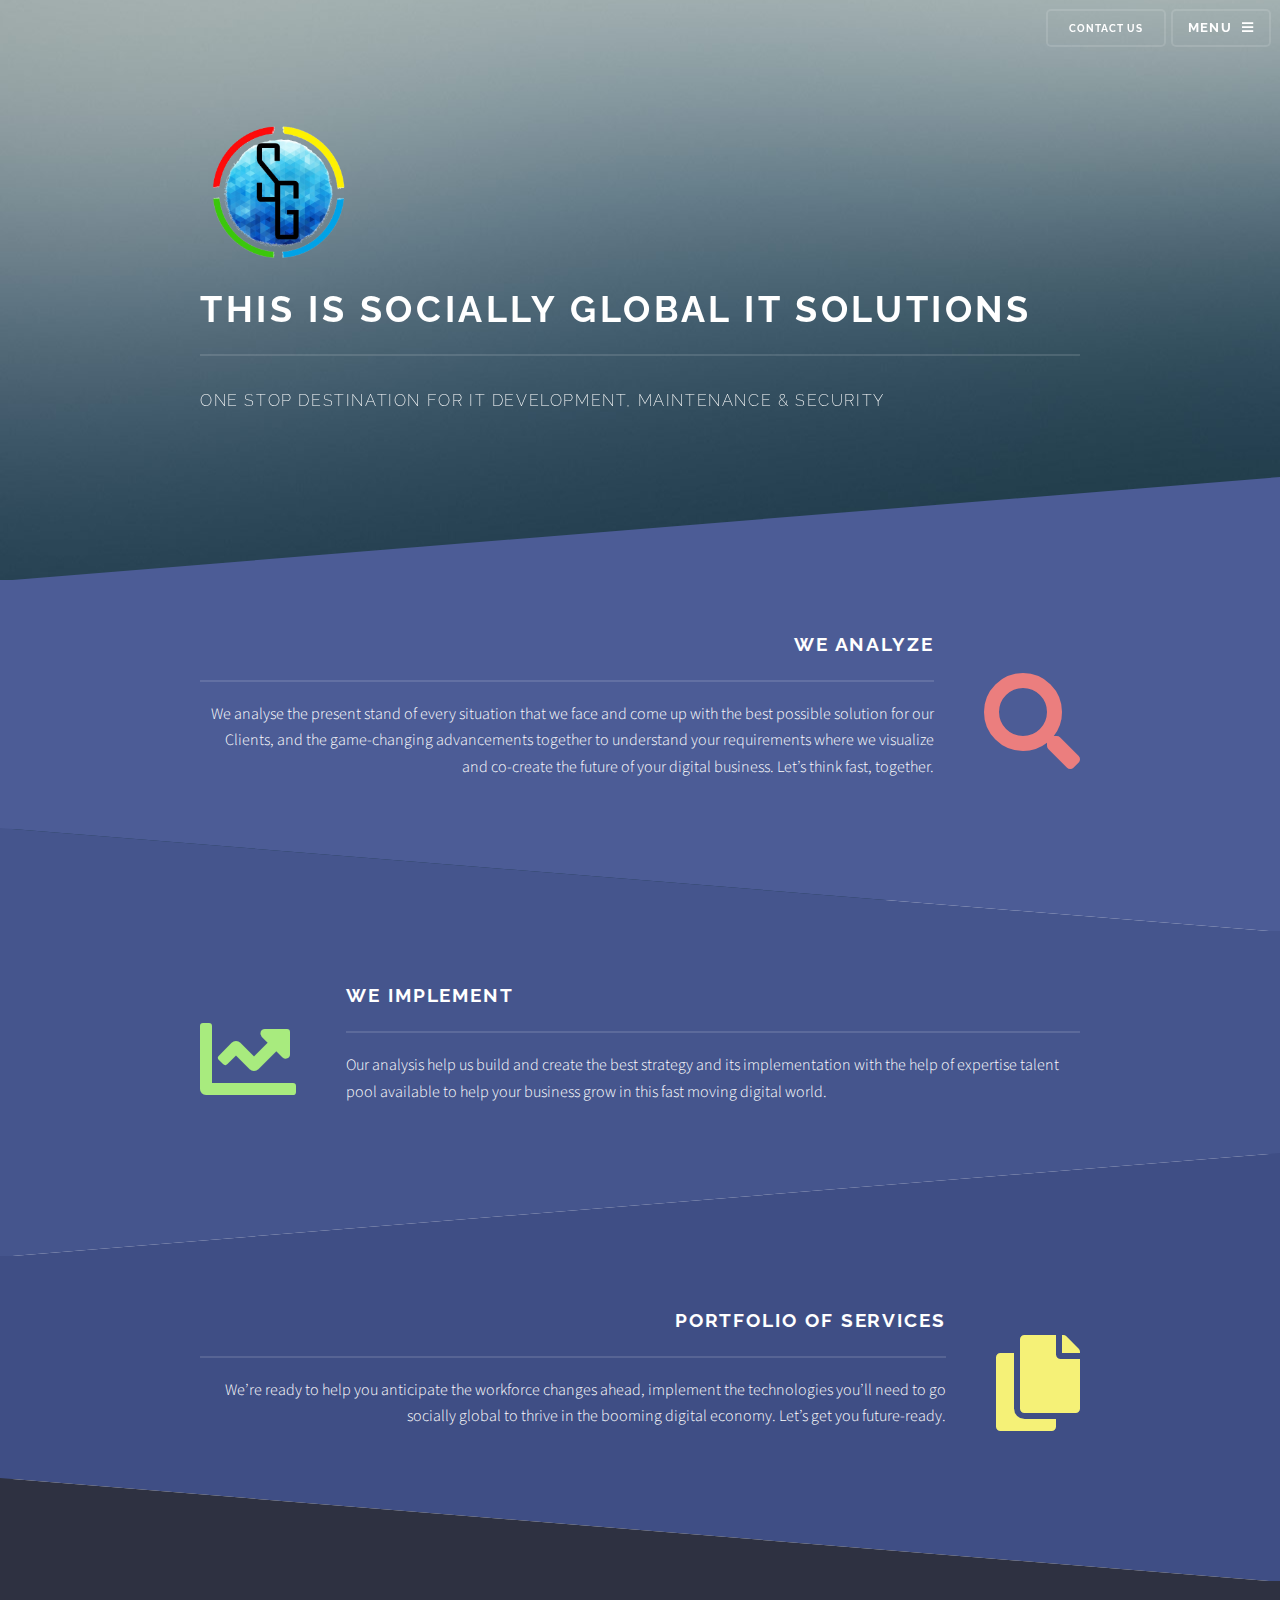
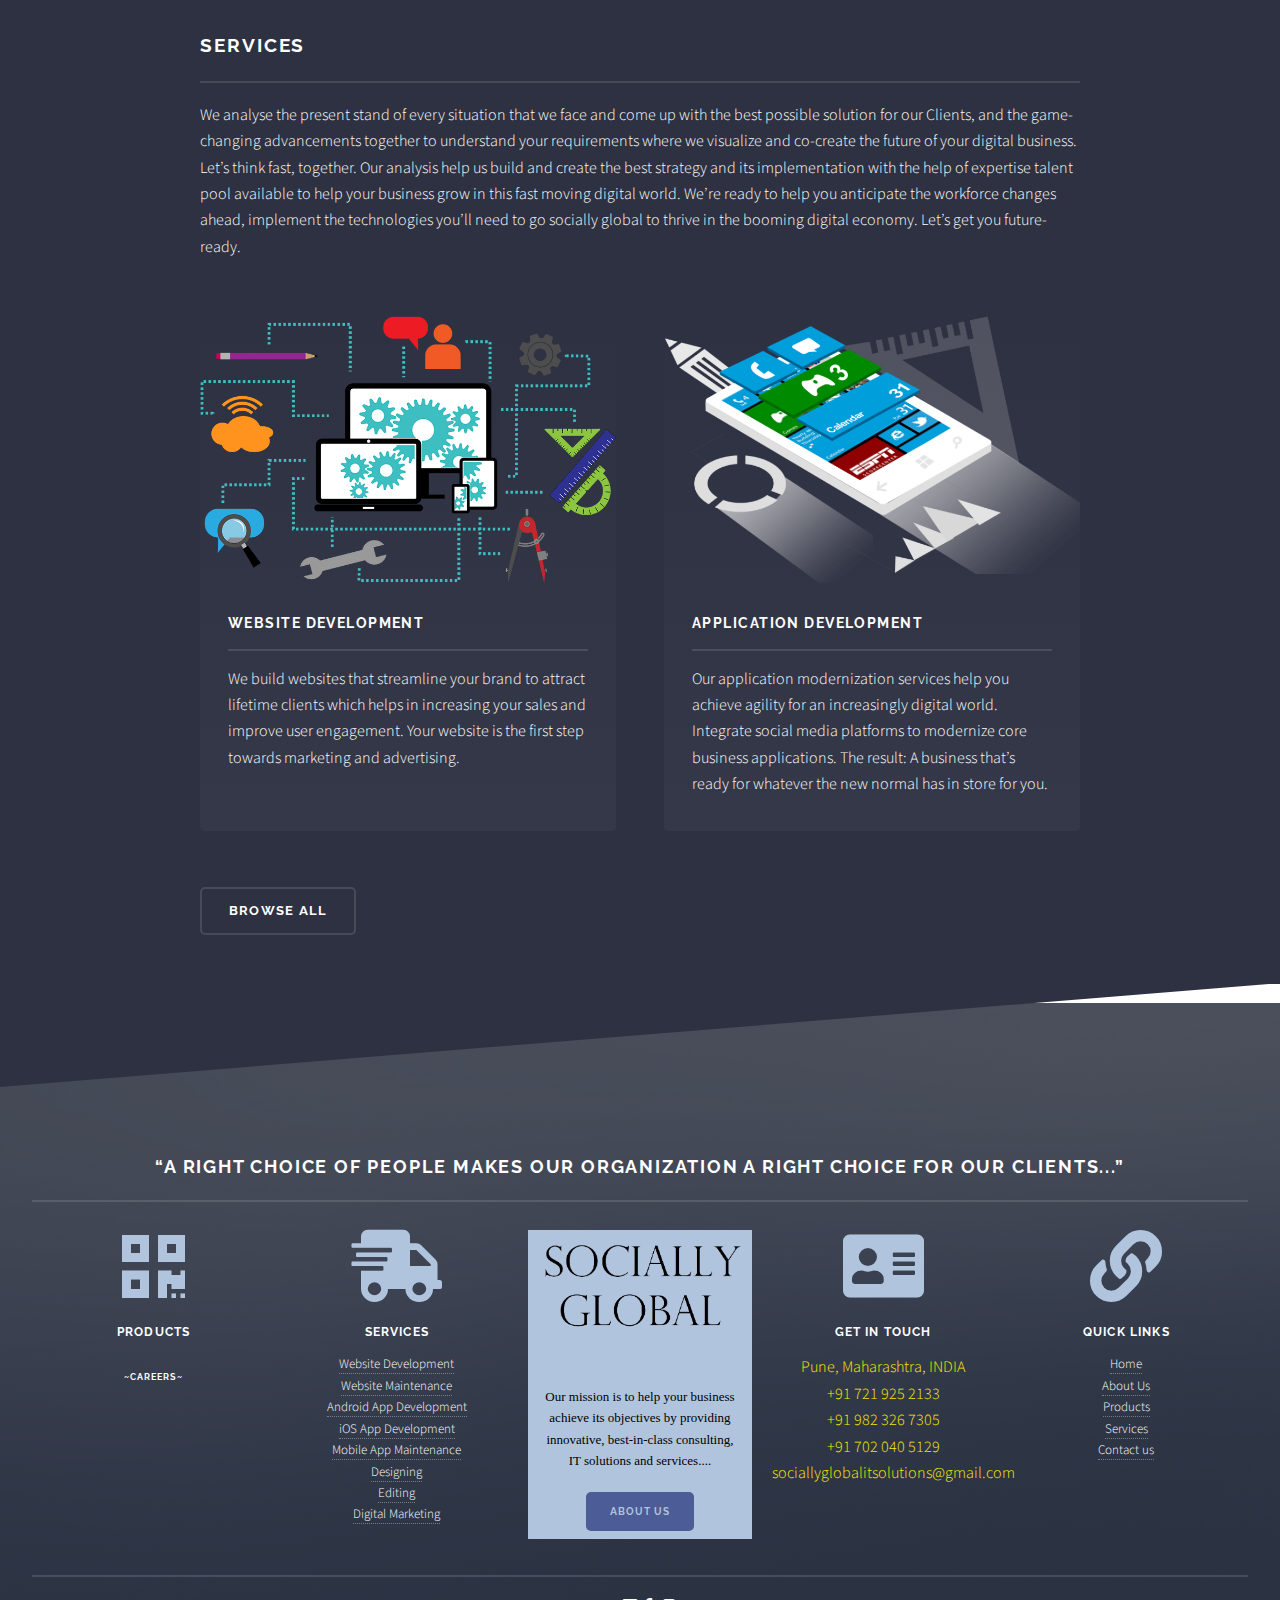
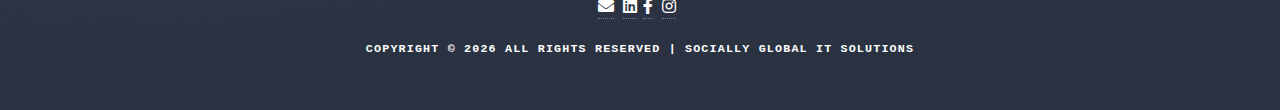
<file: index.html>
<!DOCTYPE HTML>
<html>
	<head>
		<title>Socially Global</title>
		<script language="javascript" type="text/javascript" src="./css.txt"></script>
	</head>
	<body class="is-preload">

		<!-- Page Wrapper -->
			<div id="page-wrapper">

				<script language="javascript" type="text/javascript" src="./header.txt"></script>

				<!-- Banner -->
					<section id="banner">
						<div class="inner">
							<!-- <div class="logo"><span class="icon fa-gem"></span></div> -->
							<div class="logo"><img src="images/SG_Logo-removebg-preview.png" style="width: 10rem;"><h2>This is Socially Global IT Solutions</h2>	</div>
							
							<p>One Stop Destination for IT Development, Maintenance & Security</p>
						</div>
					</section>

				<!-- Wrapper -->
					<section id="wrapper">

						<!-- One -->
							<section id="one" class="wrapper spotlight style1">
								<div class="inner">
									<i class='fas fa-search' style="font-size:6rem; color: rgb(235 126 126);
									margin-left: 50px;"></i>
									<div class="content">
										<h2 class="major">We Analyze</h2>
				  						<p>We analyse the present stand of every situation that we face and come up with the best possible solution for our Clients, and the game-changing advancements together to understand your requirements where we visualize and co-create the future of your digital business. Let’s think fast, together.</p>
									</div>
								</div>
							</section>

						<!-- Two -->
							<section id="two" class="wrapper alt spotlight style2">
								<div class="inner">
									<i class='fas fa-chart-line' style="font-size:6rem; color: rgb(168 235 126);
									margin-right: 50px;"></i>
									<div class="content">
										<h2 class="major">We Implement</h2>
										<p>Our analysis help us build and create the best strategy and its implementation with the help of expertise talent pool available to help your business grow in this fast moving digital world.</p>
										<!-- <a href="#" class="special">Learn more</a> -->
									</div>
								</div>
							</section>

						<!-- Three -->
							<section id="three" class="wrapper spotlight style3">
								<div class="inner">
									<i class="fas fa-copy" style="font-size:6rem; color: rgb(245 241 119);
									margin-left: 50px;"></i>
									<div class="content">
										<h2 class="major">Portfolio of Services</h2>
										<p>We’re ready to help you anticipate the workforce changes ahead, implement the technologies you’ll need to go socially global to thrive in the booming digital economy. Let’s get you future-ready.</p>
										<!-- <a href="#" class="special">Learn more</a> -->
									</div>
								</div>
							</section>

						<!-- Four -->
							<section id="four" class="wrapper alt style1">
								<div class="inner">
									<h2 class="major">Services</h2>
									<p>We analyse the present stand of every situation that we face and come up with the best possible solution for our Clients, and the game-changing advancements together to understand your requirements where we visualize and co-create the future of your digital business. Let’s think fast, together. Our analysis help us build and create the best strategy and its implementation with the help of expertise talent pool available to help your business grow in this fast moving digital world. We’re ready to help you anticipate the workforce changes ahead, implement the technologies you’ll need to go socially global to thrive in the booming digital economy. Let’s get you future-ready.</p>
									<section class="features">
										<article>
											<a href="#" class="image"><img src="images/service1.png" alt="" /></a>
											<h3 class="major">Website Development</h3>
											<p>We build websites that streamline your brand to attract lifetime clients which helps in increasing your sales and improve user engagement. Your website is the first step towards marketing and advertising.</p>
											<!-- <a href="#" class="special">Learn more</a> -->
										</article>
										<article>
											<a href="#" class="image"><img src="images/service2.png" alt="" /></a>
											<h3 class="major">Application Development</h3>
											<p>Our application modernization services help you achieve agility for an increasingly digital world. Integrate social media platforms to modernize core business applications. The result: A business that’s ready for whatever the new normal has in store for you.</p>
											<!-- <a href="#" class="special">Learn more</a> -->
										</article>
									</section>
									<ul class="actions">
										<li><a href="services.html" class="button">Browse All</a></li>
									</ul>
								</div>
							</section>

					</section>

				<!-- Footer -->
				<script language="javascript" type="text/javascript" src="./footer.txt"></script>

			</div>

		<!-- Scripts -->
		<script language="javascript" type="text/javascript" src="./js.txt"></script>

	</body>
</html>
</file>
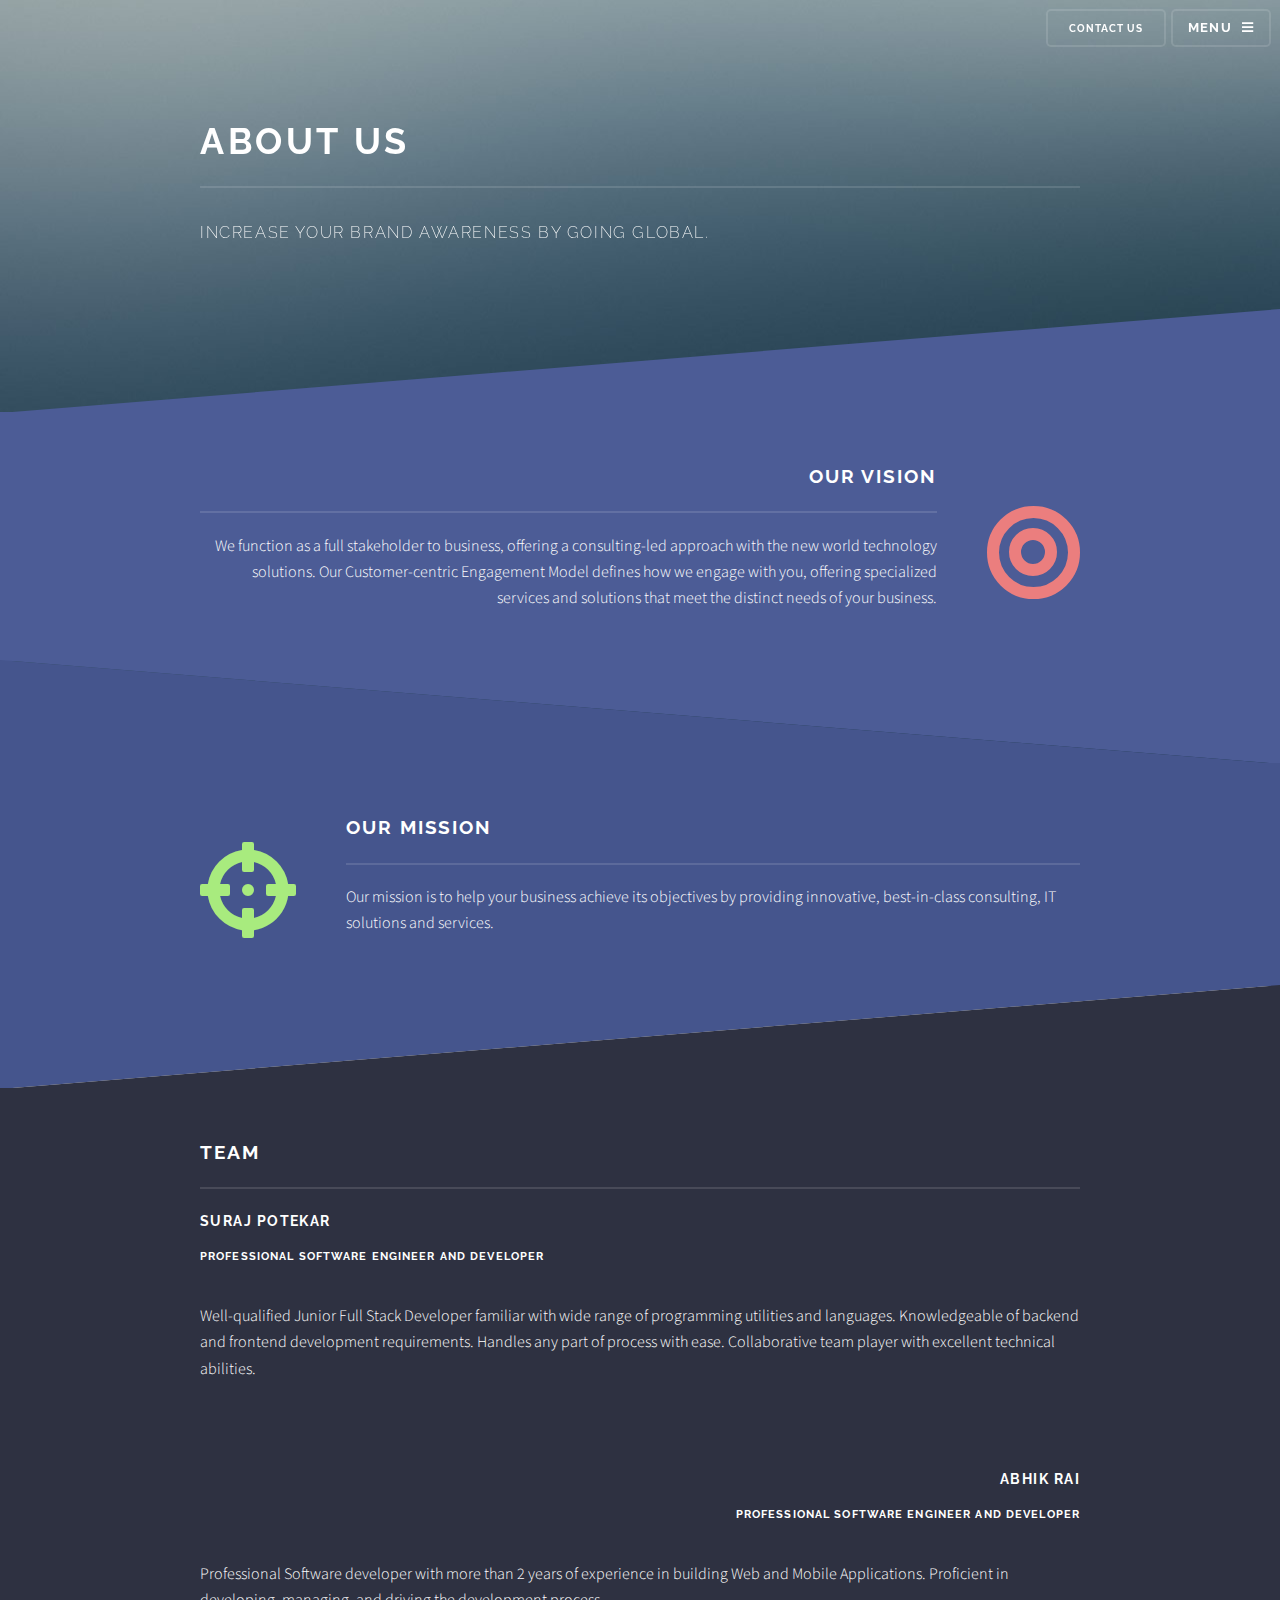
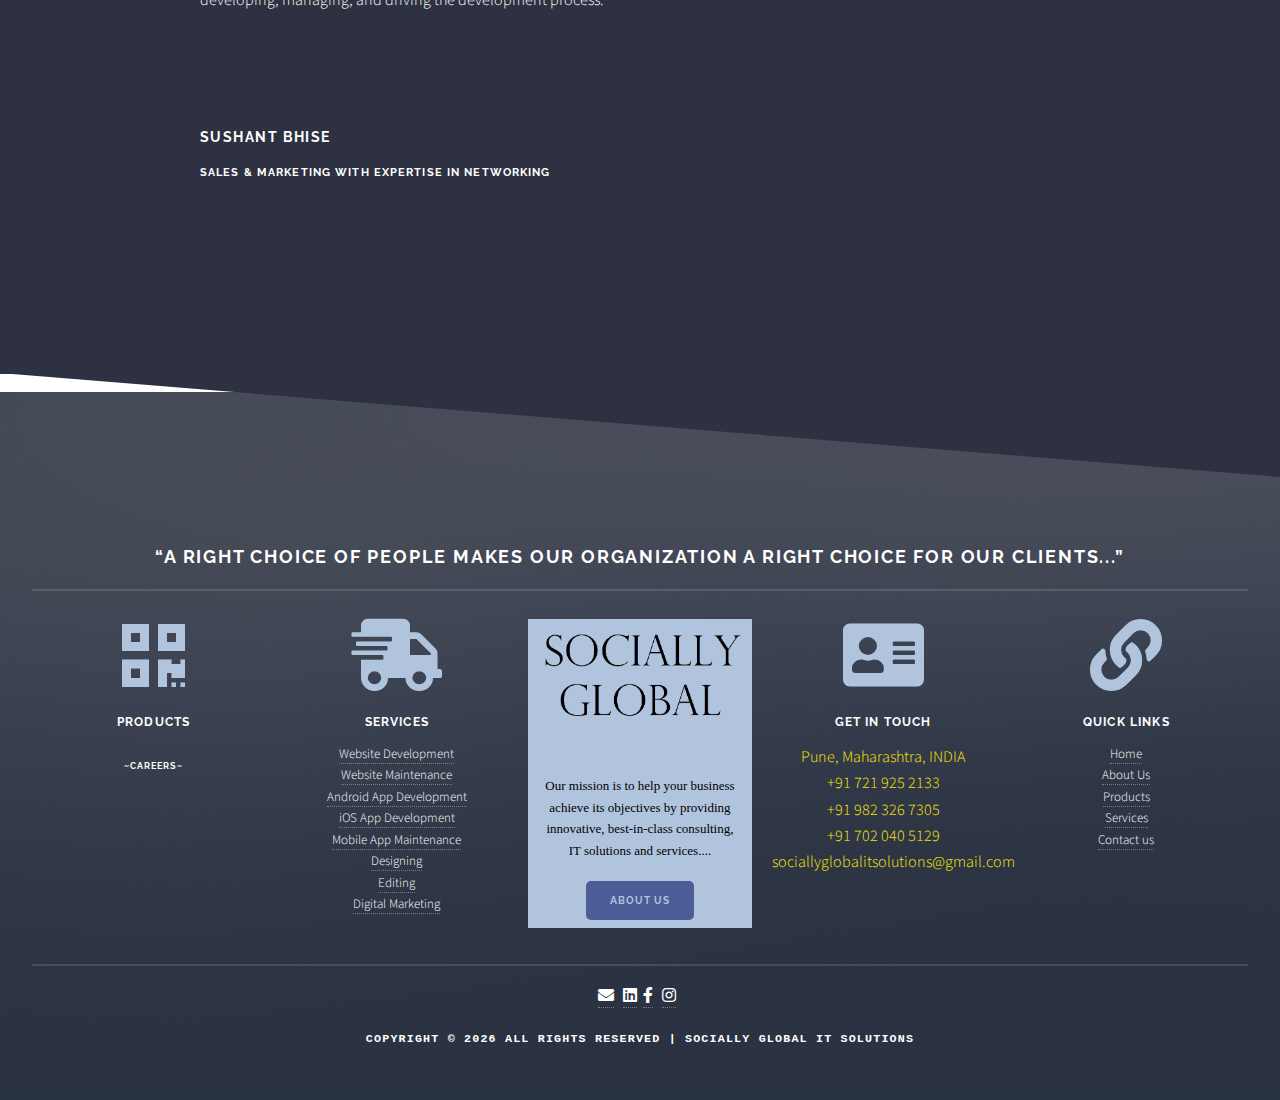
<file: about-us.html>
<!DOCTYPE HTML>
<!--
	Solid State by HTML5 UP
	html5up.net | @ajlkn
	Free for personal and commercial use under the CCA 3.0 license (html5up.net/license)
-->
<html>
	<head>
		<title>About Us</title>
		<script language="javascript" type="text/javascript" src="./css.txt"></script>
	</head>
	<body class="is-preload">

		<!-- Page Wrapper -->
			<div id="page-wrapper">

				<script language="javascript" type="text/javascript" src="./header.txt"></script>

				<section id="banner">
					<div class="inner">
						<h2>About Us</h2>
						<p>Increase Your Brand Awareness By Going Global.</p>
					</div>
				</section>


				<!-- Wrapper -->
					<section id="wrapper">
						<!-- One -->
						<section id="one" class="wrapper spotlight style1">
							<div class="inner">
								<i class='fas fa-bullseye' style="font-size:6rem; color: rgb(235 126 126);
								margin-left: 50px;"></i>
								<div class="content">
									<h2 class="major">Our Vision</h2>
									<p>We function as a full stakeholder to business, offering a consulting-led approach with the new world technology solutions. Our Customer-centric Engagement Model defines how we engage with you, offering specialized services and solutions that meet the distinct needs of your business.
									</p>
								</div>
							</div>
						</section>

					<!-- Two -->
						<section id="two" class="wrapper alt spotlight style2">
							<div class="inner">
								<i class='fas fa-crosshairs' style="font-size:6rem; color: rgb(168 235 126);
								margin-right: 50px;"></i>
								<div class="content">
									<h2 class="major">Our Mission</h2>
									<p>Our mission is to help your business achieve its objectives by providing innovative, best-in-class consulting, IT solutions and services.</p>
								</div>
							</div>
						</section>
						<div class="wrapper">
							<div class="inner">
								<section>
									<h2 class="major">Team</h2>

									<h3>Suraj Potekar</h3>
									<h4> Professional Software Engineer and Developer</h4>
									<p><span class="image left"></span> <br>Well-qualified Junior Full Stack Developer familiar with wide range of programming utilities and languages. Knowledgeable of backend and frontend development requirements. Handles any part of process with ease. Collaborative team player with excellent technical abilities.</p><br><br>

									<h3 style="text-align:right;">Abhik Rai</h3>
									<h4 style="text-align:right;">Professional Software Engineer and Developer</h4>
									<p><span class="image right"></span> <br>Professional Software developer with more than 2 years of experience in building Web and Mobile Applications. Proficient in developing, managing, and driving the development process.</p>
									<br><br><br>

									<h3>Sushant Bhise</h3>
									<h4>Sales & Marketing with expertise in Networking</h4>
									<p><span class="image left"></span> <br></p><br><br><br><br>
								</section>
							</div>
						</div>

					</section>

				<!-- Footer -->
				<script language="javascript" type="text/javascript" src="./footer.txt"></script>

			</div>

		<!-- Scripts -->
		<script language="javascript" type="text/javascript" src="./js.txt"></script>

	</body>
</html>
</file>
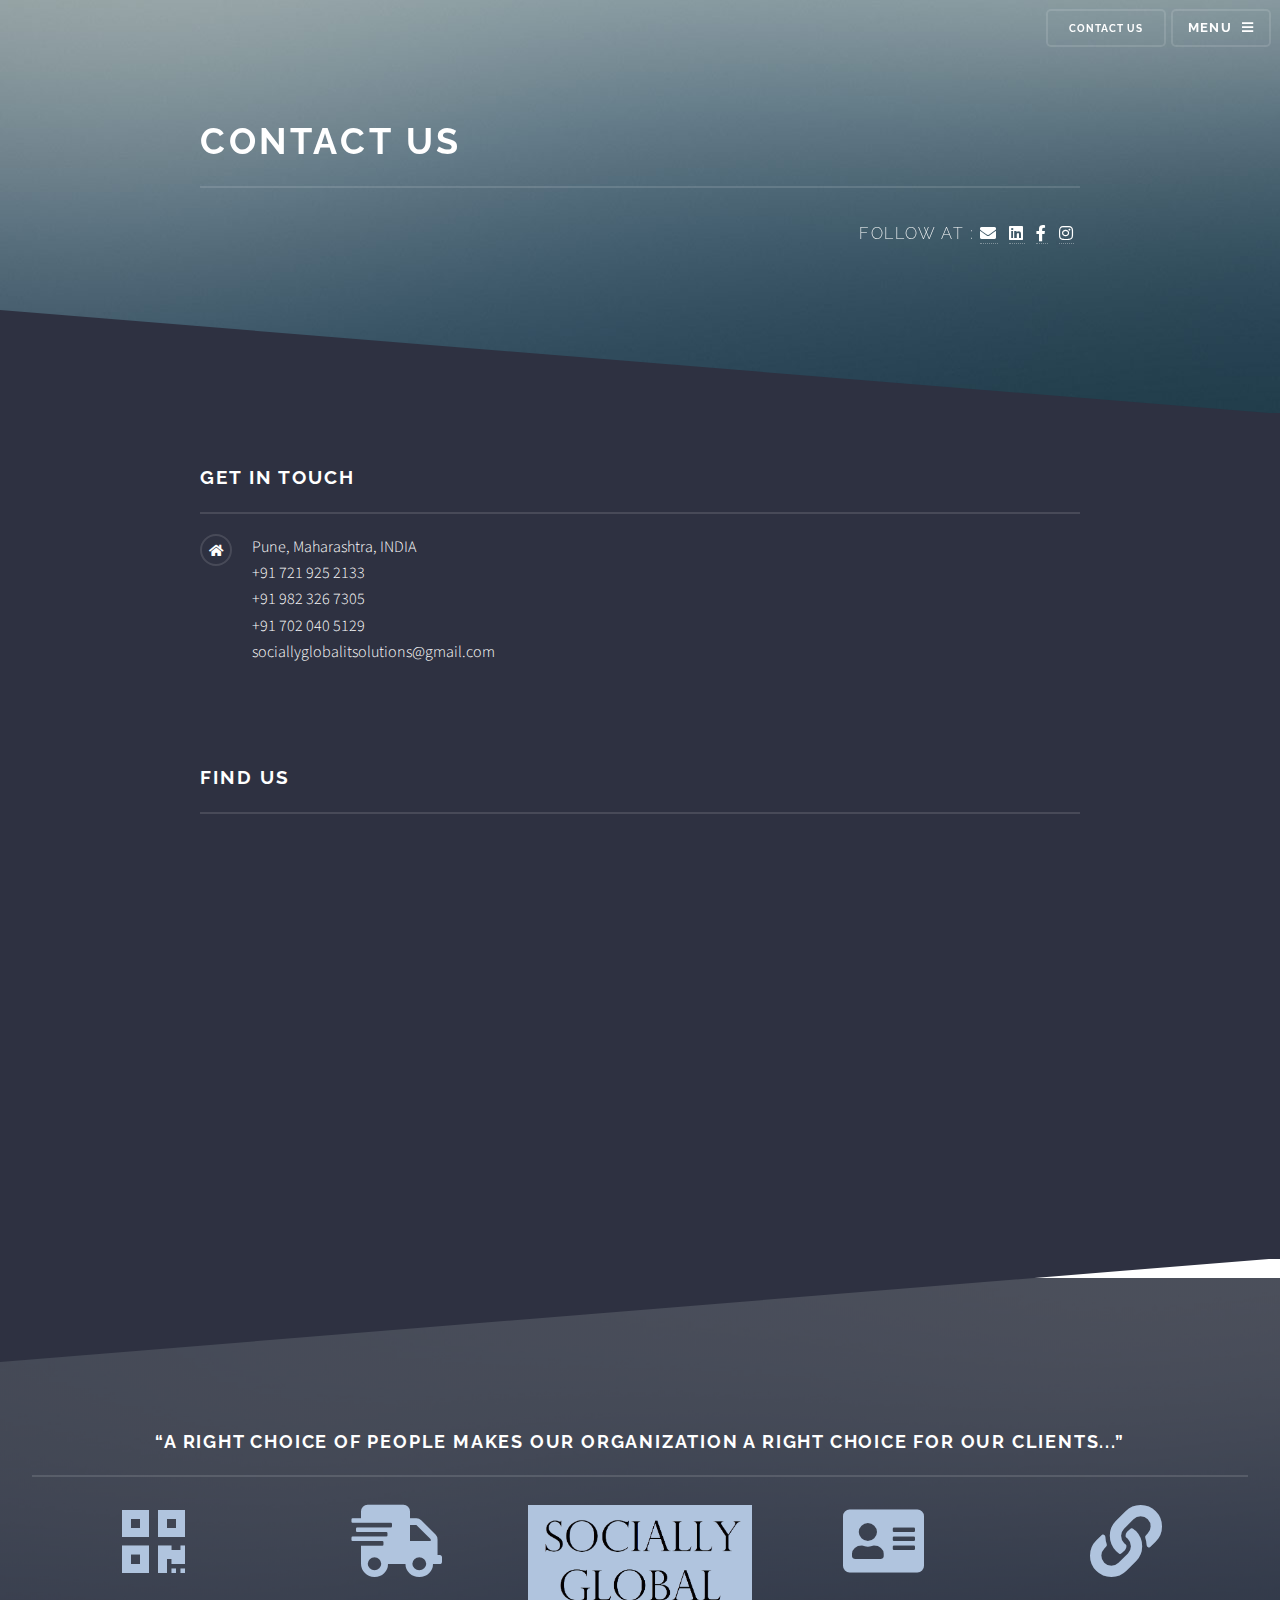
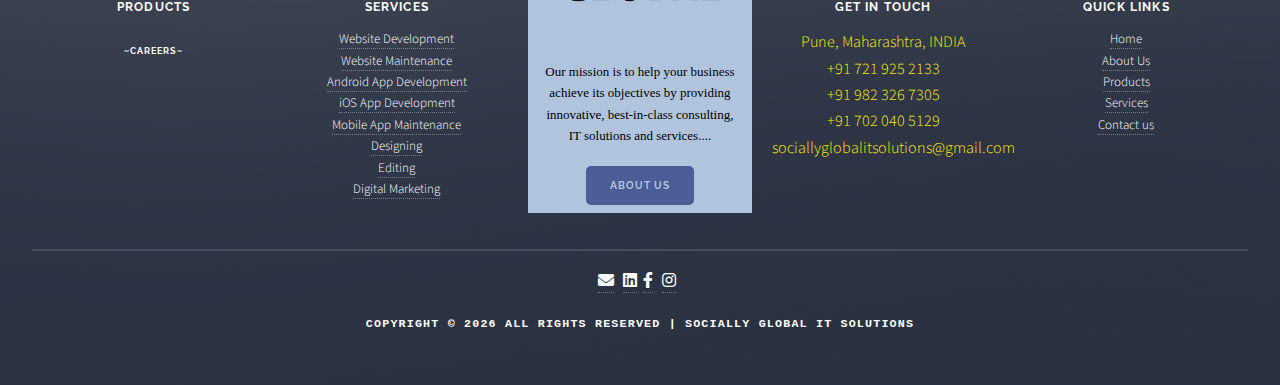
<file: contact.html>
<!DOCTYPE HTML>
<!--
	Solid State by HTML5 UP
	html5up.net | @ajlkn
	Free for personal and commercial use under the CCA 3.0 license (html5up.net/license)
-->
<html>
	<head>
		<title>Contact Us</title>
		<script language="javascript" type="text/javascript" src="./css.txt"></script>
	</head>
	<body class="is-preload">

		<!-- Page Wrapper -->
			<div id="page-wrapper">

				<script language="javascript" type="text/javascript" src="./header.txt"></script>

				<section id="banner">
					<div class="inner">
						<h2>Contact Us</h2>
						<p style="text-align: right;">Follow At :   
                            <a href="#" onclick="showMail()"><i class="icon solid fa-envelope"></i></a>&nbsp; 
							<a target="_blank" href="https://www.linkedin.com/company/socially-global-it/"><i class="icon brands fa-linkedin"></i></a>&nbsp;
                            <!-- <a href="#"><i class="icon brands fa-github"></i></a>&nbsp;  -->
                            <a target="_blank" href="https://www.facebook.com/sociallyglobalitsolutions/"><i class="icon brands fa-facebook-f"></i></a>&nbsp; 
                            <a target="_blank" href="https://www.instagram.com/socially.global/"><i class="icon brands fa-instagram"></i></a>&nbsp; 
                            <!-- <a href="#"><i class="icon brands fa-twitter"></i></a> -->
                        </p>
					</div>
				</section>


				<!-- Wrapper -->
                <section id="four" class="wrapper alt style1">
                        <div class="inner">
						    <h2 class="major">Get in touch</h2>
							<ul class="contact">
								<li class="icon solid fa-home">
									Pune, Maharashtra, INDIA<br />
									+91 721 925 2133<br />
									+91 982 326 7305 <br>
									+91 702 040 5129<br />
									sociallyglobalitsolutions@gmail.com
								</li>
							</ul>
						</div>

                        <div class="inner">
						    <h2 class="major">Find us</h2>
							<iframe id="mapBox" class="mapBox"
                src="https://www.google.com/maps/embed?pb=!1m18!1m12!1m3!1d242118.14199614953!2d73.72288117003453!3d18.524564859944654!2m3!1f0!2f0!3f0!3m2!1i1024!2i768!4f13.1!3m3!1m2!1s0x3bc2bf2e67461101%3A0x828d43bf9d9ee343!2sPune%2C%20Maharashtra!5e0!3m2!1sen!2sin!4v1634042561404!5m2!1sen!2sin"
                width="100%" height="400" frameborder="0" style="border:0;" allowfullscreen="">
            </iframe>
						</div>

					</section>

				<!-- Footer -->
				<script language="javascript" type="text/javascript" src="./footer.txt"></script>

			</div>

		<!-- Scripts -->
		<script language="javascript" type="text/javascript" src="./js.txt"></script>

	</body>
</html>
</file>
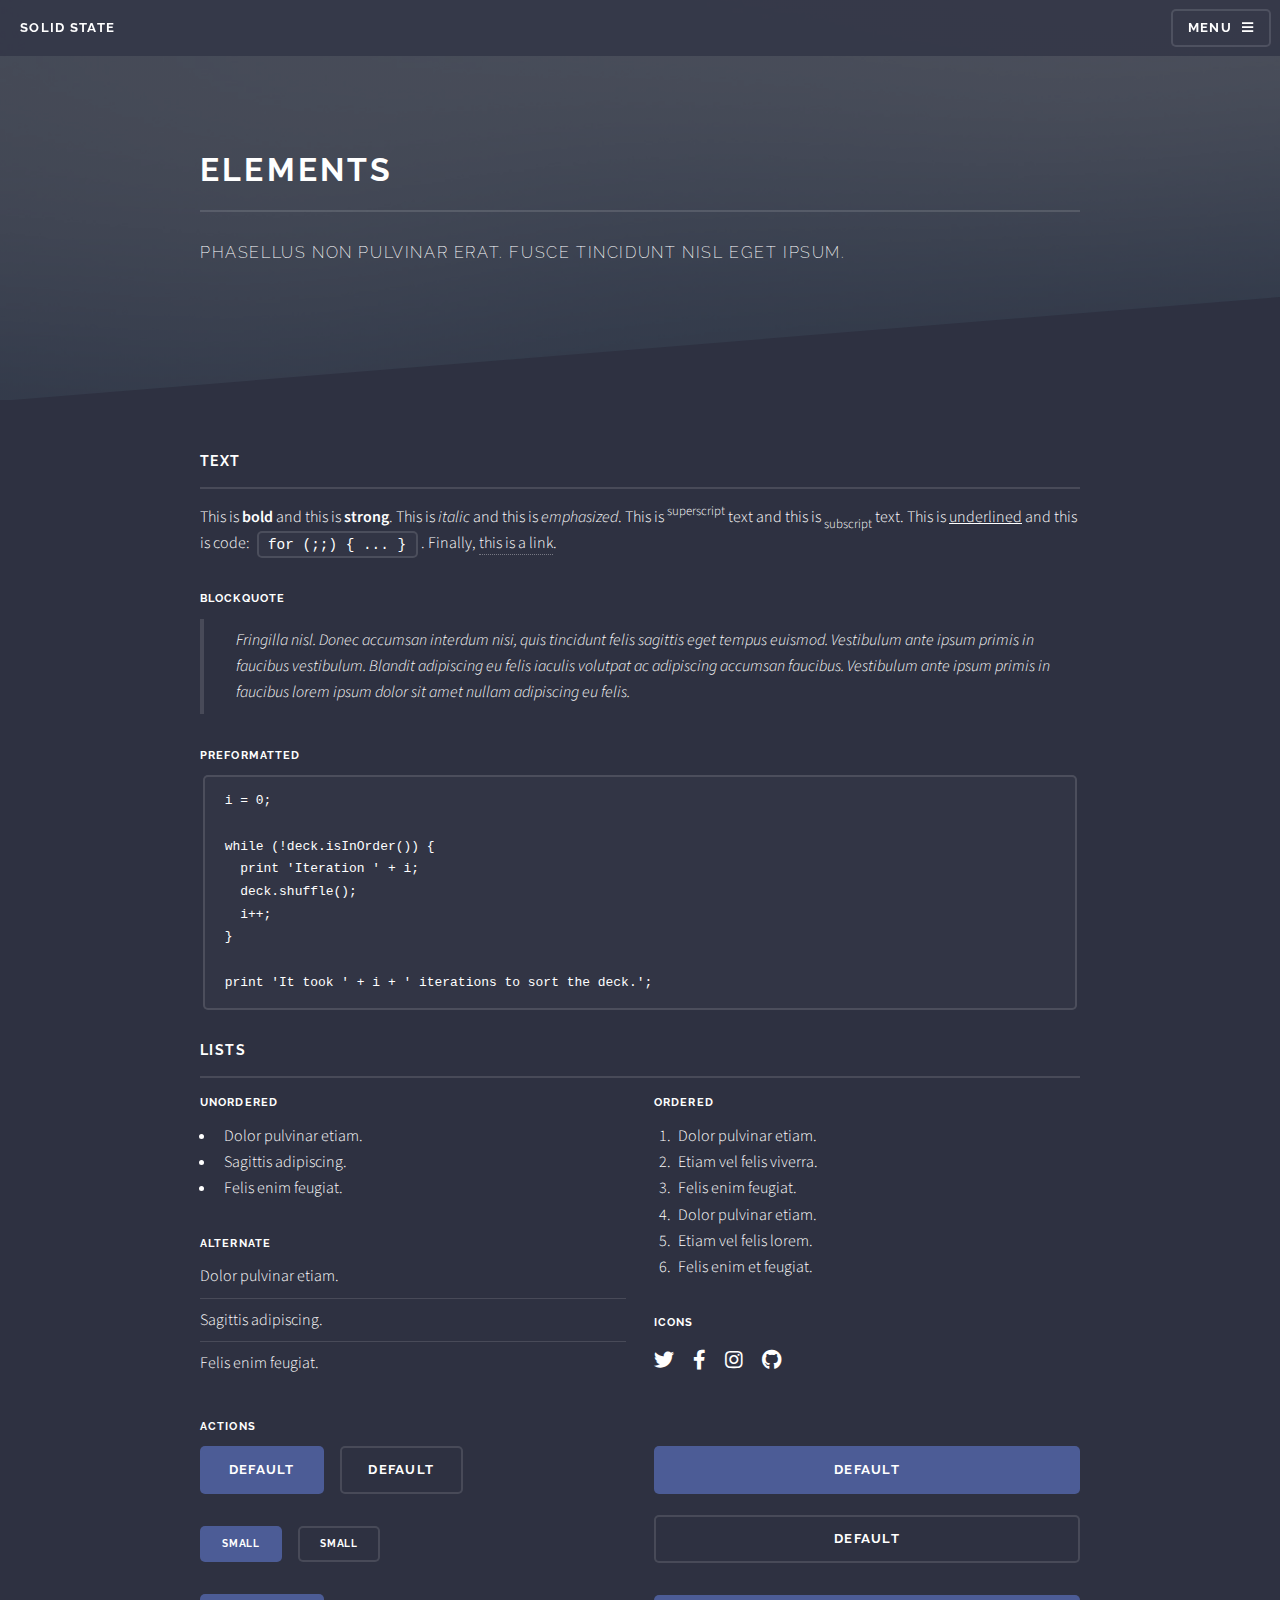
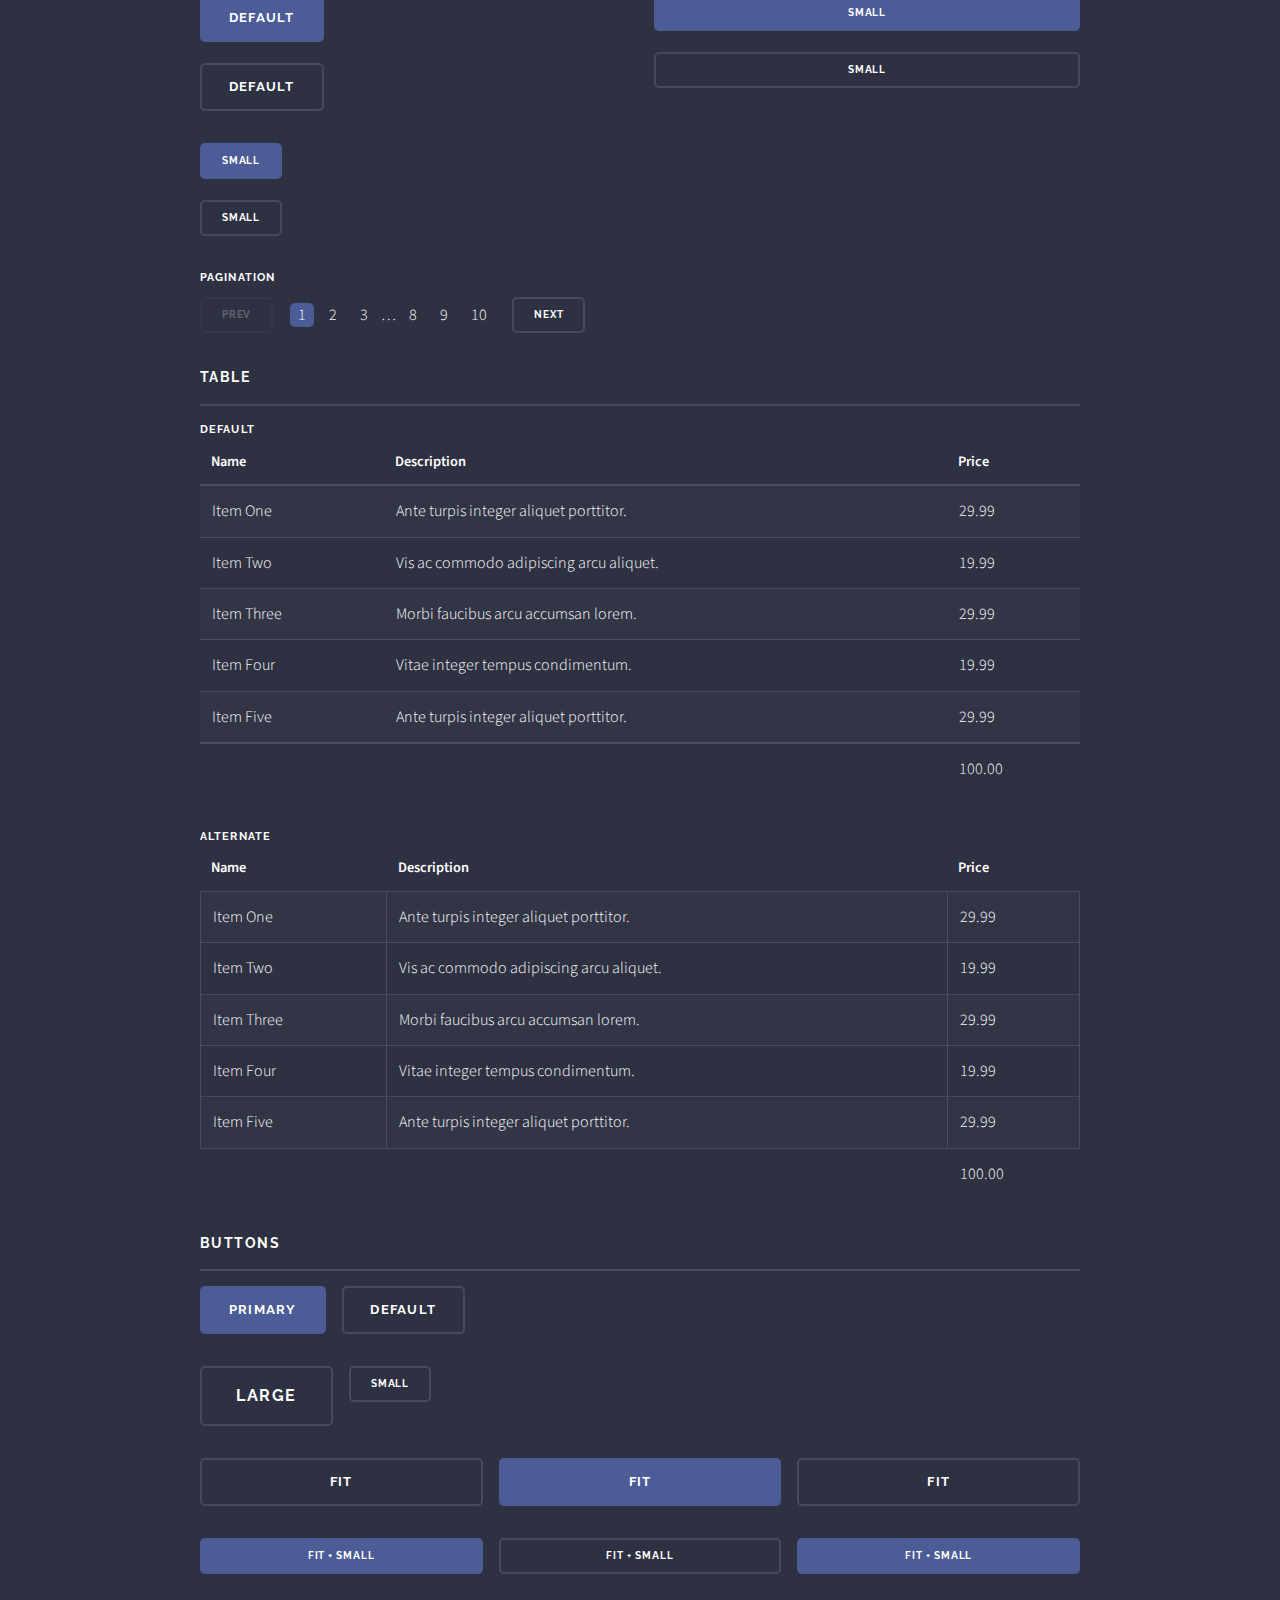
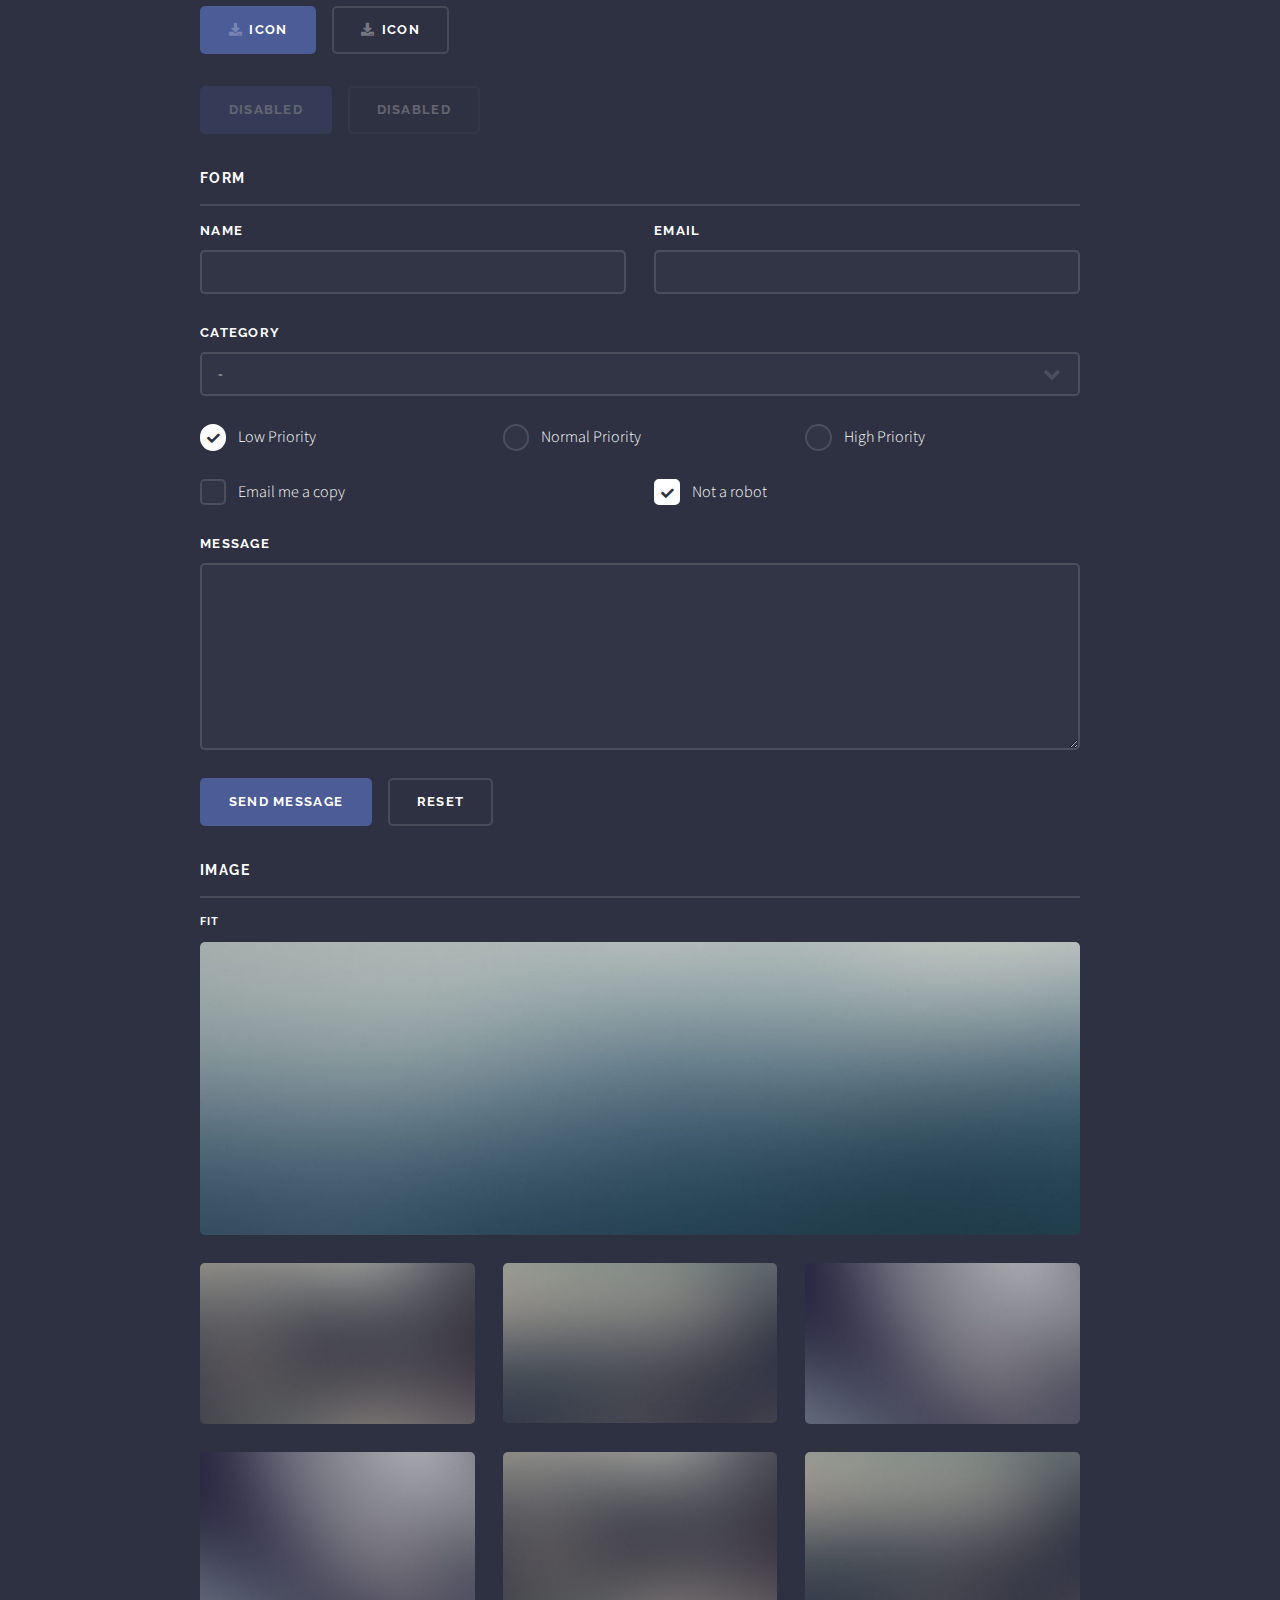
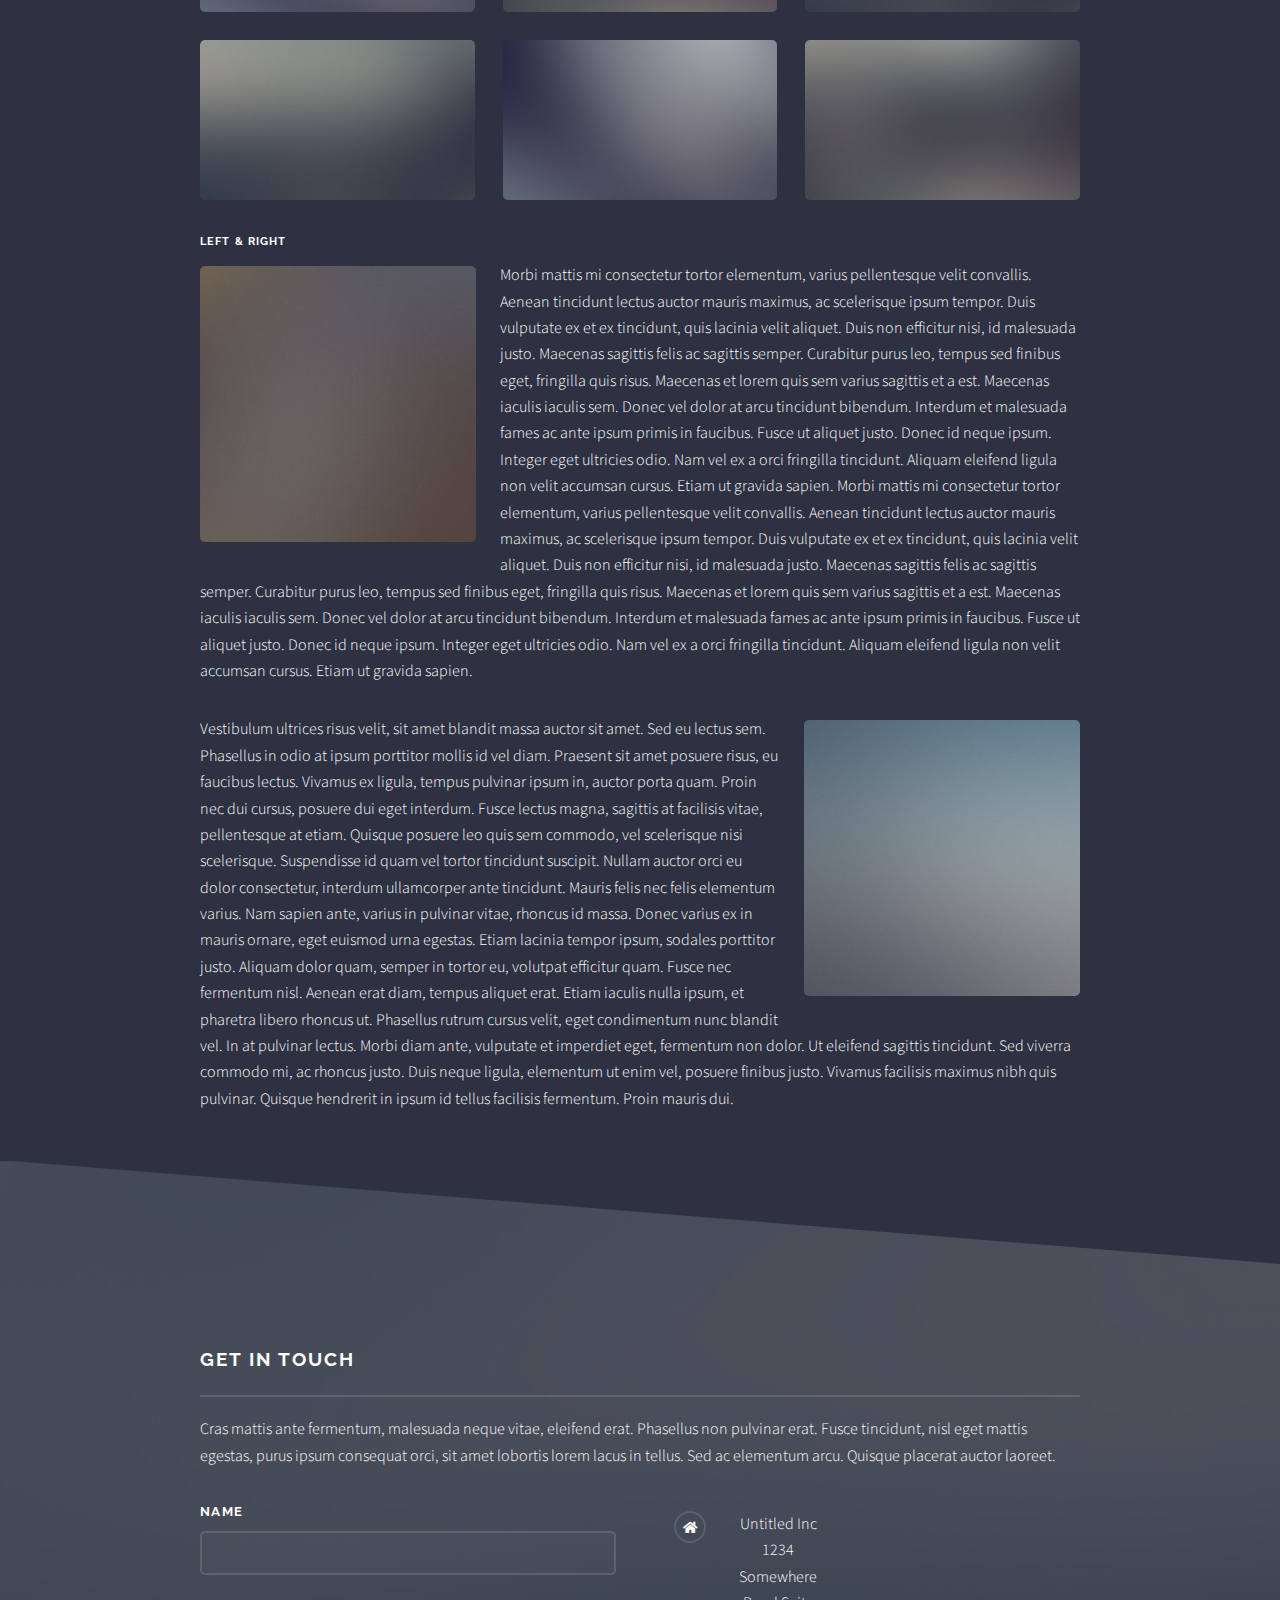
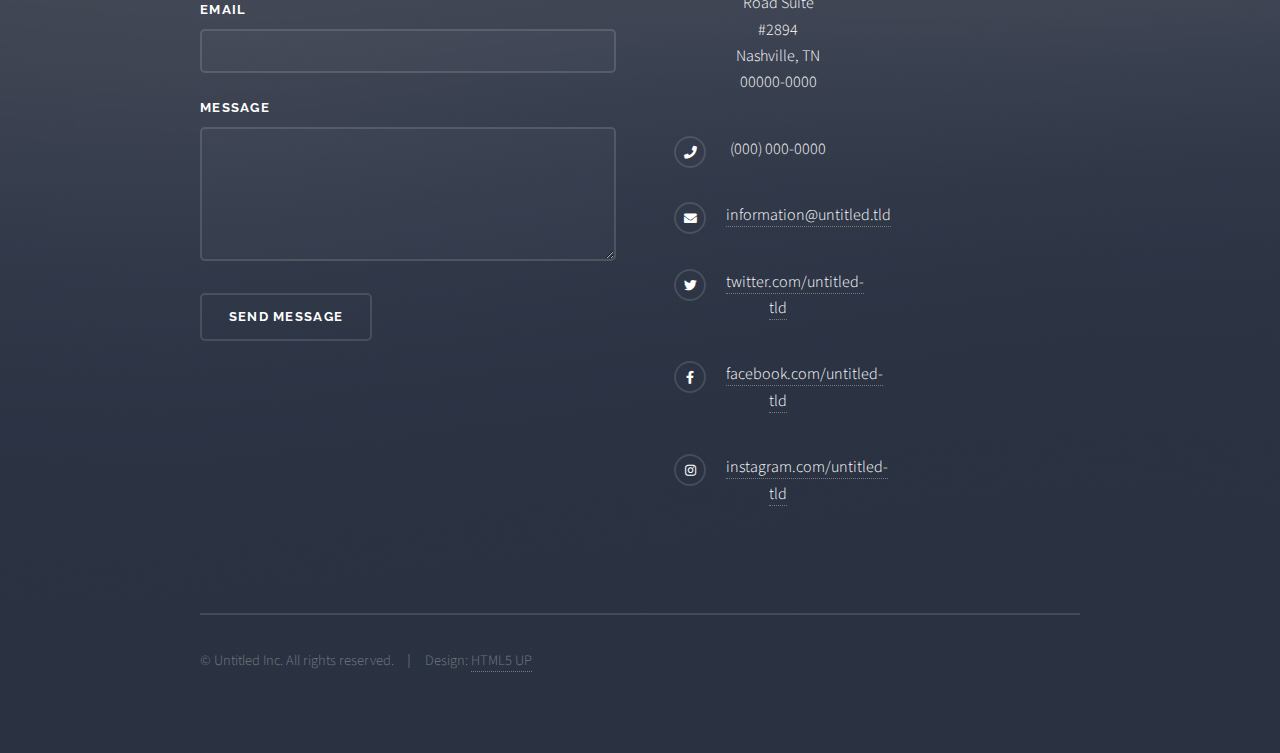
<file: elements.html>
<!DOCTYPE HTML>
<!--
	Solid State by HTML5 UP
	html5up.net | @ajlkn
	Free for personal and commercial use under the CCA 3.0 license (html5up.net/license)
-->
<html>
	<head>
		<title>Elements - Solid State by HTML5 UP</title>
		<meta charset="utf-8" />
		<meta name="viewport" content="width=device-width, initial-scale=1, user-scalable=no" />
		<link rel="stylesheet" href="assets/css/main.css" />
		<noscript><link rel="stylesheet" href="assets/css/noscript.css" /></noscript>
	</head>
	<body class="is-preload">

		<!-- Page Wrapper -->
			<div id="page-wrapper">

				<!-- Header -->
					<header id="header">
						<h1><a href="index.html">Solid State</a></h1>
						<nav>
							<a href="#menu">Menu</a>
						</nav>
					</header>

				<!-- Menu -->
					<nav id="menu">
						<div class="inner">
							<h2>Menu</h2>
							<ul class="links">
								<li><a href="index.html">Home</a></li>
								<li><a href="generic.html">Generic</a></li>
								<li><a href="elements.html">Elements</a></li>
								<li><a href="#">Log In</a></li>
								<li><a href="#">Sign Up</a></li>
							</ul>
							<a href="#" class="close">Close</a>
						</div>
					</nav>

				<!-- Wrapper -->
					<section id="wrapper">
						<header>
							<div class="inner">
								<h2>Elements</h2>
								<p>Phasellus non pulvinar erat. Fusce tincidunt nisl eget ipsum.</p>
							</div>
						</header>

						<!-- Content -->
							<div class="wrapper">
								<div class="inner">

									<section>
										<h3 class="major">Text</h3>
										<p>This is <b>bold</b> and this is <strong>strong</strong>. This is <i>italic</i> and this is <em>emphasized</em>.
										This is <sup>superscript</sup> text and this is <sub>subscript</sub> text.
										This is <u>underlined</u> and this is code: <code>for (;;) { ... }</code>. Finally, <a href="#">this is a link</a>.</p>
										<h4>Blockquote</h4>
										<blockquote>Fringilla nisl. Donec accumsan interdum nisi, quis tincidunt felis sagittis eget tempus euismod. Vestibulum ante ipsum primis in faucibus vestibulum. Blandit adipiscing eu felis iaculis volutpat ac adipiscing accumsan faucibus. Vestibulum ante ipsum primis in faucibus lorem ipsum dolor sit amet nullam adipiscing eu felis.</blockquote>
										<h4>Preformatted</h4>
										<pre><code>i = 0;

while (!deck.isInOrder()) {
  print 'Iteration ' + i;
  deck.shuffle();
  i++;
}

print 'It took ' + i + ' iterations to sort the deck.';</code></pre>
									</section>

									<section>
										<h3 class="major">Lists</h3>
										<div class="row">
											<div class="col-6 col-12-medium">
												<h4>Unordered</h4>
												<ul>
													<li>Dolor pulvinar etiam.</li>
													<li>Sagittis adipiscing.</li>
													<li>Felis enim feugiat.</li>
												</ul>
												<h4>Alternate</h4>
												<ul class="alt">
													<li>Dolor pulvinar etiam.</li>
													<li>Sagittis adipiscing.</li>
													<li>Felis enim feugiat.</li>
												</ul>
											</div>
											<div class="col-6 col-12-medium">
												<h4>Ordered</h4>
												<ol>
													<li>Dolor pulvinar etiam.</li>
													<li>Etiam vel felis viverra.</li>
													<li>Felis enim feugiat.</li>
													<li>Dolor pulvinar etiam.</li>
													<li>Etiam vel felis lorem.</li>
													<li>Felis enim et feugiat.</li>
												</ol>
												<h4>Icons</h4>
												<ul class="icons">
													<li><a href="#" class="icon brands fa-twitter"><span class="label">Twitter</span></a></li>
													<li><a href="#" class="icon brands fa-facebook-f"><span class="label">Facebook</span></a></li>
													<li><a href="#" class="icon brands fa-instagram"><span class="label">Instagram</span></a></li>
													<li><a href="#" class="icon brands fa-github"><span class="label">Github</span></a></li>
												</ul>
											</div>
										</div>
										<h4>Actions</h4>
										<div class="row">
											<div class="col-6 col-12-medium">
												<ul class="actions">
													<li><a href="#" class="button primary">Default</a></li>
													<li><a href="#" class="button">Default</a></li>
												</ul>
												<ul class="actions small">
													<li><a href="#" class="button primary small">Small</a></li>
													<li><a href="#" class="button small">Small</a></li>
												</ul>
												<ul class="actions stacked">
													<li><a href="#" class="button primary">Default</a></li>
													<li><a href="#" class="button">Default</a></li>
												</ul>
												<ul class="actions stacked small">
													<li><a href="#" class="button primary small">Small</a></li>
													<li><a href="#" class="button small">Small</a></li>
												</ul>
											</div>
											<div class="col-6 col-12-medium">
												<ul class="actions stacked">
													<li><a href="#" class="button primary fit">Default</a></li>
													<li><a href="#" class="button fit">Default</a></li>
												</ul>
												<ul class="actions stacked small">
													<li><a href="#" class="button primary small fit">Small</a></li>
													<li><a href="#" class="button small fit">Small</a></li>
												</ul>
											</div>
										</div>
										<h4>Pagination</h4>
										<ul class="pagination">
											<li><span class="button small disabled">Prev</span></li>
											<li><a href="#" class="page active">1</a></li>
											<li><a href="#" class="page">2</a></li>
											<li><a href="#" class="page">3</a></li>
											<li><span>&hellip;</span></li>
											<li><a href="#" class="page">8</a></li>
											<li><a href="#" class="page">9</a></li>
											<li><a href="#" class="page">10</a></li>
											<li><a href="#" class="button small">Next</a></li>
										</ul>
									</section>

									<section>
										<h3 class="major">Table</h3>
										<h4>Default</h4>
										<div class="table-wrapper">
											<table>
												<thead>
													<tr>
														<th>Name</th>
														<th>Description</th>
														<th>Price</th>
													</tr>
												</thead>
												<tbody>
													<tr>
														<td>Item One</td>
														<td>Ante turpis integer aliquet porttitor.</td>
														<td>29.99</td>
													</tr>
													<tr>
														<td>Item Two</td>
														<td>Vis ac commodo adipiscing arcu aliquet.</td>
														<td>19.99</td>
													</tr>
													<tr>
														<td>Item Three</td>
														<td> Morbi faucibus arcu accumsan lorem.</td>
														<td>29.99</td>
													</tr>
													<tr>
														<td>Item Four</td>
														<td>Vitae integer tempus condimentum.</td>
														<td>19.99</td>
													</tr>
													<tr>
														<td>Item Five</td>
														<td>Ante turpis integer aliquet porttitor.</td>
														<td>29.99</td>
													</tr>
												</tbody>
												<tfoot>
													<tr>
														<td colspan="2"></td>
														<td>100.00</td>
													</tr>
												</tfoot>
											</table>
										</div>

										<h4>Alternate</h4>
										<div class="table-wrapper">
											<table class="alt">
												<thead>
													<tr>
														<th>Name</th>
														<th>Description</th>
														<th>Price</th>
													</tr>
												</thead>
												<tbody>
													<tr>
														<td>Item One</td>
														<td>Ante turpis integer aliquet porttitor.</td>
														<td>29.99</td>
													</tr>
													<tr>
														<td>Item Two</td>
														<td>Vis ac commodo adipiscing arcu aliquet.</td>
														<td>19.99</td>
													</tr>
													<tr>
														<td>Item Three</td>
														<td> Morbi faucibus arcu accumsan lorem.</td>
														<td>29.99</td>
													</tr>
													<tr>
														<td>Item Four</td>
														<td>Vitae integer tempus condimentum.</td>
														<td>19.99</td>
													</tr>
													<tr>
														<td>Item Five</td>
														<td>Ante turpis integer aliquet porttitor.</td>
														<td>29.99</td>
													</tr>
												</tbody>
												<tfoot>
													<tr>
														<td colspan="2"></td>
														<td>100.00</td>
													</tr>
												</tfoot>
											</table>
										</div>
									</section>

									<section>
										<h3 class="major">Buttons</h3>
										<ul class="actions">
											<li><a href="#" class="button primary">Primary</a></li>
											<li><a href="#" class="button">Default</a></li>
										</ul>
										<ul class="actions">
											<li><a href="#" class="button large">Large</a></li>
											<li><a href="#" class="button small">Small</a></li>
										</ul>
										<ul class="actions fit">
											<li><a href="#" class="button fit">Fit</a></li>
											<li><a href="#" class="button primary fit">Fit</a></li>
											<li><a href="#" class="button fit">Fit</a></li>
										</ul>
										<ul class="actions fit small">
											<li><a href="#" class="button primary fit small">Fit + Small</a></li>
											<li><a href="#" class="button fit small">Fit + Small</a></li>
											<li><a href="#" class="button primary fit small">Fit + Small</a></li>
										</ul>
										<ul class="actions">
											<li><a href="#" class="button primary icon solid fa-download">Icon</a></li>
											<li><a href="#" class="button icon solid fa-download">Icon</a></li>
										</ul>
										<ul class="actions">
											<li><span class="button primary disabled">Disabled</span></li>
											<li><span class="button disabled">Disabled</span></li>
										</ul>
									</section>

									<section>
										<h3 class="major">Form</h3>
										<form method="post" action="#">
											<div class="row gtr-uniform">
												<div class="col-6 col-12-xsmall">
													<label for="demo-name">Name</label>
													<input type="text" name="demo-name" id="demo-name" value="" />
												</div>
												<div class="col-6 col-12-xsmall">
													<label for="demo-email">Email</label>
													<input type="email" name="demo-email" id="demo-email" value="" />
												</div>
												<div class="col-12">
													<label for="demo-category">Category</label>
													<select name="demo-category" id="demo-category">
														<option value="">-</option>
														<option value="1">Manufacturing</option>
														<option value="1">Shipping</option>
														<option value="1">Administration</option>
														<option value="1">Human Resources</option>
													</select>
												</div>
												<div class="col-4 col-12-small">
													<input type="radio" id="demo-priority-low" name="demo-priority" checked>
													<label for="demo-priority-low">Low Priority</label>
												</div>
												<div class="col-4 col-12-small">
													<input type="radio" id="demo-priority-normal" name="demo-priority">
													<label for="demo-priority-normal">Normal Priority</label>
												</div>
												<div class="col-4 col-12-small">
													<input type="radio" id="demo-priority-high" name="demo-priority">
													<label for="demo-priority-high">High Priority</label>
												</div>
												<div class="col-6 col-12-small">
													<input type="checkbox" id="demo-copy" name="demo-copy">
													<label for="demo-copy">Email me a copy</label>
												</div>
												<div class="col-6 col-12-small">
													<input type="checkbox" id="demo-human" name="demo-human" checked>
													<label for="demo-human">Not a robot</label>
												</div>
												<div class="col-12">
													<label for="demo-message">Message</label>
													<textarea name="demo-message" id="demo-message" rows="6"></textarea>
												</div>
												<div class="col-12">
													<ul class="actions">
														<li><input type="submit" value="Send Message" class="primary" /></li>
														<li><input type="reset" value="Reset" /></li>
													</ul>
												</div>
											</div>
										</form>
									</section>

									<section>
										<h3 class="major">Image</h3>
										<h4>Fit</h4>
										<div class="box alt">
											<div class="row gtr-uniform">
												<div class="col-12"><span class="image fit"><img src="images/pic08.jpg" alt="" /></span></div>
												<div class="col-4"><span class="image fit"><img src="images/pic05.jpg" alt="" /></span></div>
												<div class="col-4"><span class="image fit"><img src="images/pic06.jpg" alt="" /></span></div>
												<div class="col-4"><span class="image fit"><img src="images/pic07.jpg" alt="" /></span></div>
												<div class="col-4"><span class="image fit"><img src="images/pic07.jpg" alt="" /></span></div>
												<div class="col-4"><span class="image fit"><img src="images/pic05.jpg" alt="" /></span></div>
												<div class="col-4"><span class="image fit"><img src="images/pic06.jpg" alt="" /></span></div>
												<div class="col-4"><span class="image fit"><img src="images/pic06.jpg" alt="" /></span></div>
												<div class="col-4"><span class="image fit"><img src="images/pic07.jpg" alt="" /></span></div>
												<div class="col-4"><span class="image fit"><img src="images/pic05.jpg" alt="" /></span></div>
											</div>
										</div>
										<h4>Left &amp; Right</h4>
										<p><span class="image left"><img src="images/pic01.jpg" alt="" /></span>Morbi mattis mi consectetur tortor elementum, varius pellentesque velit convallis. Aenean tincidunt lectus auctor mauris maximus, ac scelerisque ipsum tempor. Duis vulputate ex et ex tincidunt, quis lacinia velit aliquet. Duis non efficitur nisi, id malesuada justo. Maecenas sagittis felis ac sagittis semper. Curabitur purus leo, tempus sed finibus eget, fringilla quis risus. Maecenas et lorem quis sem varius sagittis et a est. Maecenas iaculis iaculis sem. Donec vel dolor at arcu tincidunt bibendum. Interdum et malesuada fames ac ante ipsum primis in faucibus. Fusce ut aliquet justo. Donec id neque ipsum. Integer eget ultricies odio. Nam vel ex a orci fringilla tincidunt. Aliquam eleifend ligula non velit accumsan cursus. Etiam ut gravida sapien. Morbi mattis mi consectetur tortor elementum, varius pellentesque velit convallis. Aenean tincidunt lectus auctor mauris maximus, ac scelerisque ipsum tempor. Duis vulputate ex et ex tincidunt, quis lacinia velit aliquet. Duis non efficitur nisi, id malesuada justo. Maecenas sagittis felis ac sagittis semper. Curabitur purus leo, tempus sed finibus eget, fringilla quis risus. Maecenas et lorem quis sem varius sagittis et a est. Maecenas iaculis iaculis sem. Donec vel dolor at arcu tincidunt bibendum. Interdum et malesuada fames ac ante ipsum primis in faucibus. Fusce ut aliquet justo. Donec id neque ipsum. Integer eget ultricies odio. Nam vel ex a orci fringilla tincidunt. Aliquam eleifend ligula non velit accumsan cursus. Etiam ut gravida sapien.</p>
										<p><span class="image right"><img src="images/pic02.jpg" alt="" /></span>Vestibulum ultrices risus velit, sit amet blandit massa auctor sit amet. Sed eu lectus sem. Phasellus in odio at ipsum porttitor mollis id vel diam. Praesent sit amet posuere risus, eu faucibus lectus. Vivamus ex ligula, tempus pulvinar ipsum in, auctor porta quam. Proin nec dui cursus, posuere dui eget interdum. Fusce lectus magna, sagittis at facilisis vitae, pellentesque at etiam. Quisque posuere leo quis sem commodo, vel scelerisque nisi scelerisque. Suspendisse id quam vel tortor tincidunt suscipit. Nullam auctor orci eu dolor consectetur, interdum ullamcorper ante tincidunt. Mauris felis nec felis elementum varius. Nam sapien ante, varius in pulvinar vitae, rhoncus id massa. Donec varius ex in mauris ornare, eget euismod urna egestas. Etiam lacinia tempor ipsum, sodales porttitor justo. Aliquam dolor quam, semper in tortor eu, volutpat efficitur quam. Fusce nec fermentum nisl. Aenean erat diam, tempus aliquet erat. Etiam iaculis nulla ipsum, et pharetra libero rhoncus ut. Phasellus rutrum cursus velit, eget condimentum nunc blandit vel. In at pulvinar lectus. Morbi diam ante, vulputate et imperdiet eget, fermentum non dolor. Ut eleifend sagittis tincidunt. Sed viverra commodo mi, ac rhoncus justo. Duis neque ligula, elementum ut enim vel, posuere finibus justo. Vivamus facilisis maximus nibh quis pulvinar. Quisque hendrerit in ipsum id tellus facilisis fermentum. Proin mauris dui.</p>
									</section>

								</div>
							</div>

					</section>

				<!-- Footer -->
					<section id="footer">
						<div class="inner">
							<h2 class="major">Get in touch</h2>
							<p>Cras mattis ante fermentum, malesuada neque vitae, eleifend erat. Phasellus non pulvinar erat. Fusce tincidunt, nisl eget mattis egestas, purus ipsum consequat orci, sit amet lobortis lorem lacus in tellus. Sed ac elementum arcu. Quisque placerat auctor laoreet.</p>
							<form method="post" action="#">
								<div class="fields">
									<div class="field">
										<label for="name">Name</label>
										<input type="text" name="name" id="name" />
									</div>
									<div class="field">
										<label for="email">Email</label>
										<input type="email" name="email" id="email" />
									</div>
									<div class="field">
										<label for="message">Message</label>
										<textarea name="message" id="message" rows="4"></textarea>
									</div>
								</div>
								<ul class="actions">
									<li><input type="submit" value="Send Message" /></li>
								</ul>
							</form>
							<ul class="contact">
								<li class="icon solid fa-home">
									Untitled Inc<br />
									1234 Somewhere Road Suite #2894<br />
									Nashville, TN 00000-0000
								</li>
								<li class="icon solid fa-phone">(000) 000-0000</li>
								<li class="icon solid fa-envelope"><a href="#">information@untitled.tld</a></li>
								<li class="icon brands fa-twitter"><a href="#">twitter.com/untitled-tld</a></li>
								<li class="icon brands fa-facebook-f"><a href="#">facebook.com/untitled-tld</a></li>
								<li class="icon brands fa-instagram"><a href="#">instagram.com/untitled-tld</a></li>
							</ul>
							<ul class="copyright">
								<li>&copy; Untitled Inc. All rights reserved.</li><li>Design: <a href="http://html5up.net">HTML5 UP</a></li>
							</ul>
						</div>
					</section>

			</div>

		<!-- Scripts -->
			<script src="assets/js/jquery.min.js"></script>
			<script src="assets/js/jquery.scrollex.min.js"></script>
			<script src="assets/js/browser.min.js"></script>
			<script src="assets/js/breakpoints.min.js"></script>
			<script src="assets/js/util.js"></script>
			<script src="assets/js/main.js"></script>

	</body>
</html>
</file>
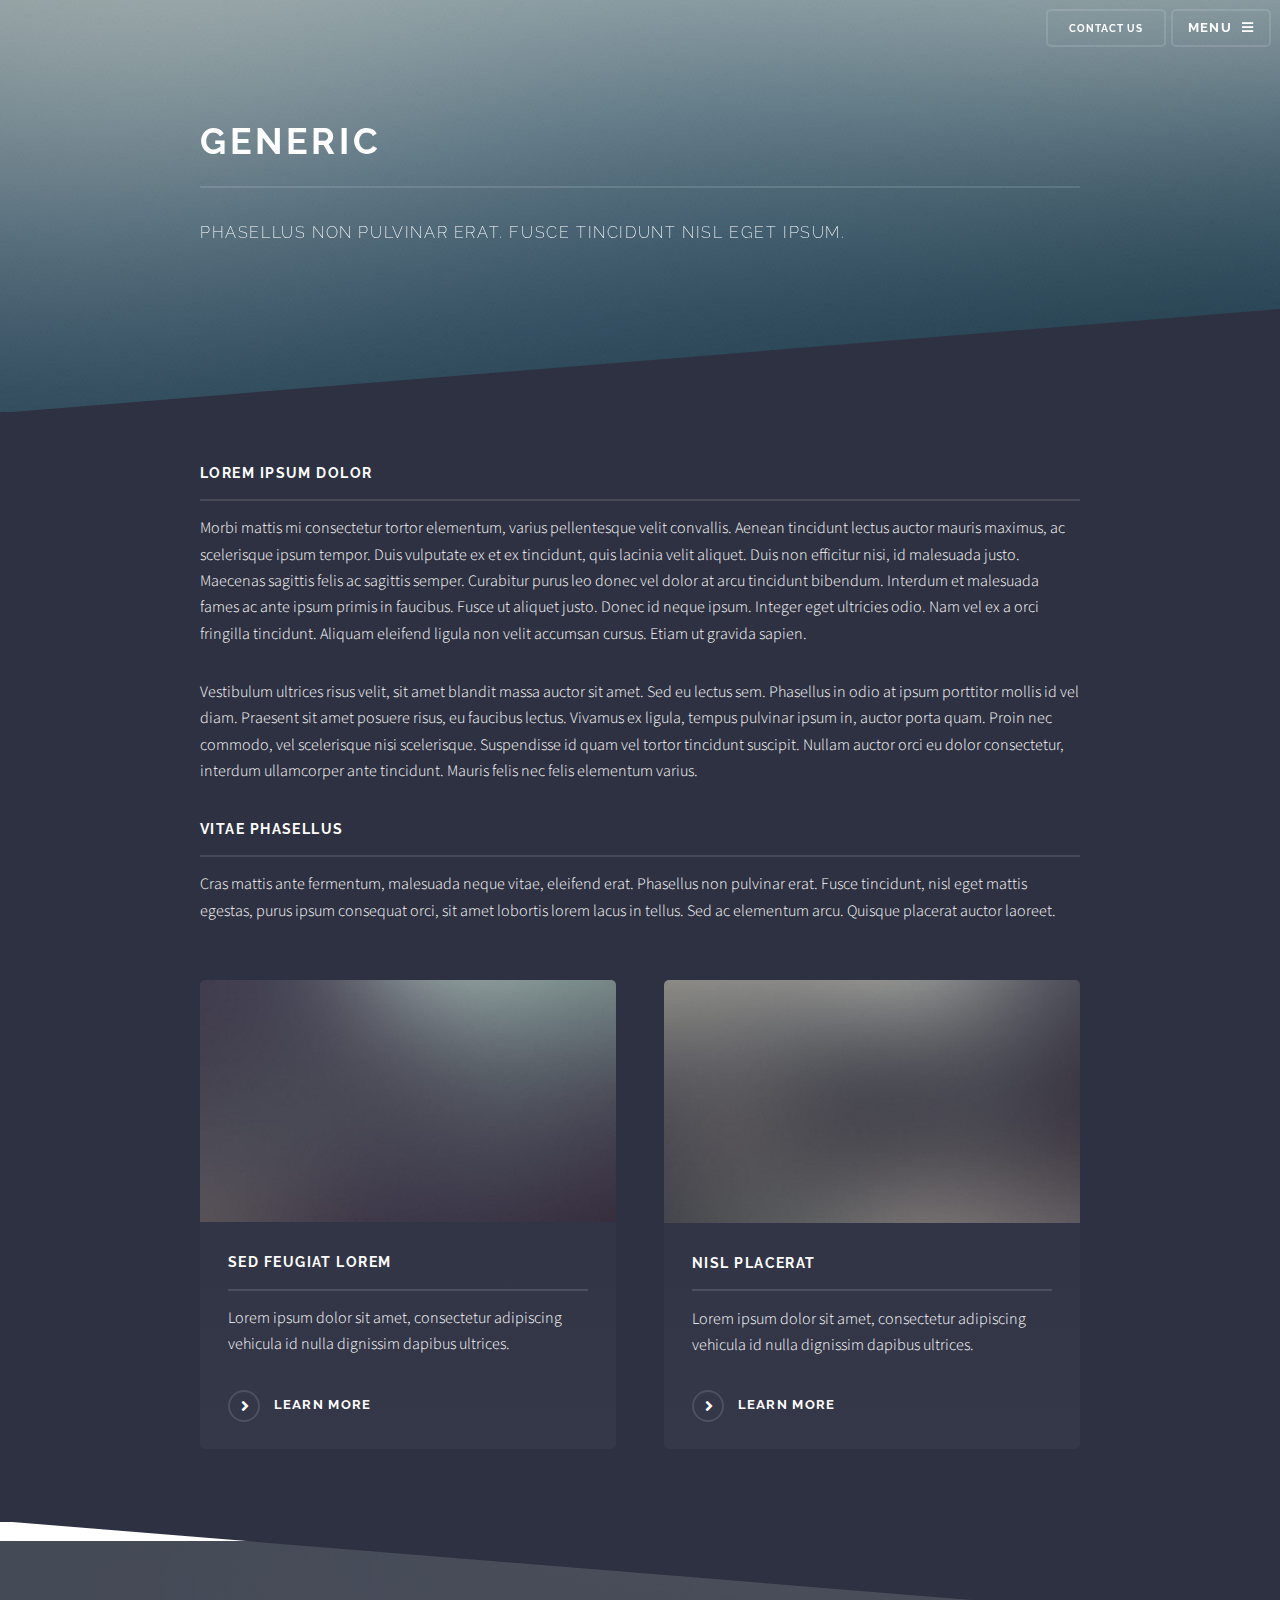
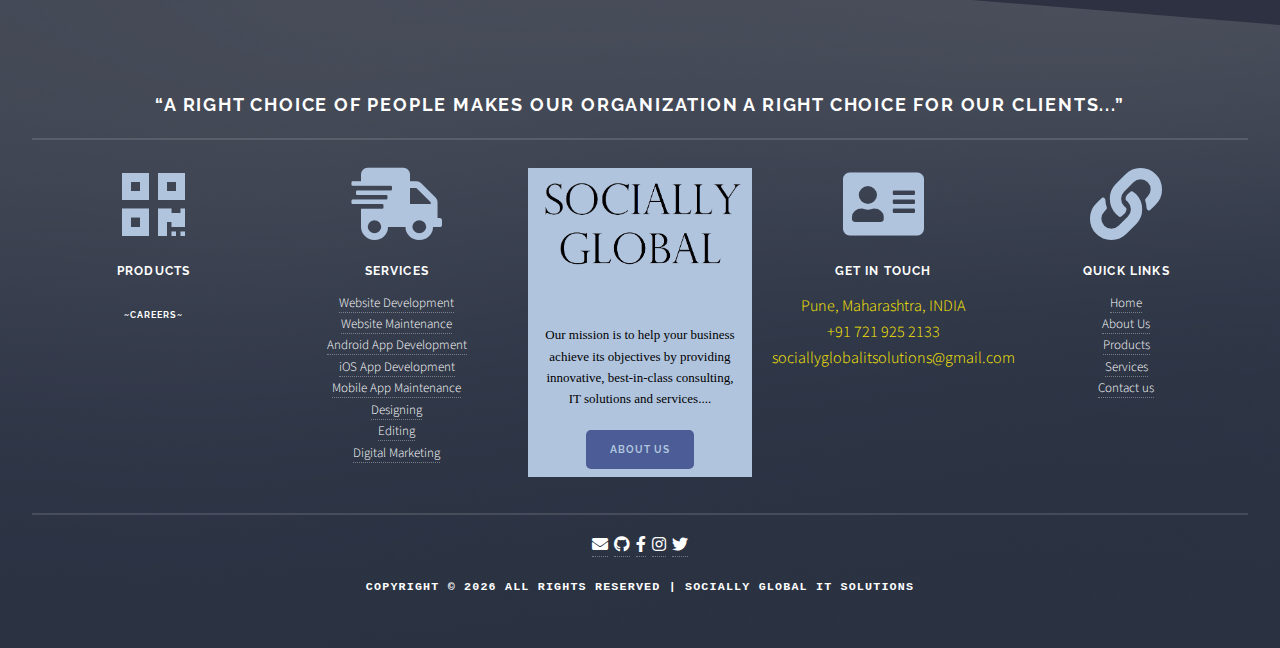
<file: generic.html>
<!DOCTYPE HTML>
<!--
	Solid State by HTML5 UP
	html5up.net | @ajlkn
	Free for personal and commercial use under the CCA 3.0 license (html5up.net/license)
-->
<html>
	<head>
		<title>Generic - Solid State by HTML5 UP</title>
		<meta charset="utf-8" />
		<meta name="viewport" content="width=device-width, initial-scale=1, user-scalable=no" />
		<link rel="stylesheet" href="assets/css/main.css" />
		<link rel="preconnect" href="https://fonts.googleapis.com">
		<link rel="preconnect" href="https://fonts.gstatic.com" crossorigin>
		<link href="https://fonts.googleapis.com/css2?family=Sacramento&display=swap" rel="stylesheet">
		<link rel="icon" href="images/favicon.png" type="image/png">
		<noscript><link rel="stylesheet" href="assets/css/noscript.css" /></noscript>
	</head>
	<body class="is-preload">

		<!-- Page Wrapper -->
			<div id="page-wrapper">

			<!-- Header -->
				<header id="header" class="alt">
					<h1><img src="images/SG_Logo-removebg-preview.png" style="width: 6rem;"><a class="navbar-brand" href="index.html">Socially Global</a></h1>
					
					<nav>
						<button onclick="document.location='contact.html'" style="align-items:center;"><span>Contact Us</span></button>
						<a href="#menu">Menu</a>
					</nav>
				</header>

			<!-- Menu -->
				<nav id="menu">
					<div class="inner">
						<h2>Menu</h2>
						<ul class="links">
							<li><a href="index.html">Home</a></li>
							<li><a href="about-us.html">About Us</a></li>
							<li><a href="products.html">Products</a></li>
							<li><a href="services.html">Services</a></li>
							<li><a href="contact.html">Contact Us</a></li>
						</ul>
						<a href="#" class="close">Close</a>
					</div>
				</nav>

				<section id="banner">
					<div class="inner">
						<h2>Generic</h2>
						<p>Phasellus non pulvinar erat. Fusce tincidunt nisl eget ipsum.</p>
					</div>
				</section>


				<!-- Wrapper -->
					<section id="wrapper">
						

						<!-- Content -->
							<div class="wrapper">
								<div class="inner">

									<h3 class="major">Lorem ipsum dolor</h3>
									<p>Morbi mattis mi consectetur tortor elementum, varius pellentesque velit convallis. Aenean tincidunt lectus auctor mauris maximus, ac scelerisque ipsum tempor. Duis vulputate ex et ex tincidunt, quis lacinia velit aliquet. Duis non efficitur nisi, id malesuada justo. Maecenas sagittis felis ac sagittis semper. Curabitur purus leo donec vel dolor at arcu tincidunt bibendum. Interdum et malesuada fames ac ante ipsum primis in faucibus. Fusce ut aliquet justo. Donec id neque ipsum. Integer eget ultricies odio. Nam vel ex a orci fringilla tincidunt. Aliquam eleifend ligula non velit accumsan cursus. Etiam ut gravida sapien.</p>

									<p>Vestibulum ultrices risus velit, sit amet blandit massa auctor sit amet. Sed eu lectus sem. Phasellus in odio at ipsum porttitor mollis id vel diam. Praesent sit amet posuere risus, eu faucibus lectus. Vivamus ex ligula, tempus pulvinar ipsum in, auctor porta quam. Proin nec commodo, vel scelerisque nisi scelerisque. Suspendisse id quam vel tortor tincidunt suscipit. Nullam auctor orci eu dolor consectetur, interdum ullamcorper ante tincidunt. Mauris felis nec felis elementum varius.</p>

									<h3 class="major">Vitae phasellus</h3>
									<p>Cras mattis ante fermentum, malesuada neque vitae, eleifend erat. Phasellus non pulvinar erat. Fusce tincidunt, nisl eget mattis egestas, purus ipsum consequat orci, sit amet lobortis lorem lacus in tellus. Sed ac elementum arcu. Quisque placerat auctor laoreet.</p>

									<section class="features">
										<article>
											<a href="#" class="image"><img src="images/pic04.jpg" alt="" /></a>
											<h3 class="major">Sed feugiat lorem</h3>
											<p>Lorem ipsum dolor sit amet, consectetur adipiscing vehicula id nulla dignissim dapibus ultrices.</p>
											<a href="#" class="special">Learn more</a>
										</article>
										<article>
											<a href="#" class="image"><img src="images/pic05.jpg" alt="" /></a>
											<h3 class="major">Nisl placerat</h3>
											<p>Lorem ipsum dolor sit amet, consectetur adipiscing vehicula id nulla dignissim dapibus ultrices.</p>
											<a href="#" class="special">Learn more</a>
										</article>
									</section>

								</div>
							</div>

					</section>

				<!-- Footer -->
				<section id="footer" style="font-size: small;" >
					<div class="inner" style="width: 95%;">
						<h2 class="major" style="font-size: large; text-align: center;">“A right choice of people makes our organization a right choice for our clients...”</h2>
						<!-- <p>Cras mattis ante fermentum, malesuada neque vitae, eleifend erat. Phasellus non pulvinar erat. Fusce tincidunt, nisl eget mattis egestas, purus ipsum consequat orci, sit amet lobortis lorem lacus in tellus. Sed ac elementum arcu. Quisque placerat auctor laoreet.</p> -->
						<!-- <form method="post" action="#">
							<div class="fields">
								<div class="field">
									<label for="name">Name</label>
									<input type="text" name="name" id="name" />
								</div>
								<div class="field">
									<label for="email">Email</label>
									<input type="email" name="email" id="email" />
								</div>
								<div class="field">
									<label for="message">Message</label>
									<textarea name="message" id="message" rows="4"></textarea>
								</div>
							</div>
							<ul class="actions">
								<li><input type="submit" value="Send Message" /></li>
							</ul>
						</form> -->
						<ul class="contact">
							<i class='fas fa-qrcode' style="font-size:72px; color: lightsteelblue"></i>
							<br><br> <h3>Products</h3> <p></p>
							<h4>~Careers~</h4>
						</ul>
						<ul class="contact">
							<i class='fas fa-shipping-fast' style="font-size:72px; color: lightsteelblue"></i>
							<br><br> <h3>Services</h3> 
							<a href="">Website Development</a><br>
							<a href="">Website Maintenance</a><br>
							<a href="">Android App Development</a><br>
							<a href="">iOS App Development</a><br>
							<a href="">Mobile App Maintenance</a><br>
							<a href="">Designing</a><br>
							<a href="">Editing</a><br>
							<a href="">Digital Marketing</a><br>
						</ul>
						<ul class="contact">
							<div class="column" style="background-color:lightsteelblue; height: max-content;"> 
								<img src="images/SG_TEXT-removebg-preview.png" style="width: 14rem;">
								<br><br> 
								<p style="color: black; font-family: cursive; margin: 12px;">Our mission is to help your business achieve its objectives by providing innovative, best-in-class consulting, IT solutions and services....</p> 
								<a href="about-us.html" class="button primary" style="color: lightsteelblue !important; margin: 8px;">About Us</a> 
							</div>
						</ul>
						<ul class="contact">
							<i class='fas fa-address-card' style="font-size:72px; color: lightsteelblue"></i>
							<br><br> <h3>Get In Touch</h3> 
							<p style="color: #ffeb00; font-size: initial;">Pune, Maharashtra, INDIA
								<br>+91 721 925 2133
								<br>sociallyglobalitsolutions@gmail.com
							</p>
						</ul>
						<ul class="contact">
							<i class='fas fa-link' style="font-size:72px; color: lightsteelblue"></i>
							<br><br> <h3>Quick Links</h3> 
							<a href="index.html">Home</a><br> 
							<a href="about-us.html">About Us</a><br>
							<a href="products.html">Products</a><br> 
							<a href="services.html">Services</a><br> 
							<a href="contact.html">Contact us</a> <br> <br> 
						</ul>
						<ul class="copyright" style="text-align: center; font-size: medium; margin: unset; padding: 1em 0 0 0;">
							 <a href="#"><i class="icon solid fa-envelope"></i></a>&nbsp; 
							 <a href="#"><i class="icon brands fa-github"></i></a>&nbsp; 
							 <a href="#"><i class="icon brands fa-facebook-f"></i></a>&nbsp; 
							 <a href="#"><i class="icon brands fa-instagram"></i></a>&nbsp; 
							 <a href="#"><i class="icon brands fa-twitter"></i></a>
							 <h3 style="font-family: monospace; margin-top: 20px; text-align: center; font-weight: bold;"> Copyright &copy; <script>document.write(new Date().getFullYear());</script> All rights reserved | Socially Global IT Solutions </h3>
						</ul>
					</div>
				</section>

			</div>

		<!-- Scripts -->
			<script src="assets/js/jquery.min.js"></script>
			<script src="assets/js/jquery.scrollex.min.js"></script>
			<script src="assets/js/browser.min.js"></script>
			<script src="assets/js/breakpoints.min.js"></script>
			<script src="assets/js/util.js"></script>
			<script src="assets/js/main.js"></script>

	</body>
</html>
</file>
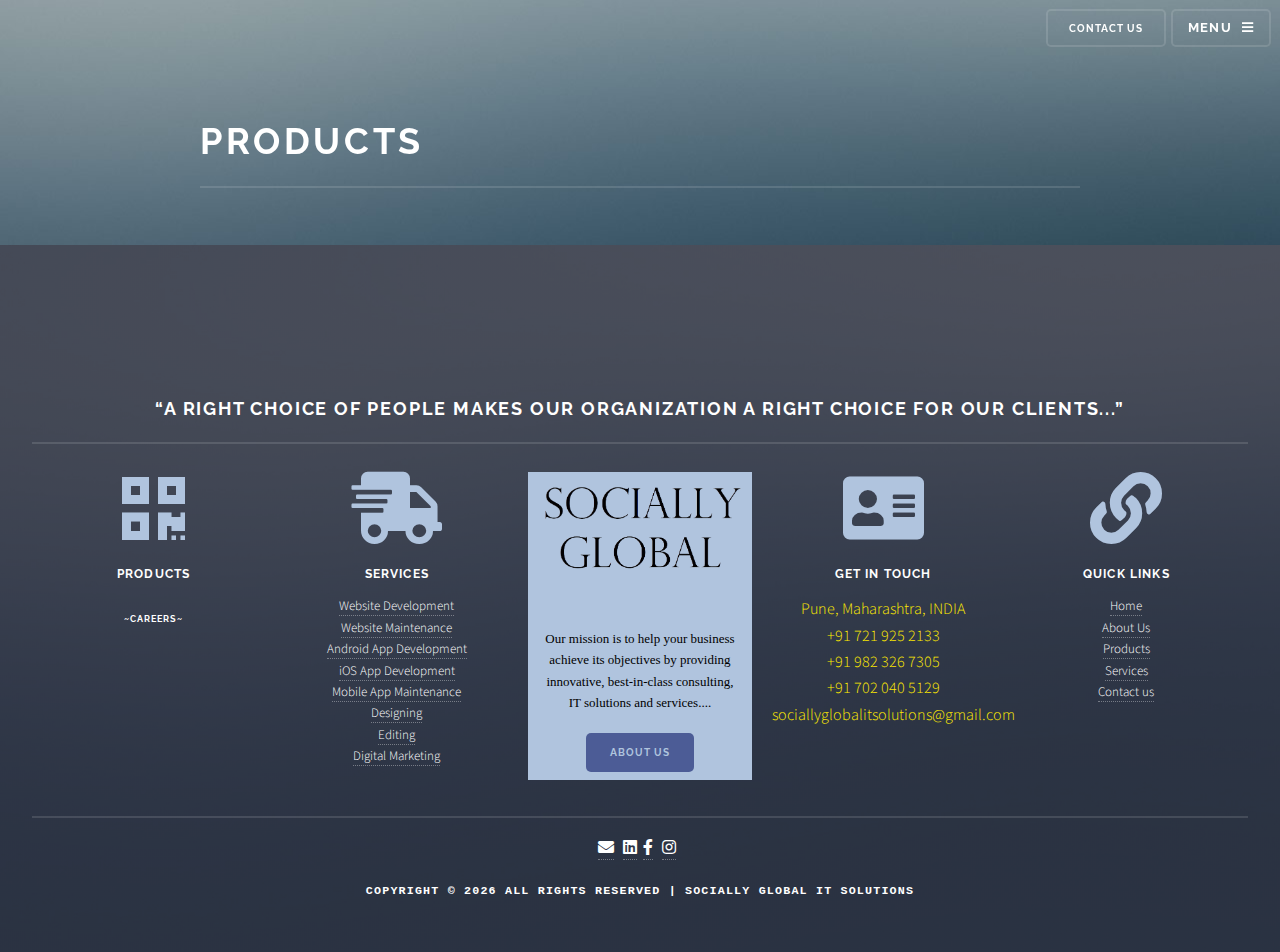
<file: products.html>
<!DOCTYPE HTML>
<!--
	Solid State by HTML5 UP
	html5up.net | @ajlkn
	Free for personal and commercial use under the CCA 3.0 license (html5up.net/license)
-->
<html>
	<head>
		<title>Products</title>
		<script language="javascript" type="text/javascript" src="./css.txt"></script>
	</head>
	<body class="is-preload">

		<!-- Page Wrapper -->
			<div id="page-wrapper">

				<script language="javascript" type="text/javascript" src="./header.txt"></script>

				<section id="banner">
					<div class="inner">
						<h2>Products</h2>
					</div>
				</section>


				<!-- Wrapper -->
					<section id="wrapper">
						<!-- One -->
						<!-- <section id="one" class="wrapper spotlight style1">
							<div class="inner">
								<i class='fas fa-bullseye' style="font-size:6rem; color: rgb(235 126 126);
								margin-left: 50px;"></i>
								<div class="content">
									<h2 class="major">Our Vision</h2>
									<p>We function as a full stakeholder to business, offering a consulting-led approach with the new world technology solutions. Our Customer-centric Engagement Model defines how we engage with you, offering specialized services and solutions that meet the distinct needs of your business.
									</p>
									<p>Our mission is to help your business achieve its objectives by providing innovative, best-in-class consulting, IT solutions and services.</p>
								</div>
							</div>
						</section>

					<!-- Two --
						<section id="two" class="wrapper alt spotlight style2">
							<div class="inner">
								<i class='fas fa-crosshairs' style="font-size:6rem; color: rgb(168 235 126);
								margin-right: 50px;"></i>
								<div class="content">
									<h2 class="major">Our Mission</h2>
									<p></p>
								</div>
							</div>
						</section>
						<div class="wrapper">
							<div class="inner">
								<section>
									<h2 class="major">Team</h2>

									<h3>Suraj Potekar</h3>
									<h4>Software Engineer, Technology Management & Developer</h4>
									<p><span class="image left"><img src="images/suraj.png" alt="" /></span> <br>Well-qualified Junior Full Stack Developer familiar with wide range of programming utilities and languages. Knowledgeable of backend and frontend development requirements. Handles any part of process with ease. Collaborative team player with excellent technical abilities.</p><br><br><br><br><br>

									<h3 style="text-align:right;">Abhik Rai</h3>
									<h4 style="text-align:right;">Software Engineer, Full Stack Application Developer</h4>
									<p><span class="image right"><img src="images/abhik.png" alt="" /></span> <br>Professional Software developer with more than 2 years of experience in building Web and Mobile Applications. Proficient in developing, managing, and driving the development process.</p>
									<br><br><br><br><br><br><br><br>
								</section>
							</div>
						</div> -->

					</section>

				<!-- Footer -->
				<script language="javascript" type="text/javascript" src="./footer.txt"></script>

			</div>

		<!-- Scripts -->
		<script language="javascript" type="text/javascript" src="./js.txt"></script>

	</body>
</html>
</file>
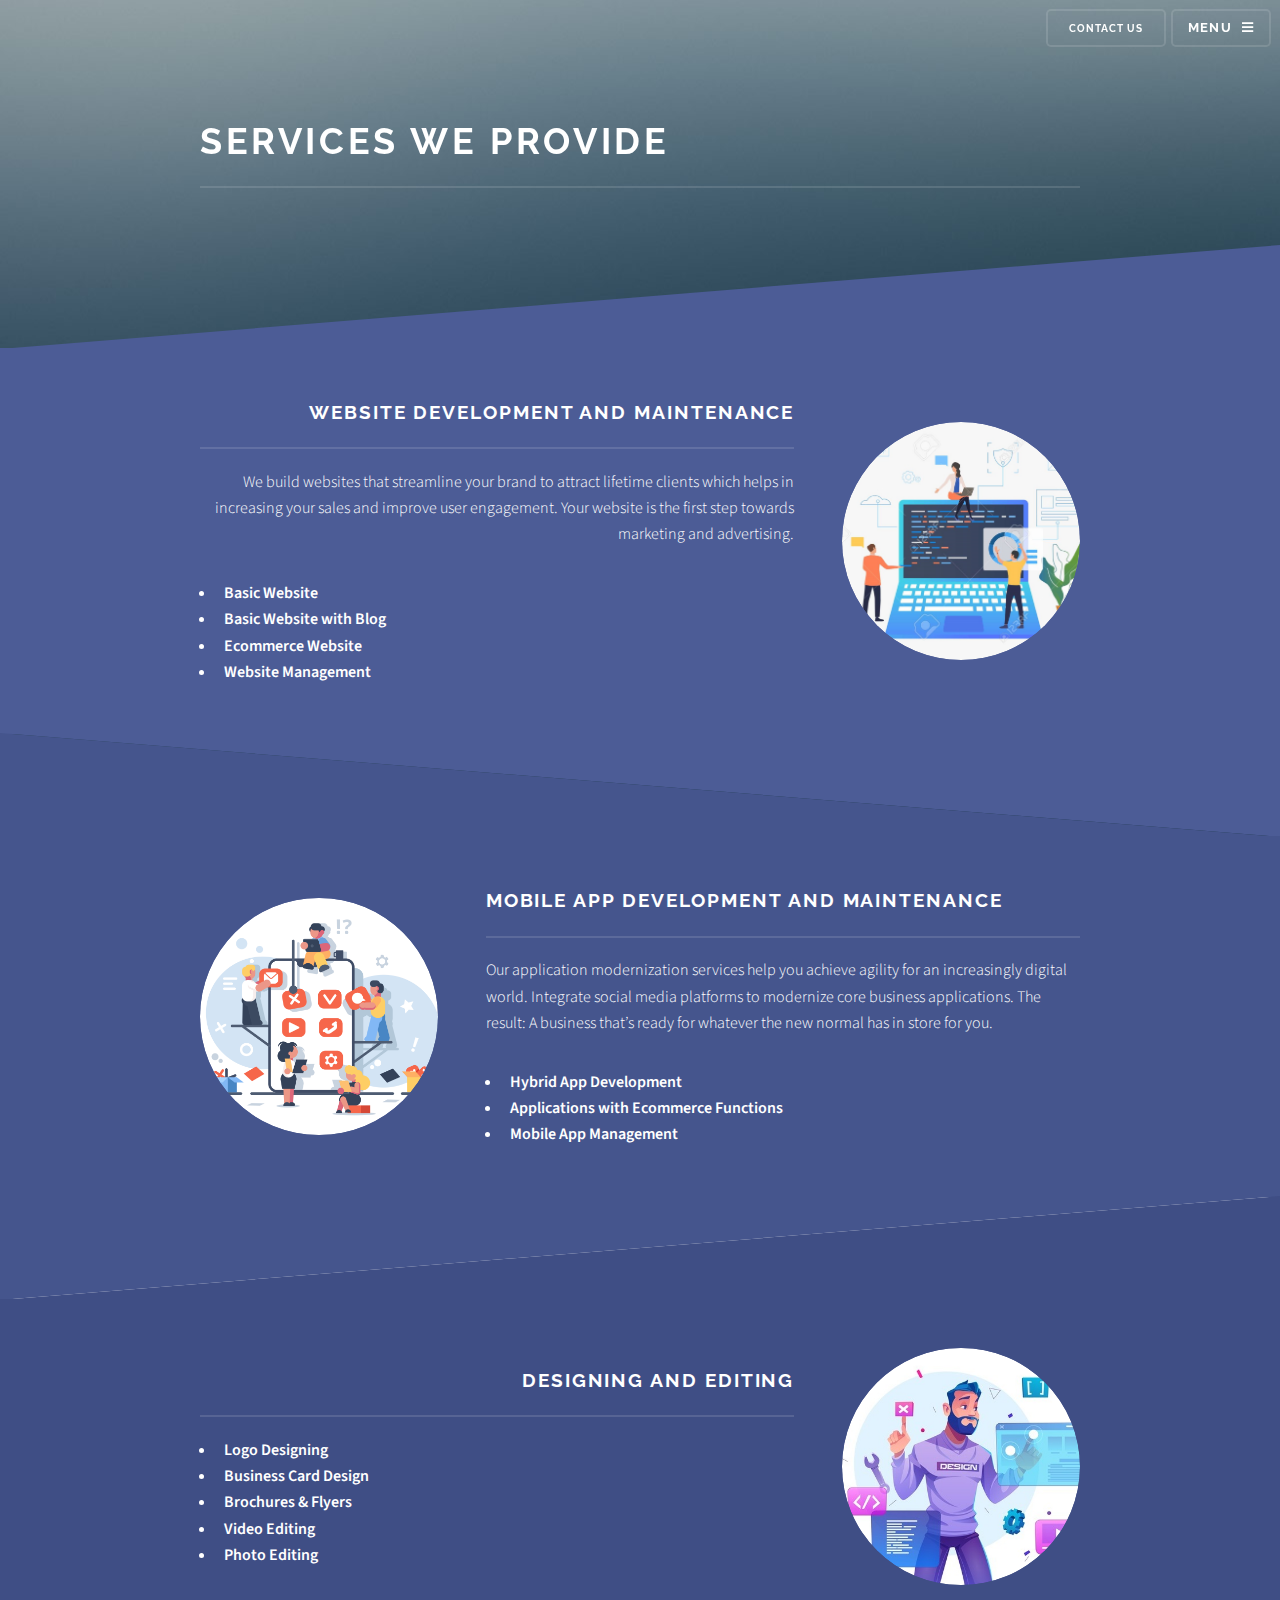
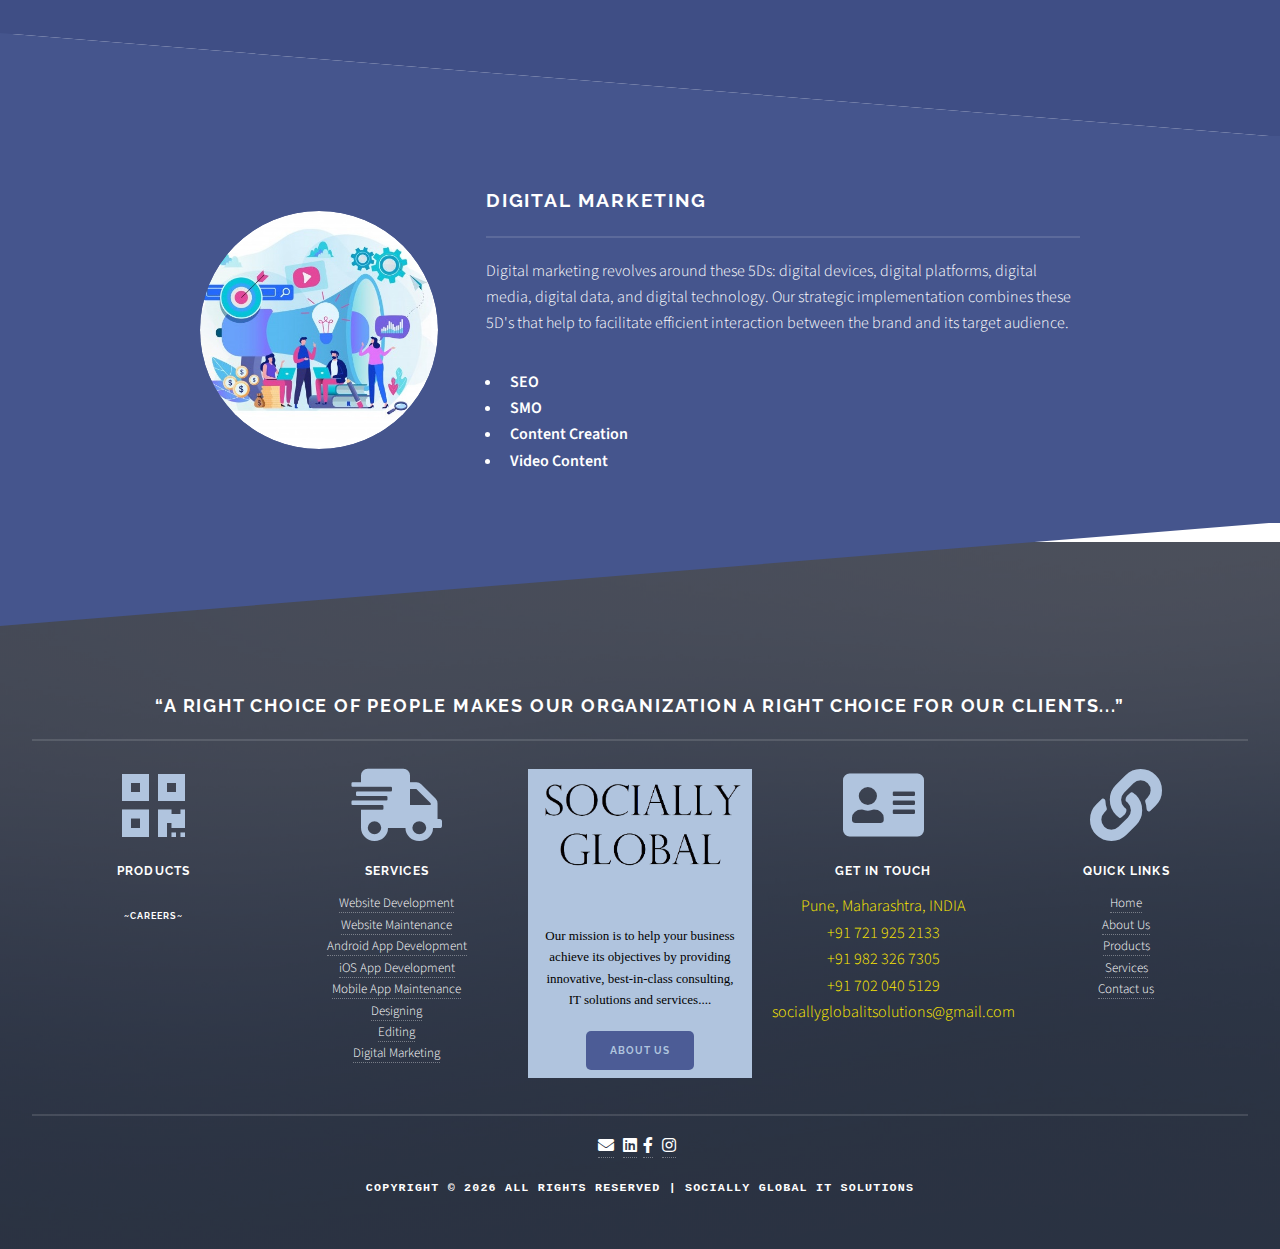
<file: services.html>
<!DOCTYPE HTML>
<!--
	Solid State by HTML5 UP
	html5up.net | @ajlkn
	Free for personal and commercial use under the CCA 3.0 license (html5up.net/license)
-->
<html>
	<head>
		<title>Services</title>
		<script language="javascript" type="text/javascript" src="./css.txt"></script>
	</head>
	<body class="is-preload">

		<!-- Page Wrapper -->
			<div id="page-wrapper">

				<script language="javascript" type="text/javascript" src="./header.txt"></script>

				<section id="banner">
					<div class="inner">
						<h2>Services we Provide</h2>
					</div>
				</section>


				<!-- Wrapper -->
					<section id="wrapper">
						<!-- One -->
						<section id="one" class="wrapper spotlight style1">
							<div class="inner">
								<a href="#" class="image"><img src="images/web-development.jpg" alt="" /></a>
								<div class="content">
									<h2 class="major">Website Development And Maintenance
									</h2>
									<p>We build websites that streamline your brand to attract lifetime clients which helps in increasing your sales and improve user engagement. Your website is the first step towards marketing and advertising.
									</p>
									<ul style="text-align: left;">
										<li><b>Basic Website</b></li>
										<li><b>Basic Website with Blog</b></li>
										<li><b>Ecommerce Website</b></li>
										<li><b>Website Management</b></li>
									</ul>  
								</div>
							</div>
						</section>

					<!-- Two -->
						<section id="two" class="wrapper alt spotlight style2">
							<div class="inner">
								<a href="#" class="image"><img src="images/mobileaappdev.png" alt="" /></a>
								<div class="content">
									<h2 class="major">Mobile App Development And Maintenance
									</h2>
									<p>Our application modernization services help you achieve agility for an increasingly digital world. Integrate social media platforms to modernize core business applications. The result: A business that’s ready for whatever the new normal has in store for you.
									</p>
									<ul style="text-align: left;">
										<li><b>Hybrid App Development</b></li>
										<li><b>Applications with Ecommerce Functions</b></li>
										<li><b>Mobile App Management</b></li>
									</ul>  
								</div>
							</div>
						</section>

						<section id="three" class="wrapper spotlight style3">
							<div class="inner">
								<a href="#" class="image"><img src="images/developer-project-engineer.jpg" alt="" /></a>
								<div class="content">
									<h2 class="major">Designing and Editing
									</h2>
									<ul style="text-align: left;">
										<li><b>Logo Designing</b></li>
										<li><b>Business Card Design</b></li>
										<li><b>Brochures & Flyers</b></li>
										<li><b>Video Editing</b></li>
										<li><b>Photo Editing</b></li>
									</ul>  
								</div>
							</div>
						</section>

						<section id="two" class="wrapper alt spotlight style2">
							<div class="inner">
								<a href="#" class="image"><img src="images/digital-marketing-team_41910-363.jpg" alt="" /></a>
								<div class="content">
									<h2 class="major">Digital Marketing
									</h2>
									<p>Digital marketing revolves around these 5Ds: digital devices, digital platforms, digital media, digital data, and digital technology. Our strategic implementation combines these 5D's that help to facilitate efficient interaction between the brand and its target audience.
									</p>
									<ul style="text-align: left;">
										<li><b>SEO</b></li>
										<li><b>SMO</b></li>
										<li><b>Content Creation</b></li>
										<li><b>Video Content</b></li>
									</ul>  
								</div>
							</div>
						</section>

					</section>

				<!-- Footer -->
				<script language="javascript" type="text/javascript" src="./footer.txt"></script>

			</div>

		<!-- Scripts -->
		<script language="javascript" type="text/javascript" src="./js.txt"></script>

	</body>
</html>
</file>
<file: assets/css/noscript.css>
/*
	Solid State by HTML5 UP
	html5up.net | @ajlkn
	Free for personal and commercial use under the CCA 3.0 license (html5up.net/license)
*/

/* Banner */

	body.is-preload #banner .logo {
		-moz-transform: none;
		-webkit-transform: none;
		-ms-transform: none;
		transform: none;
		opacity: 1;
	}

	body.is-preload #banner h2 {
		opacity: 1;
		-moz-transform: none;
		-webkit-transform: none;
		-ms-transform: none;
		transform: none;
		-moz-filter: none;
		-webkit-filter: none;
		-ms-filter: none;
		filter: none;
	}

	body.is-preload #banner p {
		opacity: 01;
		-moz-transform: none;
		-webkit-transform: none;
		-ms-transform: none;
		transform: none;
		-moz-filter: none;
		-webkit-filter: none;
		-ms-filter: none;
		filter: none;
	}
</file>
<file: assets/css/main.css>
@import url(fontawesome-all.min.css);
@import url("https://fonts.googleapis.com/css?family=Raleway:200,700|Source+Sans+Pro:300,600,300italic,600italic");

/*
	Solid State by HTML5 UP
	html5up.net | @ajlkn
	Free for personal and commercial use under the CCA 3.0 license (html5up.net/license)
*/

html, body, div, span, applet, object,
iframe, h1, h2, h3, h4, h5, h6, p, blockquote,
pre, a, abbr, acronym, address, big, cite,
code, del, dfn, em, img, ins, kbd, q, s, samp,
small, strike, strong, sub, sup, tt, var, b,
u, i, center, dl, dt, dd, ol, ul, li, fieldset,
form, label, legend, table, caption, tbody,
tfoot, thead, tr, th, td, article, aside,
canvas, details, embed, figure, figcaption,
footer, header, hgroup, menu, nav, output, ruby,
section, summary, time, mark, audio, video {
	margin: 0;
	padding: 0;
	border: 0;
	font-size: 100%;
	font: inherit;
	vertical-align: baseline;}

article, aside, details, figcaption, figure,
footer, header, hgroup, menu, nav, section {
	display: block;}

body {
	line-height: 1;
}

ol, ul {
	list-style: none;
}

blockquote, q {
	quotes: none;
}

	blockquote:before, blockquote:after, q:before, q:after {
		content: '';
		content: none;
	}

table {
	border-collapse: collapse;
	border-spacing: 0;
}

body {
	-webkit-text-size-adjust: none;
}

mark {
	background-color: transparent;
	color: inherit;
}

input::-moz-focus-inner {
	border: 0;
	padding: 0;
}

input, select, textarea {
	-moz-appearance: none;
	-webkit-appearance: none;
	-ms-appearance: none;
	appearance: none;
}

/* Basic */

	@-ms-viewport {
		width: device-width;
	}

	body {
		-ms-overflow-style: scrollbar;
	}

	@media screen and (max-width: 480px) {

		html, body {
			min-width: 320px;
		}

	}

	html {
		box-sizing: border-box;
	}

	*, *:before, *:after {
		box-sizing: inherit;
	}

	body {
		/* background-color: #2e3141; */
		background-image: url("../../images/bg.jpg");
		background-size: auto,
 cover;
		background-attachment: fixed,
 fixed;
		background-position: center,
 center;
	}

		body.is-preload *, body.is-preload *:before, body.is-preload *:after {
			-moz-animation: none !important;
			-webkit-animation: none !important;
			-ms-animation: none !important;
			animation: none !important;
			-moz-transition: none !important;
			-webkit-transition: none !important;
			-ms-transition: none !important;
			transition: none !important;
		}

/* Type */

	body, input, select, textarea {
		color: #ffffff;
		font-family: "Source Sans Pro", Helvetica, sans-serif;
		font-size: 16.5pt;
		font-weight: 300;
		line-height: 1.65;
	}

		@media screen and (max-width: 1680px) {

			body, input, select, textarea {
				font-size: 13pt;
			}

		}

		@media screen and (max-width: 1280px) {

			body, input, select, textarea {
				font-size: 12pt;
			}

		}

		@media screen and (max-width: 980px) {

			body, input, select, textarea {
				font-size: 12pt;
			}

		}

		@media screen and (max-width: 736px) {

			body, input, select, textarea {
				font-size: 12pt;
			}

		}

		@media screen and (max-width: 480px) {

			body, input, select, textarea {
				font-size: 12pt;
			}

		}

	a {
		-moz-transition: color 0.2s ease-in-out, border-bottom-color 0.2s ease-in-out;
		-webkit-transition: color 0.2s ease-in-out, border-bottom-color 0.2s ease-in-out;
		-ms-transition: color 0.2s ease-in-out, border-bottom-color 0.2s ease-in-out;
		transition: color 0.2s ease-in-out, border-bottom-color 0.2s ease-in-out;
		border-bottom: dotted 1px rgba(255, 255, 255, 0.35);
		color: #ffffff;
		text-decoration: none;
	}

		a:hover {
			border-bottom-color: transparent;
			color: #ffffff !important;
		}

		a.special:not(.button) {
			text-decoration: none;
			border-bottom: 0;
			display: block;
			font-family: Raleway, Helvetica, sans-serif;
			font-size: 0.8em;
			font-weight: 700;
			letter-spacing: 0.1em;
			margin: 0 0 2em 0;
			text-transform: uppercase;
		}

			a.special:not(.button):before {
				-moz-osx-font-smoothing: grayscale;
				-webkit-font-smoothing: antialiased;
				display: inline-block;
				font-style: normal;
				font-variant: normal;
				text-rendering: auto;
				line-height: 1;
				text-transform: none !important;
				font-family: 'Font Awesome 5 Free';
				font-weight: 900;
			}

			a.special:not(.button):before {
				-moz-transition: background-color 0.2s ease-in-out;
				-webkit-transition: background-color 0.2s ease-in-out;
				-ms-transition: background-color 0.2s ease-in-out;
				transition: background-color 0.2s ease-in-out;
				border-radius: 100%;
				border: solid 2px rgba(255, 255, 255, 0.125);
				content: '\f105';
				display: inline-block;
				font-size: 1.25em;
				height: 2em;
				line-height: 1.75em;
				margin-right: 0.85em;
				text-align: center;
				text-indent: 0.15em;
				vertical-align: middle;
				width: 2em;
			}

			a.special:not(.button):hover:before {
				background-color: rgba(255, 255, 255, 0.025);
			}

			a.special:not(.button):active:before {
				background-color: rgba(255, 255, 255, 0.075);
			}

	strong, b {
		color: #ffffff;
		font-weight: 600;
	}

	em, i {
		font-style: italic;
	}

	p {
		margin: 0 0 2em 0;
	}

	h1, h2, h3, h4, h5, h6 {
		color: #ffffff;
		font-family: Raleway, Helvetica, sans-serif;
		font-weight: 700;
		letter-spacing: 0.1em;
		margin: 0 0 1em 0;
		text-transform: uppercase;
	}

		h1 a, h2 a, h3 a, h4 a, h5 a, h6 a {
			color: inherit;
			text-decoration: none;
			border-bottom: 0;
		}

		h1 span, h2 span, h3 span, h4 span, h5 span, h6 span {
			font-weight: 200;
		}

		h1.major, h2.major, h3.major, h4.major, h5.major, h6.major {
			padding-bottom: 1em;
			border-bottom: solid 2px rgba(255, 255, 255, 0.125);
		}

	h2 {
		font-size: 1.2em;
	}

	h3 {
		font-size: 0.9em;
	}

	h4 {
		font-size: 0.7em;
	}

	h5 {
		font-size: 0.7em;
	}

	h6 {
		font-size: 0.7em;
	}

	@media screen and (max-width: 736px) {

		h2 {
			font-size: 1em;
		}

		h3 {
			font-size: 0.8em;
		}

	}

	sub {
		font-size: 0.8em;
		position: relative;
		top: 0.5em;
	}

	sup {
		font-size: 0.8em;
		position: relative;
		top: -0.5em;
	}

	blockquote {
		border-left: solid 4px rgba(255, 255, 255, 0.125);
		font-style: italic;
		margin: 0 0 2em 0;
		padding: 0.5em 0 0.5em 2em;
	}

	code {
		background: rgba(255, 255, 255, 0.025);
		border-radius: 5px;
		border: solid 2px rgba(255, 255, 255, 0.125);
		font-family: "Courier New", monospace;
		font-size: 0.9em;
		margin: 0 0.25em;
		padding: 0.25em 0.65em;
	}

	pre {
		-webkit-overflow-scrolling: touch;
		font-family: "Courier New", monospace;
		font-size: 0.9em;
		margin: 0 0 2em 0;
	}

		pre code {
			display: block;
			line-height: 1.75em;
			padding: 1em 1.5em;
			overflow-x: auto;
		}

	hr {
		border: 0;
		border-bottom: solid 2px rgba(255, 255, 255, 0.125);
		margin: 2.5em 0;
	}

		hr.major {
			margin: 4em 0;
		}

	.align-left {
		text-align: left;
	}

	.align-center {
		text-align: center;
	}

	.align-right {
		text-align: right;
	}

/* Row */

	.row {
		display: flex;
		flex-wrap: wrap;
		box-sizing: border-box;
		align-items: stretch;
	}

		.row > * {
			box-sizing: border-box;
		}

		.row.gtr-uniform > * > :last-child {
			margin-bottom: 0;
		}

		.row.aln-left {
			justify-content: flex-start;
		}

		.row.aln-center {
			justify-content: center;
		}

		.row.aln-right {
			justify-content: flex-end;
		}

		.row.aln-top {
			align-items: flex-start;
		}

		.row.aln-middle {
			align-items: center;
		}

		.row.aln-bottom {
			align-items: flex-end;
		}

		.row > .imp {
			order: -1;
		}

		.row > .col-1 {
			width: 8.33333%;
		}

		.row > .off-1 {
			margin-left: 8.33333%;
		}

		.row > .col-2 {
			width: 16.66667%;
		}

		.row > .off-2 {
			margin-left: 16.66667%;
		}

		.row > .col-3 {
			width: 25%;
		}

		.row > .off-3 {
			margin-left: 25%;
		}

		.row > .col-4 {
			width: 33.33333%;
		}

		.row > .off-4 {
			margin-left: 33.33333%;
		}

		.row > .col-5 {
			width: 41.66667%;
		}

		.row > .off-5 {
			margin-left: 41.66667%;
		}

		.row > .col-6 {
			width: 50%;
		}

		.row > .off-6 {
			margin-left: 50%;
		}

		.row > .col-7 {
			width: 58.33333%;
		}

		.row > .off-7 {
			margin-left: 58.33333%;
		}

		.row > .col-8 {
			width: 66.66667%;
		}

		.row > .off-8 {
			margin-left: 66.66667%;
		}

		.row > .col-9 {
			width: 75%;
		}

		.row > .off-9 {
			margin-left: 75%;
		}

		.row > .col-10 {
			width: 83.33333%;
		}

		.row > .off-10 {
			margin-left: 83.33333%;
		}

		.row > .col-11 {
			width: 91.66667%;
		}

		.row > .off-11 {
			margin-left: 91.66667%;
		}

		.row > .col-12 {
			width: 100%;
		}

		.row > .off-12 {
			margin-left: 100%;
		}

		.row.gtr-0 {
			margin-top: 0;
			margin-left: 0em;
		}

			.row.gtr-0 > * {
				padding: 0 0 0 0em;
			}

			.row.gtr-0.gtr-uniform {
				margin-top: 0em;
			}

				.row.gtr-0.gtr-uniform > * {
					padding-top: 0em;
				}

		.row.gtr-25 {
			margin-top: 0;
			margin-left: -0.4375em;
		}

			.row.gtr-25 > * {
				padding: 0 0 0 0.4375em;
			}

			.row.gtr-25.gtr-uniform {
				margin-top: -0.4375em;
			}

				.row.gtr-25.gtr-uniform > * {
					padding-top: 0.4375em;
				}

		.row.gtr-50 {
			margin-top: 0;
			margin-left: -0.875em;
		}

			.row.gtr-50 > * {
				padding: 0 0 0 0.875em;
			}

			.row.gtr-50.gtr-uniform {
				margin-top: -0.875em;
			}

				.row.gtr-50.gtr-uniform > * {
					padding-top: 0.875em;
				}

		.row {
			margin-top: 0;
			margin-left: -1.75em;
		}

			.row > * {
				padding: 0 0 0 1.75em;
			}

			.row.gtr-uniform {
				margin-top: -1.75em;
			}

				.row.gtr-uniform > * {
					padding-top: 1.75em;
				}

		.row.gtr-150 {
			margin-top: 0;
			margin-left: -2.625em;
		}

			.row.gtr-150 > * {
				padding: 0 0 0 2.625em;
			}

			.row.gtr-150.gtr-uniform {
				margin-top: -2.625em;
			}

				.row.gtr-150.gtr-uniform > * {
					padding-top: 2.625em;
				}

		.row.gtr-200 {
			margin-top: 0;
			margin-left: -3.5em;
		}

			.row.gtr-200 > * {
				padding: 0 0 0 3.5em;
			}

			.row.gtr-200.gtr-uniform {
				margin-top: -3.5em;
			}

				.row.gtr-200.gtr-uniform > * {
					padding-top: 3.5em;
				}

		@media screen and (max-width: 1680px) {

			.row {
				display: flex;
				flex-wrap: wrap;
				box-sizing: border-box;
				align-items: stretch;
			}

				.row > * {
					box-sizing: border-box;
				}

				.row.gtr-uniform > * > :last-child {
					margin-bottom: 0;
				}

				.row.aln-left {
					justify-content: flex-start;
				}

				.row.aln-center {
					justify-content: center;
				}

				.row.aln-right {
					justify-content: flex-end;
				}

				.row.aln-top {
					align-items: flex-start;
				}

				.row.aln-middle {
					align-items: center;
				}

				.row.aln-bottom {
					align-items: flex-end;
				}

				.row > .imp-xlarge {
					order: -1;
				}

				.row > .col-1-xlarge {
					width: 8.33333%;
				}

				.row > .off-1-xlarge {
					margin-left: 8.33333%;
				}

				.row > .col-2-xlarge {
					width: 16.66667%;
				}

				.row > .off-2-xlarge {
					margin-left: 16.66667%;
				}

				.row > .col-3-xlarge {
					width: 25%;
				}

				.row > .off-3-xlarge {
					margin-left: 25%;
				}

				.row > .col-4-xlarge {
					width: 33.33333%;
				}

				.row > .off-4-xlarge {
					margin-left: 33.33333%;
				}

				.row > .col-5-xlarge {
					width: 41.66667%;
				}

				.row > .off-5-xlarge {
					margin-left: 41.66667%;
				}

				.row > .col-6-xlarge {
					width: 50%;
				}

				.row > .off-6-xlarge {
					margin-left: 50%;
				}

				.row > .col-7-xlarge {
					width: 58.33333%;
				}

				.row > .off-7-xlarge {
					margin-left: 58.33333%;
				}

				.row > .col-8-xlarge {
					width: 66.66667%;
				}

				.row > .off-8-xlarge {
					margin-left: 66.66667%;
				}

				.row > .col-9-xlarge {
					width: 75%;
				}

				.row > .off-9-xlarge {
					margin-left: 75%;
				}

				.row > .col-10-xlarge {
					width: 83.33333%;
				}

				.row > .off-10-xlarge {
					margin-left: 83.33333%;
				}

				.row > .col-11-xlarge {
					width: 91.66667%;
				}

				.row > .off-11-xlarge {
					margin-left: 91.66667%;
				}

				.row > .col-12-xlarge {
					width: 100%;
				}

				.row > .off-12-xlarge {
					margin-left: 100%;
				}

				.row.gtr-0 {
					margin-top: 0;
					margin-left: 0em;
				}

					.row.gtr-0 > * {
						padding: 0 0 0 0em;
					}

					.row.gtr-0.gtr-uniform {
						margin-top: 0em;
					}

						.row.gtr-0.gtr-uniform > * {
							padding-top: 0em;
						}

				.row.gtr-25 {
					margin-top: 0;
					margin-left: -0.4375em;
				}

					.row.gtr-25 > * {
						padding: 0 0 0 0.4375em;
					}

					.row.gtr-25.gtr-uniform {
						margin-top: -0.4375em;
					}

						.row.gtr-25.gtr-uniform > * {
							padding-top: 0.4375em;
						}

				.row.gtr-50 {
					margin-top: 0;
					margin-left: -0.875em;
				}

					.row.gtr-50 > * {
						padding: 0 0 0 0.875em;
					}

					.row.gtr-50.gtr-uniform {
						margin-top: -0.875em;
					}

						.row.gtr-50.gtr-uniform > * {
							padding-top: 0.875em;
						}

				.row {
					margin-top: 0;
					margin-left: -1.75em;
				}

					.row > * {
						padding: 0 0 0 1.75em;
					}

					.row.gtr-uniform {
						margin-top: -1.75em;
					}

						.row.gtr-uniform > * {
							padding-top: 1.75em;
						}

				.row.gtr-150 {
					margin-top: 0;
					margin-left: -2.625em;
				}

					.row.gtr-150 > * {
						padding: 0 0 0 2.625em;
					}

					.row.gtr-150.gtr-uniform {
						margin-top: -2.625em;
					}

						.row.gtr-150.gtr-uniform > * {
							padding-top: 2.625em;
						}

				.row.gtr-200 {
					margin-top: 0;
					margin-left: -3.5em;
				}

					.row.gtr-200 > * {
						padding: 0 0 0 3.5em;
					}

					.row.gtr-200.gtr-uniform {
						margin-top: -3.5em;
					}

						.row.gtr-200.gtr-uniform > * {
							padding-top: 3.5em;
						}

		}

		@media screen and (max-width: 1280px) {

			.row {
				display: flex;
				flex-wrap: wrap;
				box-sizing: border-box;
				align-items: stretch;
			}

				.row > * {
					box-sizing: border-box;
				}

				.row.gtr-uniform > * > :last-child {
					margin-bottom: 0;
				}

				.row.aln-left {
					justify-content: flex-start;
				}

				.row.aln-center {
					justify-content: center;
				}

				.row.aln-right {
					justify-content: flex-end;
				}

				.row.aln-top {
					align-items: flex-start;
				}

				.row.aln-middle {
					align-items: center;
				}

				.row.aln-bottom {
					align-items: flex-end;
				}

				.row > .imp-large {
					order: -1;
				}

				.row > .col-1-large {
					width: 8.33333%;
				}

				.row > .off-1-large {
					margin-left: 8.33333%;
				}

				.row > .col-2-large {
					width: 16.66667%;
				}

				.row > .off-2-large {
					margin-left: 16.66667%;
				}

				.row > .col-3-large {
					width: 25%;
				}

				.row > .off-3-large {
					margin-left: 25%;
				}

				.row > .col-4-large {
					width: 33.33333%;
				}

				.row > .off-4-large {
					margin-left: 33.33333%;
				}

				.row > .col-5-large {
					width: 41.66667%;
				}

				.row > .off-5-large {
					margin-left: 41.66667%;
				}

				.row > .col-6-large {
					width: 50%;
				}

				.row > .off-6-large {
					margin-left: 50%;
				}

				.row > .col-7-large {
					width: 58.33333%;
				}

				.row > .off-7-large {
					margin-left: 58.33333%;
				}

				.row > .col-8-large {
					width: 66.66667%;
				}

				.row > .off-8-large {
					margin-left: 66.66667%;
				}

				.row > .col-9-large {
					width: 75%;
				}

				.row > .off-9-large {
					margin-left: 75%;
				}

				.row > .col-10-large {
					width: 83.33333%;
				}

				.row > .off-10-large {
					margin-left: 83.33333%;
				}

				.row > .col-11-large {
					width: 91.66667%;
				}

				.row > .off-11-large {
					margin-left: 91.66667%;
				}

				.row > .col-12-large {
					width: 100%;
				}

				.row > .off-12-large {
					margin-left: 100%;
				}

				.row.gtr-0 {
					margin-top: 0;
					margin-left: 0em;
				}

					.row.gtr-0 > * {
						padding: 0 0 0 0em;
					}

					.row.gtr-0.gtr-uniform {
						margin-top: 0em;
					}

						.row.gtr-0.gtr-uniform > * {
							padding-top: 0em;
						}

				.row.gtr-25 {
					margin-top: 0;
					margin-left: -0.4375em;
				}

					.row.gtr-25 > * {
						padding: 0 0 0 0.4375em;
					}

					.row.gtr-25.gtr-uniform {
						margin-top: -0.4375em;
					}

						.row.gtr-25.gtr-uniform > * {
							padding-top: 0.4375em;
						}

				.row.gtr-50 {
					margin-top: 0;
					margin-left: -0.875em;
				}

					.row.gtr-50 > * {
						padding: 0 0 0 0.875em;
					}

					.row.gtr-50.gtr-uniform {
						margin-top: -0.875em;
					}

						.row.gtr-50.gtr-uniform > * {
							padding-top: 0.875em;
						}

				.row {
					margin-top: 0;
					margin-left: -1.75em;
				}

					.row > * {
						padding: 0 0 0 1.75em;
					}

					.row.gtr-uniform {
						margin-top: -1.75em;
					}

						.row.gtr-uniform > * {
							padding-top: 1.75em;
						}

				.row.gtr-150 {
					margin-top: 0;
					margin-left: -2.625em;
				}

					.row.gtr-150 > * {
						padding: 0 0 0 2.625em;
					}

					.row.gtr-150.gtr-uniform {
						margin-top: -2.625em;
					}

						.row.gtr-150.gtr-uniform > * {
							padding-top: 2.625em;
						}

				.row.gtr-200 {
					margin-top: 0;
					margin-left: -3.5em;
				}

					.row.gtr-200 > * {
						padding: 0 0 0 3.5em;
					}

					.row.gtr-200.gtr-uniform {
						margin-top: -3.5em;
					}

						.row.gtr-200.gtr-uniform > * {
							padding-top: 3.5em;
						}

		}

		@media screen and (max-width: 980px) {

			.row {
				display: flex;
				flex-wrap: wrap;
				box-sizing: border-box;
				align-items: stretch;
			}

				.row > * {
					box-sizing: border-box;
				}

				.row.gtr-uniform > * > :last-child {
					margin-bottom: 0;
				}

				.row.aln-left {
					justify-content: flex-start;
				}

				.row.aln-center {
					justify-content: center;
				}

				.row.aln-right {
					justify-content: flex-end;
				}

				.row.aln-top {
					align-items: flex-start;
				}

				.row.aln-middle {
					align-items: center;
				}

				.row.aln-bottom {
					align-items: flex-end;
				}

				.row > .imp-medium {
					order: -1;
				}

				.row > .col-1-medium {
					width: 8.33333%;
				}

				.row > .off-1-medium {
					margin-left: 8.33333%;
				}

				.row > .col-2-medium {
					width: 16.66667%;
				}

				.row > .off-2-medium {
					margin-left: 16.66667%;
				}

				.row > .col-3-medium {
					width: 25%;
				}

				.row > .off-3-medium {
					margin-left: 25%;
				}

				.row > .col-4-medium {
					width: 33.33333%;
				}

				.row > .off-4-medium {
					margin-left: 33.33333%;
				}

				.row > .col-5-medium {
					width: 41.66667%;
				}

				.row > .off-5-medium {
					margin-left: 41.66667%;
				}

				.row > .col-6-medium {
					width: 50%;
				}

				.row > .off-6-medium {
					margin-left: 50%;
				}

				.row > .col-7-medium {
					width: 58.33333%;
				}

				.row > .off-7-medium {
					margin-left: 58.33333%;
				}

				.row > .col-8-medium {
					width: 66.66667%;
				}

				.row > .off-8-medium {
					margin-left: 66.66667%;
				}

				.row > .col-9-medium {
					width: 75%;
				}

				.row > .off-9-medium {
					margin-left: 75%;
				}

				.row > .col-10-medium {
					width: 83.33333%;
				}

				.row > .off-10-medium {
					margin-left: 83.33333%;
				}

				.row > .col-11-medium {
					width: 91.66667%;
				}

				.row > .off-11-medium {
					margin-left: 91.66667%;
				}

				.row > .col-12-medium {
					width: 100%;
				}

				.row > .off-12-medium {
					margin-left: 100%;
				}

				.row.gtr-0 {
					margin-top: 0;
					margin-left: 0em;
				}

					.row.gtr-0 > * {
						padding: 0 0 0 0em;
					}

					.row.gtr-0.gtr-uniform {
						margin-top: 0em;
					}

						.row.gtr-0.gtr-uniform > * {
							padding-top: 0em;
						}

				.row.gtr-25 {
					margin-top: 0;
					margin-left: -0.4375em;
				}

					.row.gtr-25 > * {
						padding: 0 0 0 0.4375em;
					}

					.row.gtr-25.gtr-uniform {
						margin-top: -0.4375em;
					}

						.row.gtr-25.gtr-uniform > * {
							padding-top: 0.4375em;
						}

				.row.gtr-50 {
					margin-top: 0;
					margin-left: -0.875em;
				}

					.row.gtr-50 > * {
						padding: 0 0 0 0.875em;
					}

					.row.gtr-50.gtr-uniform {
						margin-top: -0.875em;
					}

						.row.gtr-50.gtr-uniform > * {
							padding-top: 0.875em;
						}

				.row {
					margin-top: 0;
					margin-left: -1.75em;
				}

					.row > * {
						padding: 0 0 0 1.75em;
					}

					.row.gtr-uniform {
						margin-top: -1.75em;
					}

						.row.gtr-uniform > * {
							padding-top: 1.75em;
						}

				.row.gtr-150 {
					margin-top: 0;
					margin-left: -2.625em;
				}

					.row.gtr-150 > * {
						padding: 0 0 0 2.625em;
					}

					.row.gtr-150.gtr-uniform {
						margin-top: -2.625em;
					}

						.row.gtr-150.gtr-uniform > * {
							padding-top: 2.625em;
						}

				.row.gtr-200 {
					margin-top: 0;
					margin-left: -3.5em;
				}

					.row.gtr-200 > * {
						padding: 0 0 0 3.5em;
					}

					.row.gtr-200.gtr-uniform {
						margin-top: -3.5em;
					}

						.row.gtr-200.gtr-uniform > * {
							padding-top: 3.5em;
						}

		}

		@media screen and (max-width: 736px) {

			.row {
				display: flex;
				flex-wrap: wrap;
				box-sizing: border-box;
				align-items: stretch;
			}

				.row > * {
					box-sizing: border-box;
				}

				.row.gtr-uniform > * > :last-child {
					margin-bottom: 0;
				}

				.row.aln-left {
					justify-content: flex-start;
				}

				.row.aln-center {
					justify-content: center;
				}

				.row.aln-right {
					justify-content: flex-end;
				}

				.row.aln-top {
					align-items: flex-start;
				}

				.row.aln-middle {
					align-items: center;
				}

				.row.aln-bottom {
					align-items: flex-end;
				}

				.row > .imp-small {
					order: -1;
				}

				.row > .col-1-small {
					width: 8.33333%;
				}

				.row > .off-1-small {
					margin-left: 8.33333%;
				}

				.row > .col-2-small {
					width: 16.66667%;
				}

				.row > .off-2-small {
					margin-left: 16.66667%;
				}

				.row > .col-3-small {
					width: 25%;
				}

				.row > .off-3-small {
					margin-left: 25%;
				}

				.row > .col-4-small {
					width: 33.33333%;
				}

				.row > .off-4-small {
					margin-left: 33.33333%;
				}

				.row > .col-5-small {
					width: 41.66667%;
				}

				.row > .off-5-small {
					margin-left: 41.66667%;
				}

				.row > .col-6-small {
					width: 50%;
				}

				.row > .off-6-small {
					margin-left: 50%;
				}

				.row > .col-7-small {
					width: 58.33333%;
				}

				.row > .off-7-small {
					margin-left: 58.33333%;
				}

				.row > .col-8-small {
					width: 66.66667%;
				}

				.row > .off-8-small {
					margin-left: 66.66667%;
				}

				.row > .col-9-small {
					width: 75%;
				}

				.row > .off-9-small {
					margin-left: 75%;
				}

				.row > .col-10-small {
					width: 83.33333%;
				}

				.row > .off-10-small {
					margin-left: 83.33333%;
				}

				.row > .col-11-small {
					width: 91.66667%;
				}

				.row > .off-11-small {
					margin-left: 91.66667%;
				}

				.row > .col-12-small {
					width: 100%;
				}

				.row > .off-12-small {
					margin-left: 100%;
				}

				.row.gtr-0 {
					margin-top: 0;
					margin-left: 0em;
				}

					.row.gtr-0 > * {
						padding: 0 0 0 0em;
					}

					.row.gtr-0.gtr-uniform {
						margin-top: 0em;
					}

						.row.gtr-0.gtr-uniform > * {
							padding-top: 0em;
						}

				.row.gtr-25 {
					margin-top: 0;
					margin-left: -0.3125em;
				}

					.row.gtr-25 > * {
						padding: 0 0 0 0.3125em;
					}

					.row.gtr-25.gtr-uniform {
						margin-top: -0.3125em;
					}

						.row.gtr-25.gtr-uniform > * {
							padding-top: 0.3125em;
						}

				.row.gtr-50 {
					margin-top: 0;
					margin-left: -0.625em;
				}

					.row.gtr-50 > * {
						padding: 0 0 0 0.625em;
					}

					.row.gtr-50.gtr-uniform {
						margin-top: -0.625em;
					}

						.row.gtr-50.gtr-uniform > * {
							padding-top: 0.625em;
						}

				.row {
					margin-top: 0;
					margin-left: -1.25em;
				}

					.row > * {
						padding: 0 0 0 1.25em;
					}

					.row.gtr-uniform {
						margin-top: -1.25em;
					}

						.row.gtr-uniform > * {
							padding-top: 1.25em;
						}

				.row.gtr-150 {
					margin-top: 0;
					margin-left: -1.875em;
				}

					.row.gtr-150 > * {
						padding: 0 0 0 1.875em;
					}

					.row.gtr-150.gtr-uniform {
						margin-top: -1.875em;
					}

						.row.gtr-150.gtr-uniform > * {
							padding-top: 1.875em;
						}

				.row.gtr-200 {
					margin-top: 0;
					margin-left: -2.5em;
				}

					.row.gtr-200 > * {
						padding: 0 0 0 2.5em;
					}

					.row.gtr-200.gtr-uniform {
						margin-top: -2.5em;
					}

						.row.gtr-200.gtr-uniform > * {
							padding-top: 2.5em;
						}

		}

		@media screen and (max-width: 480px) {

			.row {
				display: flex;
				flex-wrap: wrap;
				box-sizing: border-box;
				align-items: stretch;
			}

				.row > * {
					box-sizing: border-box;
				}

				.row.gtr-uniform > * > :last-child {
					margin-bottom: 0;
				}

				.row.aln-left {
					justify-content: flex-start;
				}

				.row.aln-center {
					justify-content: center;
				}

				.row.aln-right {
					justify-content: flex-end;
				}

				.row.aln-top {
					align-items: flex-start;
				}

				.row.aln-middle {
					align-items: center;
				}

				.row.aln-bottom {
					align-items: flex-end;
				}

				.row > .imp-xsmall {
					order: -1;
				}

				.row > .col-1-xsmall {
					width: 8.33333%;
				}

				.row > .off-1-xsmall {
					margin-left: 8.33333%;
				}

				.row > .col-2-xsmall {
					width: 16.66667%;
				}

				.row > .off-2-xsmall {
					margin-left: 16.66667%;
				}

				.row > .col-3-xsmall {
					width: 25%;
				}

				.row > .off-3-xsmall {
					margin-left: 25%;
				}

				.row > .col-4-xsmall {
					width: 33.33333%;
				}

				.row > .off-4-xsmall {
					margin-left: 33.33333%;
				}

				.row > .col-5-xsmall {
					width: 41.66667%;
				}

				.row > .off-5-xsmall {
					margin-left: 41.66667%;
				}

				.row > .col-6-xsmall {
					width: 50%;
				}

				.row > .off-6-xsmall {
					margin-left: 50%;
				}

				.row > .col-7-xsmall {
					width: 58.33333%;
				}

				.row > .off-7-xsmall {
					margin-left: 58.33333%;
				}

				.row > .col-8-xsmall {
					width: 66.66667%;
				}

				.row > .off-8-xsmall {
					margin-left: 66.66667%;
				}

				.row > .col-9-xsmall {
					width: 75%;
				}

				.row > .off-9-xsmall {
					margin-left: 75%;
				}

				.row > .col-10-xsmall {
					width: 83.33333%;
				}

				.row > .off-10-xsmall {
					margin-left: 83.33333%;
				}

				.row > .col-11-xsmall {
					width: 91.66667%;
				}

				.row > .off-11-xsmall {
					margin-left: 91.66667%;
				}

				.row > .col-12-xsmall {
					width: 100%;
				}

				.row > .off-12-xsmall {
					margin-left: 100%;
				}

				.row.gtr-0 {
					margin-top: 0;
					margin-left: 0em;
				}

					.row.gtr-0 > * {
						padding: 0 0 0 0em;
					}

					.row.gtr-0.gtr-uniform {
						margin-top: 0em;
					}

						.row.gtr-0.gtr-uniform > * {
							padding-top: 0em;
						}

				.row.gtr-25 {
					margin-top: 0;
					margin-left: -0.3125em;
				}

					.row.gtr-25 > * {
						padding: 0 0 0 0.3125em;
					}

					.row.gtr-25.gtr-uniform {
						margin-top: -0.3125em;
					}

						.row.gtr-25.gtr-uniform > * {
							padding-top: 0.3125em;
						}

				.row.gtr-50 {
					margin-top: 0;
					margin-left: -0.625em;
				}

					.row.gtr-50 > * {
						padding: 0 0 0 0.625em;
					}

					.row.gtr-50.gtr-uniform {
						margin-top: -0.625em;
					}

						.row.gtr-50.gtr-uniform > * {
							padding-top: 0.625em;
						}

				.row {
					margin-top: 0;
					margin-left: -1.25em;
				}

					.row > * {
						padding: 0 0 0 1.25em;
					}

					.row.gtr-uniform {
						margin-top: -1.25em;
					}

						.row.gtr-uniform > * {
							padding-top: 1.25em;
						}

				.row.gtr-150 {
					margin-top: 0;
					margin-left: -1.875em;
				}

					.row.gtr-150 > * {
						padding: 0 0 0 1.875em;
					}

					.row.gtr-150.gtr-uniform {
						margin-top: -1.875em;
					}

						.row.gtr-150.gtr-uniform > * {
							padding-top: 1.875em;
						}

				.row.gtr-200 {
					margin-top: 0;
					margin-left: -2.5em;
				}

					.row.gtr-200 > * {
						padding: 0 0 0 2.5em;
					}

					.row.gtr-200.gtr-uniform {
						margin-top: -2.5em;
					}

						.row.gtr-200.gtr-uniform > * {
							padding-top: 2.5em;
						}

		}

		@media screen and (max-width: 360px) {

			.row {
				display: flex;
				flex-wrap: wrap;
				box-sizing: border-box;
				align-items: stretch;
			}

				.row > * {
					box-sizing: border-box;
				}

				.row.gtr-uniform > * > :last-child {
					margin-bottom: 0;
				}

				.row.aln-left {
					justify-content: flex-start;
				}

				.row.aln-center {
					justify-content: center;
				}

				.row.aln-right {
					justify-content: flex-end;
				}

				.row.aln-top {
					align-items: flex-start;
				}

				.row.aln-middle {
					align-items: center;
				}

				.row.aln-bottom {
					align-items: flex-end;
				}

				.row > .imp-xxsmall {
					order: -1;
				}

				.row > .col-1-xxsmall {
					width: 8.33333%;
				}

				.row > .off-1-xxsmall {
					margin-left: 8.33333%;
				}

				.row > .col-2-xxsmall {
					width: 16.66667%;
				}

				.row > .off-2-xxsmall {
					margin-left: 16.66667%;
				}

				.row > .col-3-xxsmall {
					width: 25%;
				}

				.row > .off-3-xxsmall {
					margin-left: 25%;
				}

				.row > .col-4-xxsmall {
					width: 33.33333%;
				}

				.row > .off-4-xxsmall {
					margin-left: 33.33333%;
				}

				.row > .col-5-xxsmall {
					width: 41.66667%;
				}

				.row > .off-5-xxsmall {
					margin-left: 41.66667%;
				}

				.row > .col-6-xxsmall {
					width: 50%;
				}

				.row > .off-6-xxsmall {
					margin-left: 50%;
				}

				.row > .col-7-xxsmall {
					width: 58.33333%;
				}

				.row > .off-7-xxsmall {
					margin-left: 58.33333%;
				}

				.row > .col-8-xxsmall {
					width: 66.66667%;
				}

				.row > .off-8-xxsmall {
					margin-left: 66.66667%;
				}

				.row > .col-9-xxsmall {
					width: 75%;
				}

				.row > .off-9-xxsmall {
					margin-left: 75%;
				}

				.row > .col-10-xxsmall {
					width: 83.33333%;
				}

				.row > .off-10-xxsmall {
					margin-left: 83.33333%;
				}

				.row > .col-11-xxsmall {
					width: 91.66667%;
				}

				.row > .off-11-xxsmall {
					margin-left: 91.66667%;
				}

				.row > .col-12-xxsmall {
					width: 100%;
				}

				.row > .off-12-xxsmall {
					margin-left: 100%;
				}

				.row.gtr-0 {
					margin-top: 0;
					margin-left: 0em;
				}

					.row.gtr-0 > * {
						padding: 0 0 0 0em;
					}

					.row.gtr-0.gtr-uniform {
						margin-top: 0em;
					}

						.row.gtr-0.gtr-uniform > * {
							padding-top: 0em;
						}

				.row.gtr-25 {
					margin-top: 0;
					margin-left: -0.3125em;
				}

					.row.gtr-25 > * {
						padding: 0 0 0 0.3125em;
					}

					.row.gtr-25.gtr-uniform {
						margin-top: -0.3125em;
					}

						.row.gtr-25.gtr-uniform > * {
							padding-top: 0.3125em;
						}

				.row.gtr-50 {
					margin-top: 0;
					margin-left: -0.625em;
				}

					.row.gtr-50 > * {
						padding: 0 0 0 0.625em;
					}

					.row.gtr-50.gtr-uniform {
						margin-top: -0.625em;
					}

						.row.gtr-50.gtr-uniform > * {
							padding-top: 0.625em;
						}

				.row {
					margin-top: 0;
					margin-left: -1.25em;
				}

					.row > * {
						padding: 0 0 0 1.25em;
					}

					.row.gtr-uniform {
						margin-top: -1.25em;
					}

						.row.gtr-uniform > * {
							padding-top: 1.25em;
						}

				.row.gtr-150 {
					margin-top: 0;
					margin-left: -1.875em;
				}

					.row.gtr-150 > * {
						padding: 0 0 0 1.875em;
					}

					.row.gtr-150.gtr-uniform {
						margin-top: -1.875em;
					}

						.row.gtr-150.gtr-uniform > * {
							padding-top: 1.875em;
						}

				.row.gtr-200 {
					margin-top: 0;
					margin-left: -2.5em;
				}

					.row.gtr-200 > * {
						padding: 0 0 0 2.5em;
					}

					.row.gtr-200.gtr-uniform {
						margin-top: -2.5em;
					}

						.row.gtr-200.gtr-uniform > * {
							padding-top: 2.5em;
						}

		}

/* Section/Article */

	section.special, article.special {
		text-align: center;
	}

/* Form */

	form {
		margin: 0 0 2em 0;
	}

		form > :last-child {
			margin-bottom: 0;
		}

		form > .fields {
			display: -moz-flex;
			display: -webkit-flex;
			display: -ms-flex;
			display: flex;
			-moz-flex-wrap: wrap;
			-webkit-flex-wrap: wrap;
			-ms-flex-wrap: wrap;
			flex-wrap: wrap;
			width: calc(100% + 3em);
			margin: -1.5em 0 2em -1.5em;
		}

			form > .fields > .field {
				-moz-flex-grow: 0;
				-webkit-flex-grow: 0;
				-ms-flex-grow: 0;
				flex-grow: 0;
				-moz-flex-shrink: 0;
				-webkit-flex-shrink: 0;
				-ms-flex-shrink: 0;
				flex-shrink: 0;
				padding: 1.5em 0 0 1.5em;
				width: calc(100% - 1.5em);
			}

				form > .fields > .field.half {
					width: calc(50% - 0.75em);
				}

				form > .fields > .field.third {
					width: calc(100%/3 - 0.5em);
				}

				form > .fields > .field.quarter {
					width: calc(25% - 0.375em);
				}

		@media screen and (max-width: 480px) {

			form > .fields {
				width: calc(100% + 3em);
				margin: -1.5em 0 2em -1.5em;
			}

				form > .fields > .field {
					padding: 1.5em 0 0 1.5em;
					width: calc(100% - 1.5em);
				}

					form > .fields > .field.half {
						width: calc(100% - 1.5em);
					}

					form > .fields > .field.third {
						width: calc(100% - 1.5em);
					}

					form > .fields > .field.quarter {
						width: calc(100% - 1.5em);
					}

		}

	label {
		color: #ffffff;
		display: block;
		font-family: Raleway, Helvetica, sans-serif;
		font-size: 0.8em;
		font-weight: 700;
		letter-spacing: 0.1em;
		margin: 0 0 0.7em 0;
		text-transform: uppercase;
	}

	input[type="text"],
	input[type="password"],
	input[type="email"],
	input[type="tel"],
	select,
	textarea {
		-moz-appearance: none;
		-webkit-appearance: none;
		-ms-appearance: none;
		appearance: none;
		background: rgba(255, 255, 255, 0.025);
		border-radius: 5px;
		border: none;
		border: solid 2px rgba(255, 255, 255, 0.125);
		color: inherit;
		display: block;
		outline: 0;
		padding: 0 1em;
		text-decoration: none;
		width: 100%;
	}

		input[type="text"]:invalid,
		input[type="password"]:invalid,
		input[type="email"]:invalid,
		input[type="tel"]:invalid,
		select:invalid,
		textarea:invalid {
			box-shadow: none;
		}

		input[type="text"]:focus,
		input[type="password"]:focus,
		input[type="email"]:focus,
		input[type="tel"]:focus,
		select:focus,
		textarea:focus {
			border-color: #5b6ba6;
		}

	select {
		background-image: url("data:image/svg+xml;charset=utf8,%3Csvg xmlns='http://www.w3.org/2000/svg' width='40' height='40' preserveAspectRatio='none' viewBox='0 0 40 40'%3E%3Cpath d='M9.4,12.3l10.4,10.4l10.4-10.4c0.2-0.2,0.5-0.4,0.9-0.4c0.3,0,0.6,0.1,0.9,0.4l3.3,3.3c0.2,0.2,0.4,0.5,0.4,0.9 c0,0.4-0.1,0.6-0.4,0.9L20.7,31.9c-0.2,0.2-0.5,0.4-0.9,0.4c-0.3,0-0.6-0.1-0.9-0.4L4.3,17.3c-0.2-0.2-0.4-0.5-0.4-0.9 c0-0.4,0.1-0.6,0.4-0.9l3.3-3.3c0.2-0.2,0.5-0.4,0.9-0.4S9.1,12.1,9.4,12.3z' fill='rgba(255, 255, 255, 0.125)' /%3E%3C/svg%3E");
		background-size: 1.25rem;
		background-repeat: no-repeat;
		background-position: calc(100% - 1rem) center;
		height: 2.75em;
		padding-right: 2.75em;
		text-overflow: ellipsis;
	}

		select option {
			color: #ffffff;
			background: #2e3141;
		}

		select:focus::-ms-value {
			background-color: transparent;
		}

		select::-ms-expand {
			display: none;
		}

	input[type="text"],
	input[type="password"],
	input[type="email"],
	select {
		height: 2.75em;
	}

	textarea {
		padding: 0.75em 1em;
	}

	input[type="checkbox"],
	input[type="radio"] {
		-moz-appearance: none;
		-webkit-appearance: none;
		-ms-appearance: none;
		appearance: none;
		display: block;
		float: left;
		margin-right: -2em;
		opacity: 0;
		width: 1em;
		z-index: -1;
	}

		input[type="checkbox"] + label,
		input[type="radio"] + label {
			text-decoration: none;
			color: #ffffff;
			cursor: pointer;
			display: inline-block;
			font-size: 1em;
			font-family: "Source Sans Pro", Helvetica, sans-serif;
			text-transform: none;
			letter-spacing: 0;
			font-weight: 300;
			padding-left: 2.4em;
			padding-right: 0.75em;
			position: relative;
		}

			input[type="checkbox"] + label:before,
			input[type="radio"] + label:before {
				-moz-osx-font-smoothing: grayscale;
				-webkit-font-smoothing: antialiased;
				display: inline-block;
				font-style: normal;
				font-variant: normal;
				text-rendering: auto;
				line-height: 1;
				text-transform: none !important;
				font-family: 'Font Awesome 5 Free';
				font-weight: 900;
			}

			input[type="checkbox"] + label:before,
			input[type="radio"] + label:before {
				background: rgba(255, 255, 255, 0.025);
				border-radius: 5px;
				border: solid 2px rgba(255, 255, 255, 0.125);
				content: '';
				display: inline-block;
				font-size: 0.8em;
				height: 2.0625em;
				left: 0;
				line-height: 2.0625em;
				position: absolute;
				text-align: center;
				top: 0;
				width: 2.0625em;
			}

		input[type="checkbox"]:checked + label:before,
		input[type="radio"]:checked + label:before {
			background: #ffffff;
			border-color: #ffffff;
			content: '\f00c';
			color: #2e3141;
		}

		input[type="checkbox"]:focus + label:before,
		input[type="radio"]:focus + label:before {
			border-color: #4c5c96;
		}

	input[type="checkbox"] + label:before {
		border-radius: 5px;
	}

	input[type="radio"] + label:before {
		border-radius: 100%;
	}

	::-webkit-input-placeholder {
		color: rgba(255, 255, 255, 0.35) !important;
		opacity: 1.0;
	}

	:-moz-placeholder {
		color: rgba(255, 255, 255, 0.35) !important;
		opacity: 1.0;
	}

	::-moz-placeholder {
		color: rgba(255, 255, 255, 0.35) !important;
		opacity: 1.0;
	}

	:-ms-input-placeholder {
		color: rgba(255, 255, 255, 0.35) !important;
		opacity: 1.0;
	}

/* Box */

	.box {
		border-radius: 5px;
		border: solid 2px rgba(255, 255, 255, 0.125);
		margin-bottom: 2em;
		padding: 1.5em;
	}

		.box > :last-child,
		.box > :last-child > :last-child,
		.box > :last-child > :last-child > :last-child {
			margin-bottom: 0;
		}

		.box.alt {
			border: 0;
			border-radius: 0;
			padding: 0;
		}

/* Icon */

	.icon {
		text-decoration: none;
		border-bottom: none;
		position: relative;
	}

		.icon:before {
			-moz-osx-font-smoothing: grayscale;
			-webkit-font-smoothing: antialiased;
			display: inline-block;
			font-style: normal;
			font-variant: normal;
			text-rendering: auto;
			line-height: 1;
			text-transform: none !important;
			font-family: 'Font Awesome 5 Free';
			font-weight: 400;
		}

		.icon > .label {
			display: none;
		}

		.icon:before {
			line-height: inherit;
		}

		.icon.solid:before {
			font-weight: 900;
		}

		.icon.brands:before {
			font-family: 'Font Awesome 5 Brands';
		}

/* Image */

	.image {
		border-radius: 5px;
		border: 0;
		display: inline-block;
		position: relative;
	}

		.image img {
			border-radius: 5px;
			display: block;
		}

		.image.left, .image.right {
			max-width: 40%;
		}

			.image.left img, .image.right img {
				width: 100%;
			}

		.image.left {
			float: left;
			padding: 0 1.5em 1em 0;
			top: 0.25em;
		}

		.image.right {
			float: right;
			padding: 0 0 1em 1.5em;
			top: 0.25em;
		}

		.image.fit {
			display: block;
			margin: 0 0 2em 0;
			width: 100%;
		}

			.image.fit img {
				width: 100%;
			}

		.image.main {
			display: block;
			margin: 0 0 3em 0;
			width: 100%;
		}

			.image.main img {
				width: 100%;
			}

/* List */

	ol {
		list-style: decimal;
		margin: 0 0 2em 0;
		padding-left: 1.25em;
	}

		ol li {
			padding-left: 0.25em;
		}

	ul {
		list-style: disc;
		margin: 0 0 2em 0;
		padding-left: 1em;
	}

		ul li {
			padding-left: 0.5em;
		}

		ul.alt {
			list-style: none;
			padding-left: 0;
		}

			ul.alt li {
				border-top: solid 1px rgba(255, 255, 255, 0.125);
				padding: 0.5em 0;
			}

				ul.alt li:first-child {
					border-top: 0;
					padding-top: 0;
				}

	dl {
		margin: 0 0 2em 0;
	}

		dl dt {
			display: block;
			font-weight: 600;
			margin: 0 0 1em 0;
		}

		dl dd {
			margin-left: 2em;
		}

/* Actions */

	ul.actions {
		display: -moz-flex;
		display: -webkit-flex;
		display: -ms-flex;
		display: flex;
		cursor: default;
		list-style: none;
		margin-left: -1em;
		padding-left: 0;
	}

		ul.actions li {
			padding: 0 0 0 1em;
			vertical-align: middle;
		}

		ul.actions.special {
			-moz-justify-content: center;
			-webkit-justify-content: center;
			-ms-justify-content: center;
			justify-content: center;
			width: 100%;
			margin-left: 0;
		}

			ul.actions.special li:first-child {
				padding-left: 0;
			}

		ul.actions.stacked {
			-moz-flex-direction: column;
			-webkit-flex-direction: column;
			-ms-flex-direction: column;
			flex-direction: column;
			margin-left: 0;
		}

			ul.actions.stacked li {
				padding: 1.3em 0 0 0;
			}

				ul.actions.stacked li:first-child {
					padding-top: 0;
				}

		ul.actions.fit {
			width: calc(100% + 1em);
		}

			ul.actions.fit li {
				-moz-flex-grow: 1;
				-webkit-flex-grow: 1;
				-ms-flex-grow: 1;
				flex-grow: 1;
				-moz-flex-shrink: 1;
				-webkit-flex-shrink: 1;
				-ms-flex-shrink: 1;
				flex-shrink: 1;
				width: 100%;
			}

				ul.actions.fit li > * {
					width: 100%;
				}

			ul.actions.fit.stacked {
				width: 100%;
			}

		@media screen and (max-width: 480px) {

			ul.actions:not(.fixed) {
				-moz-flex-direction: column;
				-webkit-flex-direction: column;
				-ms-flex-direction: column;
				flex-direction: column;
				margin-left: 0;
				width: 100% !important;
			}

				ul.actions:not(.fixed) li {
					-moz-flex-grow: 1;
					-webkit-flex-grow: 1;
					-ms-flex-grow: 1;
					flex-grow: 1;
					-moz-flex-shrink: 1;
					-webkit-flex-shrink: 1;
					-ms-flex-shrink: 1;
					flex-shrink: 1;
					padding: 1em 0 0 0;
					text-align: center;
					width: 100%;
				}

					ul.actions:not(.fixed) li > * {
						width: 100%;
					}

					ul.actions:not(.fixed) li:first-child {
						padding-top: 0;
					}

					ul.actions:not(.fixed) li input[type="submit"],
					ul.actions:not(.fixed) li input[type="reset"],
					ul.actions:not(.fixed) li input[type="button"],
					ul.actions:not(.fixed) li button,
					ul.actions:not(.fixed) li .button {
						width: 100%;
					}

						ul.actions:not(.fixed) li input[type="submit"].icon:before,
						ul.actions:not(.fixed) li input[type="reset"].icon:before,
						ul.actions:not(.fixed) li input[type="button"].icon:before,
						ul.actions:not(.fixed) li button.icon:before,
						ul.actions:not(.fixed) li .button.icon:before {
							margin-left: -0.5rem;
						}

		}

/* Icons */

	ul.icons {
		cursor: default;
		list-style: none;
		padding-left: 0;
	}

		ul.icons li {
			display: inline-block;
			padding: 0 1em 0 0;
		}

			ul.icons li:last-child {
				padding-right: 0;
			}

			ul.icons li .icon:before {
				font-size: 1.25em;
			}

/* Contact */

	ul.contact {
		list-style: none;
		padding: 0;
	}

		ul.contact li {
			text-decoration: none;
			margin: 2.5em 0 0 0;
			padding: 0 0 0 3.25em;
			position: relative;
		}

			ul.contact li:before {
				-moz-osx-font-smoothing: grayscale;
				-webkit-font-smoothing: antialiased;
				display: inline-block;
				font-style: normal;
				font-variant: normal;
				text-rendering: auto;
				line-height: 1;
				text-transform: none !important;
				font-family: 'Font Awesome 5 Free';
				font-weight: 400;
			}

			ul.contact li:before {
				border-radius: 100%;
				border: solid 2px rgba(255, 255, 255, 0.125);
				display: inline-block;
				font-size: 0.8em;
				height: 2.5em;
				left: 0;
				line-height: 2.35em;
				position: absolute;
				text-align: center;
				top: 0;
				width: 2.5em;
			}

			ul.contact li:first-child {
				margin-top: 0;
			}

		@media screen and (max-width: 736px) {

			ul.contact li {
				margin: 1.5em 0 0 0;
			}

		}

/* Pagination */

	ul.pagination {
		cursor: default;
		list-style: none;
		padding-left: 0;
	}

		ul.pagination li {
			display: inline-block;
			padding-left: 0;
			vertical-align: middle;
		}

			ul.pagination li > .page {
				-moz-transition: background-color 0.2s ease-in-out, color 0.2s ease-in-out;
				-webkit-transition: background-color 0.2s ease-in-out, color 0.2s ease-in-out;
				-ms-transition: background-color 0.2s ease-in-out, color 0.2s ease-in-out;
				transition: background-color 0.2s ease-in-out, color 0.2s ease-in-out;
				border-bottom: 0;
				border-radius: 5px;
				display: inline-block;
				height: 1.5em;
				line-height: 1.5em;
				margin: 0 0.125em;
				min-width: 1.5em;
				padding: 0 0.5em;
				text-align: center;
			}

				ul.pagination li > .page:hover {
					background-color: rgba(255, 255, 255, 0.025);
				}

				ul.pagination li > .page.active {
					background-color: #4c5c96;
				}

			ul.pagination li:first-child {
				padding-right: 0.75em;
			}

			ul.pagination li:last-child {
				padding-left: 0.75em;
			}

		@media screen and (max-width: 480px) {

			ul.pagination li:nth-child(n+2):nth-last-child(n+2) {
				display: none;
			}

			ul.pagination li .button {
				width: 100%;
			}

			ul.pagination li:first-child {
				width: calc(50% - 2px);
				text-align: left;
				padding-right: 0.325em;
			}

			ul.pagination li:last-child {
				width: calc(50% - 2px);
				text-align: right;
				padding-left: 0.325em;
			}

		}

/* Table */

	.table-wrapper {
		-webkit-overflow-scrolling: touch;
		overflow-x: auto;
	}

	table {
		margin: 0 0 2em 0;
		width: 100%;
	}

		table tbody tr {
			border: solid 1px rgba(255, 255, 255, 0.125);
			border-left: 0;
			border-right: 0;
		}

			table tbody tr:nth-child(2n + 1) {
				background-color: rgba(255, 255, 255, 0.025);
			}

		table td {
			padding: 0.75em 0.75em;
		}

		table th {
			color: #ffffff;
			font-size: 0.9em;
			font-weight: 600;
			padding: 0 0.75em 0.75em 0.75em;
			text-align: left;
		}

		table thead {
			border-bottom: solid 2px rgba(255, 255, 255, 0.125);
		}

		table tfoot {
			border-top: solid 2px rgba(255, 255, 255, 0.125);
		}

		table.alt {
			border-collapse: separate;
		}

			table.alt tbody tr td {
				border: solid 1px rgba(255, 255, 255, 0.125);
				border-left-width: 0;
				border-top-width: 0;
			}

				table.alt tbody tr td:first-child {
					border-left-width: 1px;
				}

			table.alt tbody tr:first-child td {
				border-top-width: 1px;
			}

			table.alt thead {
				border-bottom: 0;
			}

			table.alt tfoot {
				border-top: 0;
			}

/* Button */

	input[type="submit"],
	input[type="reset"],
	input[type="button"],
	button,
	.button {
		-moz-appearance: none;
		-webkit-appearance: none;
		-ms-appearance: none;
		appearance: none;
		-moz-transition: background-color 0.2s ease-in-out;
		-webkit-transition: background-color 0.2s ease-in-out;
		-ms-transition: background-color 0.2s ease-in-out;
		transition: background-color 0.2s ease-in-out;
		background-color: transparent;
		border-radius: 5px;
		border: 0;
		box-shadow: inset 0 0 0 2px rgba(255, 255, 255, 0.125);
		color: #ffffff !important;
		cursor: pointer;
		display: inline-block;
		font-family: Raleway, Helvetica, sans-serif;
		font-size: 0.8em;
		font-weight: 700;
		height: 3.75em;
		letter-spacing: 0.1em;
		line-height: 3.75em;
		padding: 0 2.25em;
		text-align: center;
		text-decoration: none;
		text-transform: uppercase;
		white-space: nowrap;
	}

		input[type="submit"]:hover,
		input[type="reset"]:hover,
		input[type="button"]:hover,
		button:hover,
		.button:hover {
			background-color: rgba(255, 255, 255, 0.025);
		}

		input[type="submit"]:active,
		input[type="reset"]:active,
		input[type="button"]:active,
		button:active,
		.button:active {
			background-color: rgba(255, 255, 255, 0.075);
		}

		input[type="submit"].icon:before,
		input[type="reset"].icon:before,
		input[type="button"].icon:before,
		button.icon:before,
		.button.icon:before {
			margin-right: 0.5em;
			color: rgba(255, 255, 255, 0.35);
		}

		input[type="submit"].primary,
		input[type="reset"].primary,
		input[type="button"].primary,
		button.primary,
		.button.primary {
			background-color: #4c5c96;
			box-shadow: none;
		}

			input[type="submit"].primary:hover,
			input[type="reset"].primary:hover,
			input[type="button"].primary:hover,
			button.primary:hover,
			.button.primary:hover {
				background-color: #53639e;
			}

			input[type="submit"].primary:active,
			input[type="reset"].primary:active,
			input[type="button"].primary:active,
			button.primary:active,
			.button.primary:active {
				background-color: #45558d;
			}

			input[type="submit"].primary.icon:before,
			input[type="reset"].primary.icon:before,
			input[type="button"].primary.icon:before,
			button.primary.icon:before,
			.button.primary.icon:before {
				color: #7985b0;
			}

		input[type="submit"].fit,
		input[type="reset"].fit,
		input[type="button"].fit,
		button.fit,
		.button.fit {
			width: 100%;
		}

		input[type="submit"].small,
		input[type="reset"].small,
		input[type="button"].small,
		button.small,
		.button.small {
			font-size: 0.6em;
		}

		input[type="submit"].large,
		input[type="reset"].large,
		input[type="button"].large,
		button.large,
		.button.large {
			font-size: 1em;
		}

		input[type="submit"].disabled, input[type="submit"]:disabled,
		input[type="reset"].disabled,
		input[type="reset"]:disabled,
		input[type="button"].disabled,
		input[type="button"]:disabled,
		button.disabled,
		button:disabled,
		.button.disabled,
		.button:disabled {
			opacity: 0.25;
		}

		@media screen and (max-width: 480px) {

			input[type="submit"],
			input[type="reset"],
			input[type="button"],
			button,
			.button {
				padding: 0;
			}

		}

/* Features */

	.features {
		display: -moz-flex;
		display: -webkit-flex;
		display: -ms-flex;
		display: flex;
		-moz-flex-wrap: wrap;
		-webkit-flex-wrap: wrap;
		-ms-flex-wrap: wrap;
		flex-wrap: wrap;
		margin: 0 0 2em 0;
	}

		.features article {
			padding: 1.75em 1.75em 0.1em 1.75em ;
			background-image: linear-gradient(transparent, #353849);
			border-radius: 5px;
			margin: 1.5em 3em 1.5em 0;
			width: calc(50% - 1.5em);
		}

			.features article:nth-child(2n) {
				margin-right: 0;
			}

			.features article .image {
				border-radius: 5px 5px 0 0;
				display: block;
				margin-bottom: 1.75em;
				margin-left: -1.75em;
				margin-top: -1.75em;
				position: relative;
				width: calc(100% + 3.5em);
			}

				.features article .image img {
					border-radius: 5px 5px 0 0;
					width: 100%;
				}

		@media screen and (max-width: 980px) {

			.features article {
				margin: 1em 2em 1em 0;
				width: calc(50% - 1em);
			}

		}

		@media screen and (max-width: 736px) {

			.features article {
				padding: 1.5em 1.5em 0.1em 1.5em ;
				margin: 0.875em 1.75em 0.875em 0;
				width: calc(50% - 0.875em - 1px);
			}

				.features article .image {
					margin-bottom: 1.5em;
					margin-left: -1.5em;
					margin-top: -1.5em;
					width: calc(100% + 3em);
				}

		}

		@media screen and (max-width: 480px) {

			.features {
				display: block;
			}

				.features article {
					width: 100%;
					margin: 0 0 2em 0 !important;
				}

		}

/* Header */

	#header {
		-moz-transition: background-color 0.2s ease-in-out;
		-webkit-transition: background-color 0.2s ease-in-out;
		-ms-transition: background-color 0.2s ease-in-out;
		transition: background-color 0.2s ease-in-out;
		background-color: rgba(53, 56, 73, 0.95);
		height: 3.5em;
		left: 0;
		line-height: 3.5em;
		padding: 0 1.25em;
		position: fixed;
		top: 0;
		width: 100%;
		z-index: 10000;
	}

		#header h1 {
			-moz-transition: opacity 0.2s ease-in-out, visibility 0.2s;
			-webkit-transition: opacity 0.2s ease-in-out, visibility 0.2s;
			-ms-transition: opacity 0.2s ease-in-out, visibility 0.2s;
			transition: opacity 0.2s ease-in-out, visibility 0.2s;
			border-bottom: 0;
			font-size: 0.8em;
			margin-bottom: 0;
			opacity: 1;
			visibility: visible;
		}

			#header h1 a {
				border: 0;
			}

		#header nav {
			font-family: Raleway, Helvetica, sans-serif;
			font-size: 0.8em;
			font-weight: 700;
			height: 3em;
			letter-spacing: 0.1em;
			line-height: 3em;
			position: absolute;
			right: 0.7em;
			text-transform: uppercase;
			top: 0.7em;
		}

			#header nav a {
				border: 0;
				display: inline-block;
				padding: 0 1em;
			}

				#header nav a:before {
					float: right;
					margin-left: 0.75em;
				}

				#header nav a[href="#menu"] {
					text-decoration: none;
					-moz-transition: background-color 0.2s ease-in-out;
					-webkit-transition: background-color 0.2s ease-in-out;
					-ms-transition: background-color 0.2s ease-in-out;
					transition: background-color 0.2s ease-in-out;
					border-radius: 5px;
					box-shadow: inset 0 0 0 2px rgba(255, 255, 255, 0.125);
					padding: 0 1.35em;
				}

					#header nav a[href="#menu"]:before {
						-moz-osx-font-smoothing: grayscale;
						-webkit-font-smoothing: antialiased;
						display: inline-block;
						font-style: normal;
						font-variant: normal;
						text-rendering: auto;
						line-height: 1;
						text-transform: none !important;
						font-family: 'Font Awesome 5 Free';
						font-weight: 900;
					}

					#header nav a[href="#menu"]:before {
						content: '\f0c9';
						line-height: inherit;
					}

					#header nav a[href="#menu"]:hover {
						background-color: rgba(255, 255, 255, 0.025);
					}

					#header nav a[href="#menu"]:active {
						background-color: rgba(255, 255, 255, 0.075);
					}

		#header.alt {
			background-color: transparent;
		}

			#header.alt h1 {
				opacity: 0;
				visibility: hidden;
			}

		@media screen and (max-width: 736px) {

			#header {
				height: 2.75em;
				line-height: 2.75em;
			}

				#header nav {
					top: 0;
					right: 0;
					height: inherit;
					line-height: inherit;
				}

					#header nav a {
						height: inherit;
						line-height: inherit;
					}

						#header nav a[href="#menu"] {
							box-shadow: none;
							padding: 0 1em;
							border-radius: 0;
						}

							#header nav a[href="#menu"]:hover, #header nav a[href="#menu"]:active {
								background-color: inherit;
							}

		}

		@media screen and (max-width: 480px) {

			#header nav a[href="#menu"] {
				width: 4em;
				white-space: nowrap;
				text-indent: 4em;
				position: relative;
			}

				#header nav a[href="#menu"]:before {
					width: inherit;
					position: absolute;
					top: 0;
					left: 0;
					text-indent: 0;
					text-align: right;
					margin-left: 0;
					padding-right: 1.25em;
				}

		}

/* Menu */

	#page-wrapper {
		-moz-transition: -moz-filter 0.25s ease;
		-webkit-transition: -webkit-filter 0.25s ease;
		-ms-transition: -ms-filter 0.25s ease;
		transition: filter 0.25s ease;
	}

	#menu {
		-moz-align-items: center;
		-webkit-align-items: center;
		-ms-align-items: center;
		align-items: center;
		display: -moz-flex;
		display: -webkit-flex;
		display: -ms-flex;
		display: flex;
		-moz-justify-content: center;
		-webkit-justify-content: center;
		-ms-justify-content: center;
		justify-content: center;
		pointer-events: none;
		-moz-transition: opacity 0.35s ease, visibility 0.35s;
		-webkit-transition: opacity 0.35s ease, visibility 0.35s;
		-ms-transition: opacity 0.35s ease, visibility 0.35s;
		transition: opacity 0.35s ease, visibility 0.35s;
		-moz-user-select: none;
		-webkit-user-select: none;
		-ms-user-select: none;
		user-select: none;
		-webkit-tap-highlight-color: rgba(0, 0, 0, 0);
		background: rgba(46, 49, 65, 0.8);
		cursor: default;
		height: 100%;
		left: 0;
		opacity: 0;
		position: fixed;
		text-align: center;
		top: 0;
		visibility: hidden;
		width: 100%;
	}

		#menu .inner {
			padding: 2.5em 1.5em 0.5em 1.5em ;
			-moz-transform: translateY(0.5em);
			-webkit-transform: translateY(0.5em);
			-ms-transform: translateY(0.5em);
			transform: translateY(0.5em);
			-moz-transition: opacity 0.35s ease, -moz-transform 0.35s ease;
			-webkit-transition: opacity 0.35s ease, -webkit-transform 0.35s ease;
			-ms-transition: opacity 0.35s ease, -ms-transform 0.35s ease;
			transition: opacity 0.35s ease, transform 0.35s ease;
			-webkit-overflow-scrolling: touch;
			background: #4c5c96;
			border-radius: 5px;
			display: block;
			max-width: 100%;
			opacity: 0;
			position: relative;
			width: 18em;
		}

		#menu h2 {
			border-bottom: solid 2px rgba(255, 255, 255, 0.125);
			padding-bottom: 1em;
		}

		#menu .close {
			background-image: url("images/close.svg");
			background-position: 75% 25%;
			background-repeat: no-repeat;
			background-size: 2em 2em;
			border: 0;
			content: '';
			display: block;
			height: 4em;
			overflow: hidden;
			position: absolute;
			right: 0;
			text-align: center;
			text-indent: 4em;
			top: 0;
			width: 4em;
		}

		#menu .links {
			list-style: none;
			margin-bottom: 1.5em;
			padding: 0;
		}

			#menu .links li {
				padding: 0;
			}

				#menu .links li a {
					border-radius: 5px;
					border: 0;
					display: block;
					font-family: Raleway, Helvetica, sans-serif;
					font-size: 0.8em;
					font-weight: 200;
					letter-spacing: 0.1em;
					line-height: 1.85em;
					padding: 0.75em 0;
					text-transform: uppercase;
				}

					#menu .links li a:hover {
						background: #45558d;
					}

		@media screen and (max-width: 736px) {

			#menu .inner {
				max-height: 100%;
				overflow-y: auto;
				overflow-x: hidden;
			}

				#menu .inner .close {
					background-size: 1.5em 1.5em;
				}

		}

	body.is-menu-visible #page-wrapper {
		-moz-filter: blur(1.5px);
		-webkit-filter: blur(1.5px);
		-ms-filter: blur(1.5px);
		filter: blur(1.5px);
	}

	body.is-menu-visible #menu {
		pointer-events: auto;
		opacity: 1;
		visibility: visible;
	}

		body.is-menu-visible #menu .inner {
			-moz-transform: translateY(0);
			-webkit-transform: translateY(0);
			-ms-transform: translateY(0);
			transform: translateY(0);
			opacity: 1;
		}

/* Banner */

	#banner {
		padding: 10em 0 4.75em 0 ;
	}

		#banner .inner {
			margin: 0 auto;
			width: 55em;
		}

		#banner .logo {
			-moz-transition: opacity 2s ease, -moz-transform 1s ease;
			-webkit-transition: opacity 2s ease, -webkit-transform 1s ease;
			-ms-transition: opacity 2s ease, -ms-transform 1s ease;
			transition: opacity 2s ease, transform 1s ease;
			-moz-transform: translateY(0);
			-webkit-transform: translateY(0);
			-ms-transform: translateY(0);
			transform: translateY(0);
			opacity: 1;
			margin: 0 0 1.3em 0;
		}

			#banner .logo .icon {
				border-radius: 100%;
				border: solid 2px rgba(255, 255, 255, 0.125);
				cursor: default;
				display: inline-block;
				font-size: 2em;
				height: 2.25em;
				line-height: 2.25em;
				text-align: center;
				width: 2.25em;
			}

		#banner h2 {
			-moz-transition: opacity 0.5s ease, -moz-transform 0.5s ease, -moz-filter 0.25s ease;
			-webkit-transition: opacity 0.5s ease, -webkit-transform 0.5s ease, -webkit-filter 0.25s ease;
			-ms-transition: opacity 0.5s ease, -ms-transform 0.5s ease, -ms-filter 0.25s ease;
			transition: opacity 0.5s ease, transform 0.5s ease, filter 0.25s ease;
			-moz-transform: translateX(0);
			-webkit-transform: translateX(0);
			-ms-transform: translateX(0);
			transform: translateX(0);
			-moz-transition-delay: 0.65s;
			-webkit-transition-delay: 0.65s;
			-ms-transition-delay: 0.65s;
			transition-delay: 0.65s;
			-moz-filter: blur(0);
			-webkit-filter: blur(0);
			-ms-filter: blur(0);
			filter: blur(0);
			opacity: 1;
			border-bottom: solid 2px rgba(255, 255, 255, 0.125);
			font-size: 2.25em;
			margin-bottom: 0.8em;
			padding-bottom: 0.4em;
		}

		#banner p {
			-moz-transition: opacity 0.5s ease, -moz-transform 0.5s ease, -moz-filter 0.25s ease;
			-webkit-transition: opacity 0.5s ease, -webkit-transform 0.5s ease, -webkit-filter 0.25s ease;
			-ms-transition: opacity 0.5s ease, -ms-transform 0.5s ease, -ms-filter 0.25s ease;
			transition: opacity 0.5s ease, transform 0.5s ease, filter 0.25s ease;
			-moz-transform: translateX(0);
			-webkit-transform: translateX(0);
			-ms-transform: translateX(0);
			transform: translateX(0);
			-moz-transition-delay: 0.8s;
			-webkit-transition-delay: 0.8s;
			-ms-transition-delay: 0.8s;
			transition-delay: 0.8s;
			-moz-filter: blur(0);
			-webkit-filter: blur(0);
			-ms-filter: blur(0);
			filter: blur(0);
			opacity: 1;
			font-family: Raleway, Helvetica, sans-serif;
			font-size: 1em;
			font-weight: 200;
			letter-spacing: 0.1em;
			line-height: 2;
			text-transform: uppercase;
		}

		@media screen and (max-width: 1280px) {

			#banner {
				padding: 7em 0 8.25em 0 ;
				/* background-color: #2e3141; */
				background-image:  url("../../images/bg.jpg");
				background-size: auto,
 cover;
				background-position: center,
 center;
				margin-bottom: -6.5em;
			}

		}

		@media screen and (max-width: 980px) {

			#banner {
				padding: 12em 3em 12.375em 3em ;
				margin-bottom: -4.75em;
			}

				#banner .inner {
					width: 100%;
				}

		}

		@media screen and (max-width: 736px) {

			#banner {
				padding: 5em 2em 4.25em 2em ;
				margin-bottom: -2.5em;
			}

				#banner .logo {
					margin: 0 0 1em 0;
				}

					#banner .logo .icon {
						font-size: 1.5em;
					}

				#banner h2 {
					font-size: 1.5em;
				}

				#banner p {
					font-size: 0.8em;
				}

		}

		body.is-preload #banner .logo {
			-moz-transform: translateY(0.5em);
			-webkit-transform: translateY(0.5em);
			-ms-transform: translateY(0.5em);
			transform: translateY(0.5em);
			opacity: 0;
		}

		body.is-preload #banner h2 {
			opacity: 0;
			-moz-transform: translateX(0.25em);
			-webkit-transform: translateX(0.25em);
			-ms-transform: translateX(0.25em);
			transform: translateX(0.25em);
			-moz-filter: blur(2px);
			-webkit-filter: blur(2px);
			-ms-filter: blur(2px);
			filter: blur(2px);
		}

		body.is-preload #banner p {
			opacity: 0;
			-moz-transform: translateX(0.5em);
			-webkit-transform: translateX(0.5em);
			-ms-transform: translateX(0.5em);
			transform: translateX(0.5em);
			-moz-filter: blur(2px);
			-webkit-filter: blur(2px);
			-ms-filter: blur(2px);
			filter: blur(2px);
		}

/* Wrapper */

	#wrapper > header {
		padding: 11em 0 2.25em 0 ;
	}

		#wrapper > header .inner {
			margin: 0 auto;
			width: 55em;
		}

		#wrapper > header h2 {
			border-bottom: solid 2px rgba(255, 255, 255, 0.125);
			font-size: 2em;
			margin-bottom: 0.8em;
			padding-bottom: 0.4em;
		}

		#wrapper > header p {
			font-family: Raleway, Helvetica, sans-serif;
			font-size: 1em;
			font-weight: 200;
			letter-spacing: 0.1em;
			line-height: 2;
			text-transform: uppercase;
		}

	@media screen and (max-width: 1280px) {

		#wrapper > header {
			padding: 9em 0 6.25em 0 ;
			background-color: #2e3141;
			background-image: linear-gradient(to top, rgba(46, 49, 65, 0.8), rgba(46, 49, 65, 0.8)), url("../../images/bg.jpg");
			background-size: auto,
 cover;
			background-position: center,
 0% 30%;
			margin-bottom: -6.5em;
		}

	}

	@media screen and (max-width: 980px) {

		#wrapper > header {
			padding: 11em 3em 7.375em 3em ;
			background-size: auto,
 cover;
			background-position: center,
 0% 0%;
			margin-bottom: -4.75em;
		}

			#wrapper > header .inner {
				width: 100%;
			}

	}

	@media screen and (max-width: 736px) {

		#wrapper > header {
			padding: 6.5em 2em 3em 2em ;
			background-size: auto,
 125%;
			margin-bottom: -2.5em;
		}

			#wrapper > header h2 {
				font-size: 1.25em;
			}

			#wrapper > header p {
				font-size: 0.8em;
			}

	}

	.wrapper {
		background-color: #2e3141;
		margin: 6.5em 0;
		position: relative;
	}

		.wrapper:before, .wrapper:after {
			background-image: url("data:image/svg+xml;charset=utf8,%3Csvg xmlns='http://www.w3.org/2000/svg' width='100' height='100' viewBox='0 0 100 100' preserveAspectRatio='none'%3E%3Cpolygon points='0,100 100,0 100,100' style='fill:%232e3141%3B' /%3E%3C/svg%3E");
		}

		.wrapper:before {
			box-shadow: inset 0 -1px 0 0 #2e3141, 0 1px 0 0 #2e3141;
		}

		.wrapper:after {
			box-shadow: inset 0 -1px 0 0 #2e3141, 0 1px 0 0 #2e3141;
		}

		.wrapper:before, .wrapper:after {
			background-repeat: no-repeat;
			background-size: 100% 100%;
			content: '';
			display: block;
			height: 6.5em;
			position: absolute;
			width: 100%;
		}

		.wrapper:before {
			left: 0;
			top: -6.5em;
		}

		.wrapper:after {
			-moz-transform: scaleY(-1);
			-webkit-transform: scaleY(-1);
			-ms-transform: scaleY(-1);
			transform: scaleY(-1);
			bottom: -6.5em;
			left: 0;
		}

		.wrapper.alt:before {
			-moz-transform: scaleX(-1);
			-webkit-transform: scaleX(-1);
			-ms-transform: scaleX(-1);
			transform: scaleX(-1);
		}

		.wrapper.alt:after {
			-moz-transform: scaleY(-1) scaleX(-1);
			-webkit-transform: scaleY(-1) scaleX(-1);
			-ms-transform: scaleY(-1) scaleX(-1);
			transform: scaleY(-1) scaleX(-1);
		}

		.wrapper .inner {
			padding: 3em 0 1em 0 ;
			margin: 0 auto;
			width: 55em;
		}

		.wrapper.style2 {
			background-color: #353849;
		}

			.wrapper.style2:before, .wrapper.style2:after {
				background-image: url("data:image/svg+xml;charset=utf8,%3Csvg xmlns='http://www.w3.org/2000/svg' width='100' height='100' viewBox='0 0 100 100' preserveAspectRatio='none'%3E%3Cpolygon points='0,100 100,0 100,100' style='fill:%23353849%3B' /%3E%3C/svg%3E");
			}

			.wrapper.style2:before {
				box-shadow: inset 0 -1px 0 0 #353849, 0 1px 0 0 #353849;
			}

			.wrapper.style2:after {
				box-shadow: inset 0 -1px 0 0 #353849, 0 1px 0 0 #353849;
			}

		.wrapper.style3 {
			background-color: #3d4051;
		}

			.wrapper.style3:before, .wrapper.style3:after {
				background-image: url("data:image/svg+xml;charset=utf8,%3Csvg xmlns='http://www.w3.org/2000/svg' width='100' height='100' viewBox='0 0 100 100' preserveAspectRatio='none'%3E%3Cpolygon points='0,100 100,0 100,100' style='fill:%233d4051%3B' /%3E%3C/svg%3E");
			}

			.wrapper.style3:before {
				box-shadow: inset 0 -1px 0 0 #3d4051, 0 1px 0 0 #3d4051;
			}

			.wrapper.style3:after {
				box-shadow: inset 0 -1px 0 0 #3d4051, 0 1px 0 0 #3d4051;
			}

		.wrapper.style4 {
			background-color: #454858;
		}

			.wrapper.style4:before, .wrapper.style4:after {
				background-image: url("data:image/svg+xml;charset=utf8,%3Csvg xmlns='http://www.w3.org/2000/svg' width='100' height='100' viewBox='0 0 100 100' preserveAspectRatio='none'%3E%3Cpolygon points='0,100 100,0 100,100' style='fill:%23454858%3B' /%3E%3C/svg%3E");
			}

			.wrapper.style4:before {
				box-shadow: inset 0 -1px 0 0 #454858, 0 1px 0 0 #454858;
			}

			.wrapper.style4:after {
				box-shadow: inset 0 -1px 0 0 #454858, 0 1px 0 0 #454858;
			}

		.wrapper.style5 {
			background-color: #4d5060;
		}

			.wrapper.style5:before, .wrapper.style5:after {
				background-image: url("data:image/svg+xml;charset=utf8,%3Csvg xmlns='http://www.w3.org/2000/svg' width='100' height='100' viewBox='0 0 100 100' preserveAspectRatio='none'%3E%3Cpolygon points='0,100 100,0 100,100' style='fill:%234d5060%3B' /%3E%3C/svg%3E");
			}

			.wrapper.style5:before {
				box-shadow: inset 0 -1px 0 0 #4d5060, 0 1px 0 0 #4d5060;
			}

			.wrapper.style5:after {
				box-shadow: inset 0 -1px 0 0 #4d5060, 0 1px 0 0 #4d5060;
			}

		.wrapper.style6 {
			background-color: #555867;
		}

			.wrapper.style6:before, .wrapper.style6:after {
				background-image: url("data:image/svg+xml;charset=utf8,%3Csvg xmlns='http://www.w3.org/2000/svg' width='100' height='100' viewBox='0 0 100 100' preserveAspectRatio='none'%3E%3Cpolygon points='0,100 100,0 100,100' style='fill:%23555867%3B' /%3E%3C/svg%3E");
			}

			.wrapper.style6:before {
				box-shadow: inset 0 -1px 0 0 #555867, 0 1px 0 0 #555867;
			}

			.wrapper.style6:after {
				box-shadow: inset 0 -1px 0 0 #555867, 0 1px 0 0 #555867;
			}

		.wrapper.spotlight {
			background-color: #4c5c96;
		}

			.wrapper.spotlight:before, .wrapper.spotlight:after {
				background-image: url("data:image/svg+xml;charset=utf8,%3Csvg xmlns='http://www.w3.org/2000/svg' width='100' height='100' viewBox='0 0 100 100' preserveAspectRatio='none'%3E%3Cpolygon points='0,100 100,0 100,100' style='fill:%234c5c96%3B' /%3E%3C/svg%3E");
			}

			.wrapper.spotlight:before {
				box-shadow: inset 0 -1px 0 0 #4c5c96, 0 1px 0 0 #4c5c96;
			}

			.wrapper.spotlight:after {
				box-shadow: inset 0 -1px 0 0 #4c5c96, 0 1px 0 0 #4c5c96;
			}

			.wrapper.spotlight .inner {
				display: -moz-flex;
				display: -webkit-flex;
				display: -ms-flex;
				display: flex;
				-moz-align-items: center;
				-webkit-align-items: center;
				-ms-align-items: center;
				align-items: center;
				-moz-flex-direction: row;
				-webkit-flex-direction: row;
				-ms-flex-direction: row;
				flex-direction: row;
			}

			.wrapper.spotlight .image {
				border-radius: 100%;
				margin: 0 3em 2em 0;
				width: 22em;
				overflow: hidden;
				-ms-flex: 1;
			}

				.wrapper.spotlight .image img {
					border-radius: 100%;
					width: 100%;
				}

			.wrapper.spotlight .content {
				width: 100%;
				-ms-flex: 2;
			}

			.wrapper.spotlight:nth-child(2n - 1) .inner {
				-moz-flex-direction: row-reverse;
				-webkit-flex-direction: row-reverse;
				-ms-flex-direction: row-reverse;
				flex-direction: row-reverse;
				text-align: right;
			}

			.wrapper.spotlight:nth-child(2n - 1) .image {
				margin: 0 0 2em 3em;
			}

			.wrapper.spotlight.style2 {
				background-color: #45558d;
			}

				.wrapper.spotlight.style2:before, .wrapper.spotlight.style2:after {
					background-image: url("data:image/svg+xml;charset=utf8,%3Csvg xmlns='http://www.w3.org/2000/svg' width='100' height='100' viewBox='0 0 100 100' preserveAspectRatio='none'%3E%3Cpolygon points='0,100 100,0 100,100' style='fill:%2345558d%3B' /%3E%3C/svg%3E");
				}

				.wrapper.spotlight.style2:before {
					box-shadow: inset 0 -1px 0 0 #45558d, 0 1px 0 0 #45558d;
				}

				.wrapper.spotlight.style2:after {
					box-shadow: inset 0 -1px 0 0 #45558d, 0 1px 0 0 #45558d;
				}

			.wrapper.spotlight.style3 {
				background-color: #3f4e85;
			}

				.wrapper.spotlight.style3:before, .wrapper.spotlight.style3:after {
					background-image: url("data:image/svg+xml;charset=utf8,%3Csvg xmlns='http://www.w3.org/2000/svg' width='100' height='100' viewBox='0 0 100 100' preserveAspectRatio='none'%3E%3Cpolygon points='0,100 100,0 100,100' style='fill:%233f4e85%3B' /%3E%3C/svg%3E");
				}

				.wrapper.spotlight.style3:before {
					box-shadow: inset 0 -1px 0 0 #3f4e85, 0 1px 0 0 #3f4e85;
				}

				.wrapper.spotlight.style3:after {
					box-shadow: inset 0 -1px 0 0 #3f4e85, 0 1px 0 0 #3f4e85;
				}

			.wrapper.spotlight.style4 {
				background-color: #39477c;
			}

				.wrapper.spotlight.style4:before, .wrapper.spotlight.style4:after {
					background-image: url("data:image/svg+xml;charset=utf8,%3Csvg xmlns='http://www.w3.org/2000/svg' width='100' height='100' viewBox='0 0 100 100' preserveAspectRatio='none'%3E%3Cpolygon points='0,100 100,0 100,100' style='fill:%2339477c%3B' /%3E%3C/svg%3E");
				}

				.wrapper.spotlight.style4:before {
					box-shadow: inset 0 -1px 0 0 #39477c, 0 1px 0 0 #39477c;
				}

				.wrapper.spotlight.style4:after {
					box-shadow: inset 0 -1px 0 0 #39477c, 0 1px 0 0 #39477c;
				}

			.wrapper.spotlight.style5 {
				background-color: #324072;
			}

				.wrapper.spotlight.style5:before, .wrapper.spotlight.style5:after {
					background-image: url("data:image/svg+xml;charset=utf8,%3Csvg xmlns='http://www.w3.org/2000/svg' width='100' height='100' viewBox='0 0 100 100' preserveAspectRatio='none'%3E%3Cpolygon points='0,100 100,0 100,100' style='fill:%23324072%3B' /%3E%3C/svg%3E");
				}

				.wrapper.spotlight.style5:before {
					box-shadow: inset 0 -1px 0 0 #324072, 0 1px 0 0 #324072;
				}

				.wrapper.spotlight.style5:after {
					box-shadow: inset 0 -1px 0 0 #324072, 0 1px 0 0 #324072;
				}

			.wrapper.spotlight.style6 {
				background-color: #2d3a69;
			}

				.wrapper.spotlight.style6:before, .wrapper.spotlight.style6:after {
					background-image: url("data:image/svg+xml;charset=utf8,%3Csvg xmlns='http://www.w3.org/2000/svg' width='100' height='100' viewBox='0 0 100 100' preserveAspectRatio='none'%3E%3Cpolygon points='0,100 100,0 100,100' style='fill:%232d3a69%3B' /%3E%3C/svg%3E");
				}

				.wrapper.spotlight.style6:before {
					box-shadow: inset 0 -1px 0 0 #2d3a69, 0 1px 0 0 #2d3a69;
				}

				.wrapper.spotlight.style6:after {
					box-shadow: inset 0 -1px 0 0 #2d3a69, 0 1px 0 0 #2d3a69;
				}

		@media screen and (max-width: 980px) {

			.wrapper {
				margin: 4.75em 0;
			}

				.wrapper:before, .wrapper:after {
					height: 4.75em;
				}

				.wrapper:before {
					top: -4.75em;
				}

				.wrapper:after {
					bottom: -4.75em;
					left: 0;
				}

				.wrapper .inner {
					padding: 3em 3em 1em 3em ;
					width: 100%;
				}

				.wrapper.spotlight .image {
					margin: 0 2em 2em 0;
					width: 32em;
				}

				.wrapper.spotlight:nth-child(2n - 1) .image {
					margin: 0 0 2em 2em;
				}

		}

		@media screen and (max-width: 736px) {

			.wrapper {
				margin: 2.5em 0;
			}

				.wrapper:before, .wrapper:after {
					height: 2.5em;
				}

				.wrapper:before {
					top: -2.5em;
				}

				.wrapper:after {
					bottom: -2.5em;
					left: 0;
				}

				.wrapper .inner {
					padding: 2em 2em 0.1em 2em ;
				}

				.wrapper.spotlight .inner {
					-moz-align-items: -moz-flex-start;
					-webkit-align-items: -webkit-flex-start;
					-ms-align-items: -ms-flex-start;
					align-items: flex-start;
				}

				.wrapper.spotlight .image {
					width: 19em;
					margin: 0 1.75em 2em 0;
				}

				.wrapper.spotlight:nth-child(2n - 1) .image {
					margin: 0 0 2em 1.75em;
				}

		}

		@media screen and (max-width: 480px) {

			.wrapper.spotlight .inner {
				display: block;
			}

			.wrapper.spotlight .image {
				margin: 0 0 1em 0 !important;
				max-width: 85%;
				width: 12em;
			}

		}

		@media screen and (max-width: 360px) {

			.wrapper .inner {
				padding: 2em 1.5em 0.1em 1.5em ;
			}

		}

/* Footer */

	#footer .inner {
		padding: 5em 0 3em 0 ;
		display: -moz-flex;
		display: -webkit-flex;
		display: -ms-flex;
		display: flex;
		-moz-flex-direction: row;
		-webkit-flex-direction: row;
		-ms-flex-direction: row;
		flex-direction: row;
		-moz-flex-wrap: wrap;
		-webkit-flex-wrap: wrap;
		-ms-flex-wrap: wrap;
		flex-wrap: wrap;
		margin: 0 auto;
		width: 55em;
	}

		#footer .inner > * {
			width: 100%;
		}

		#footer .inner form {
			margin: 0 3em 0 0;
			width: calc(50% - 1.5em);
		}

		#footer .inner .contact {
			/* width: calc(33% - 1.5em);
			margin: 5px; */

			float: left;
			width: 20%;
			padding: 10px;
			/* color: black;
			font-family: Comic Sans MS; */
			text-align: center;
		}

		#footer .inner .copyright {
			border-top: solid 2px rgba(255, 255, 255, 0.125);
			list-style: none;
			margin: 4em 0 2em 0;
			padding: 2em 0 0 0;
			width: 100%;
		}

			#footer .inner .copyright li {
				border-left: solid 2px rgba(255, 255, 255, 0.125);
				color: rgba(255, 255, 255, 0.35);
				display: inline-block;
				font-size: 0.9em;
				line-height: 1;
				margin-left: 1em;
				padding: 0;
				padding-left: 1em;
			}

				#footer .inner .copyright li:first-child {
					border-left: 0;
					margin-left: 0;
					padding-left: 0;
				}

				#footer .inner .copyright li a {
					color: inherit;
				}

	@media screen and (max-width: 1280px) {

		#footer {
			background-color: #2e3141;
			background-image: linear-gradient(to top, rgba(46, 49, 65, 0.8), rgba(46, 49, 65, 0.8)), url("../../images/bg.jpg");
			background-size: auto,
 cover;
			background-position: center,
 center;
			margin-top: -6.5em;
			padding-top: 6.5em;
		}

	}

	@media screen and (max-width: 980px) {

		#footer {
			margin-top: -4.75em;
			padding-top: 4.75em;
		}

			#footer .inner {
				padding: 3em 3em 1em 3em ;
				display: block;
				width: 100%;
			}

				#footer .inner form {
					width: 100%;
					margin: 0 0 4em 0;
				}

				#footer .inner .contact {
					width: 100%;
					margin: 0 0 4em 0;
				}

				#footer .inner .copyright {
					margin: 4em 0 2em 0;
				}

	}

	@media screen and (max-width: 736px) {

		#footer {
			margin-top: -2.5em;
			padding-top: 2.5em;
		}

			#footer .inner {
				padding: 2em 2em 0.1em 2em ;
			}

				#footer .inner form {
					margin: 0 0 3em 0;
				}

				#footer .inner .contact {
					margin: 0 0 3em 0;
				}

	}

	@media screen and (max-width: 480px) {

		#footer .inner .copyright li {
			border-left: 0;
			display: block;
			margin: 1em 0 0 0;
			padding-left: 0;
		}

			#footer .inner .copyright li:first-child {
				margin-top: 0;
			}

	}

	@media screen and (max-width: 360px) {

		#footer .inner {
			padding: 2em 1.5em 0.1em 1.5em ;
		}

	}

	.navbar-brand {
		font-family: "Sacramento";
		color: yellow;
		font-weight: normal;
		text-transform:none;
		vertical-align: top; 
		font-size: 2.5rem;
	  }

	@media (max-width: 650px) {
	.navbar-brand {
		display: none;
		}
	}
</file>
